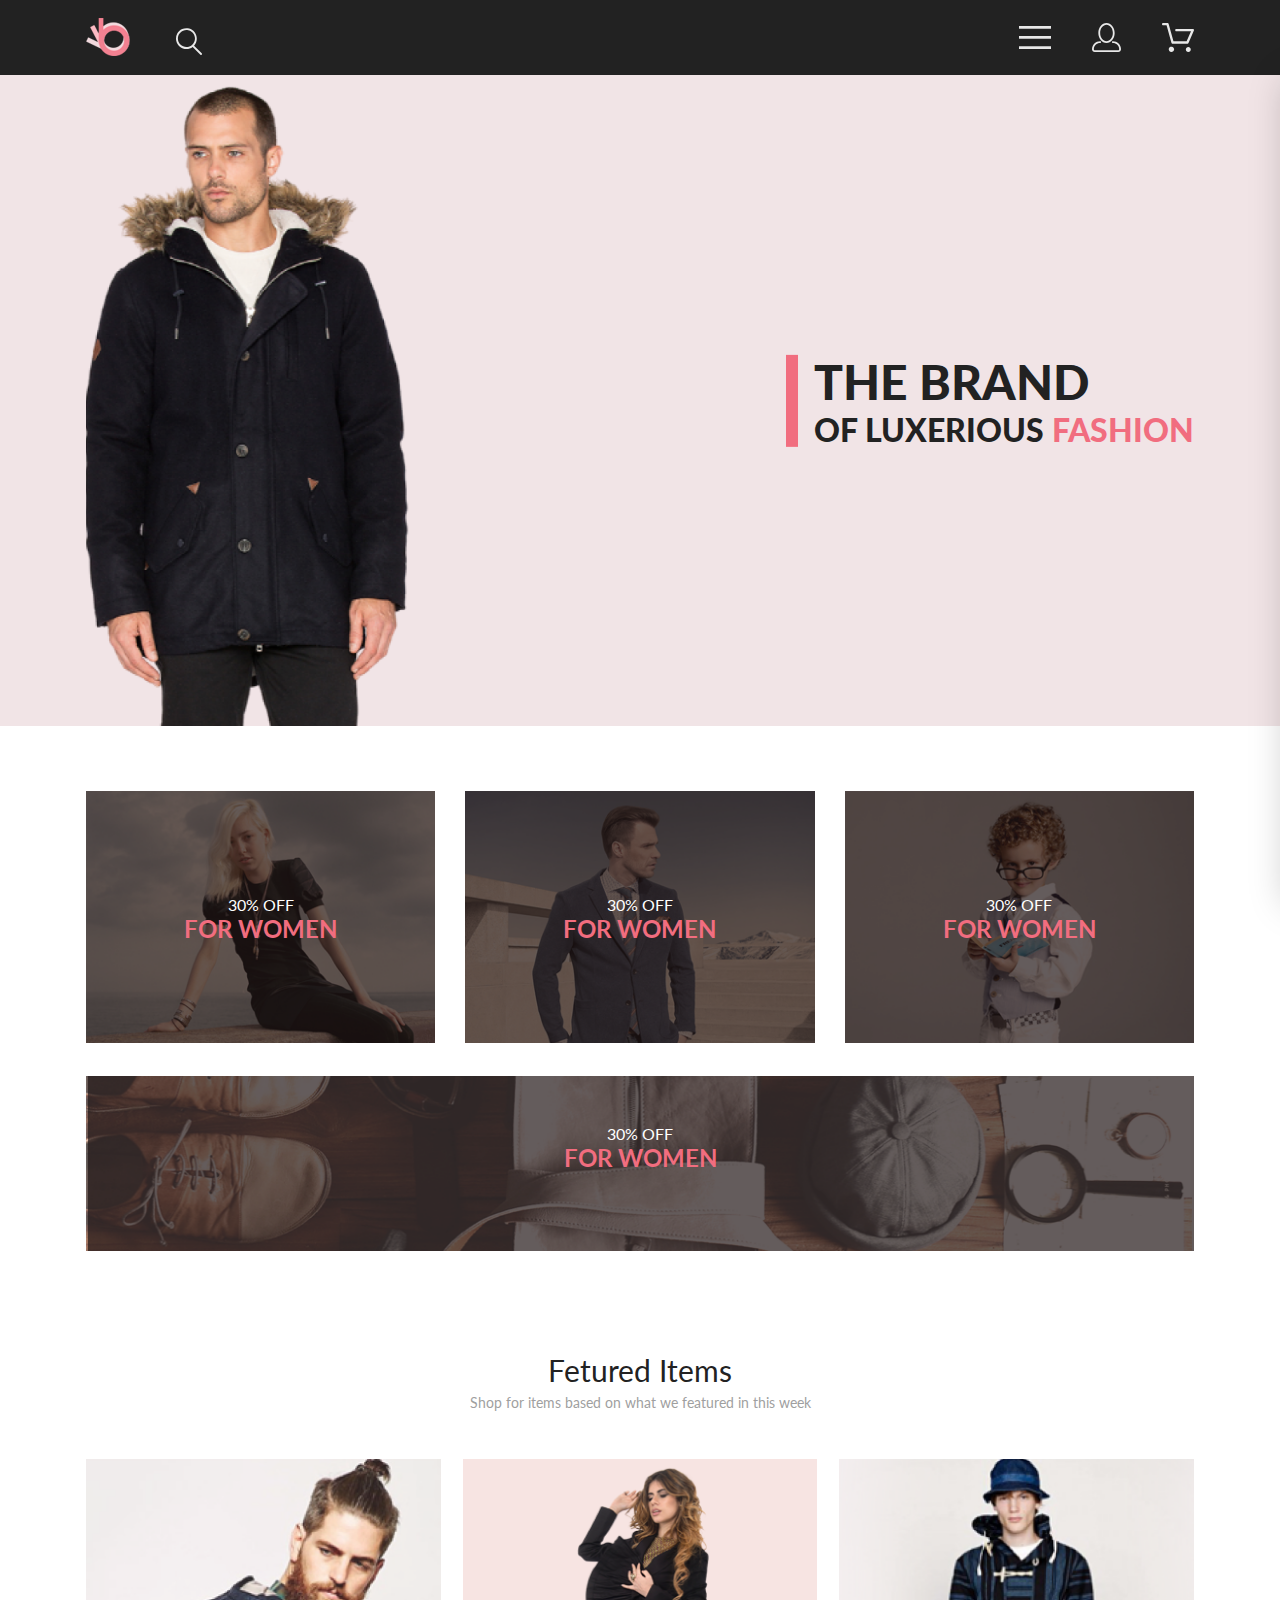
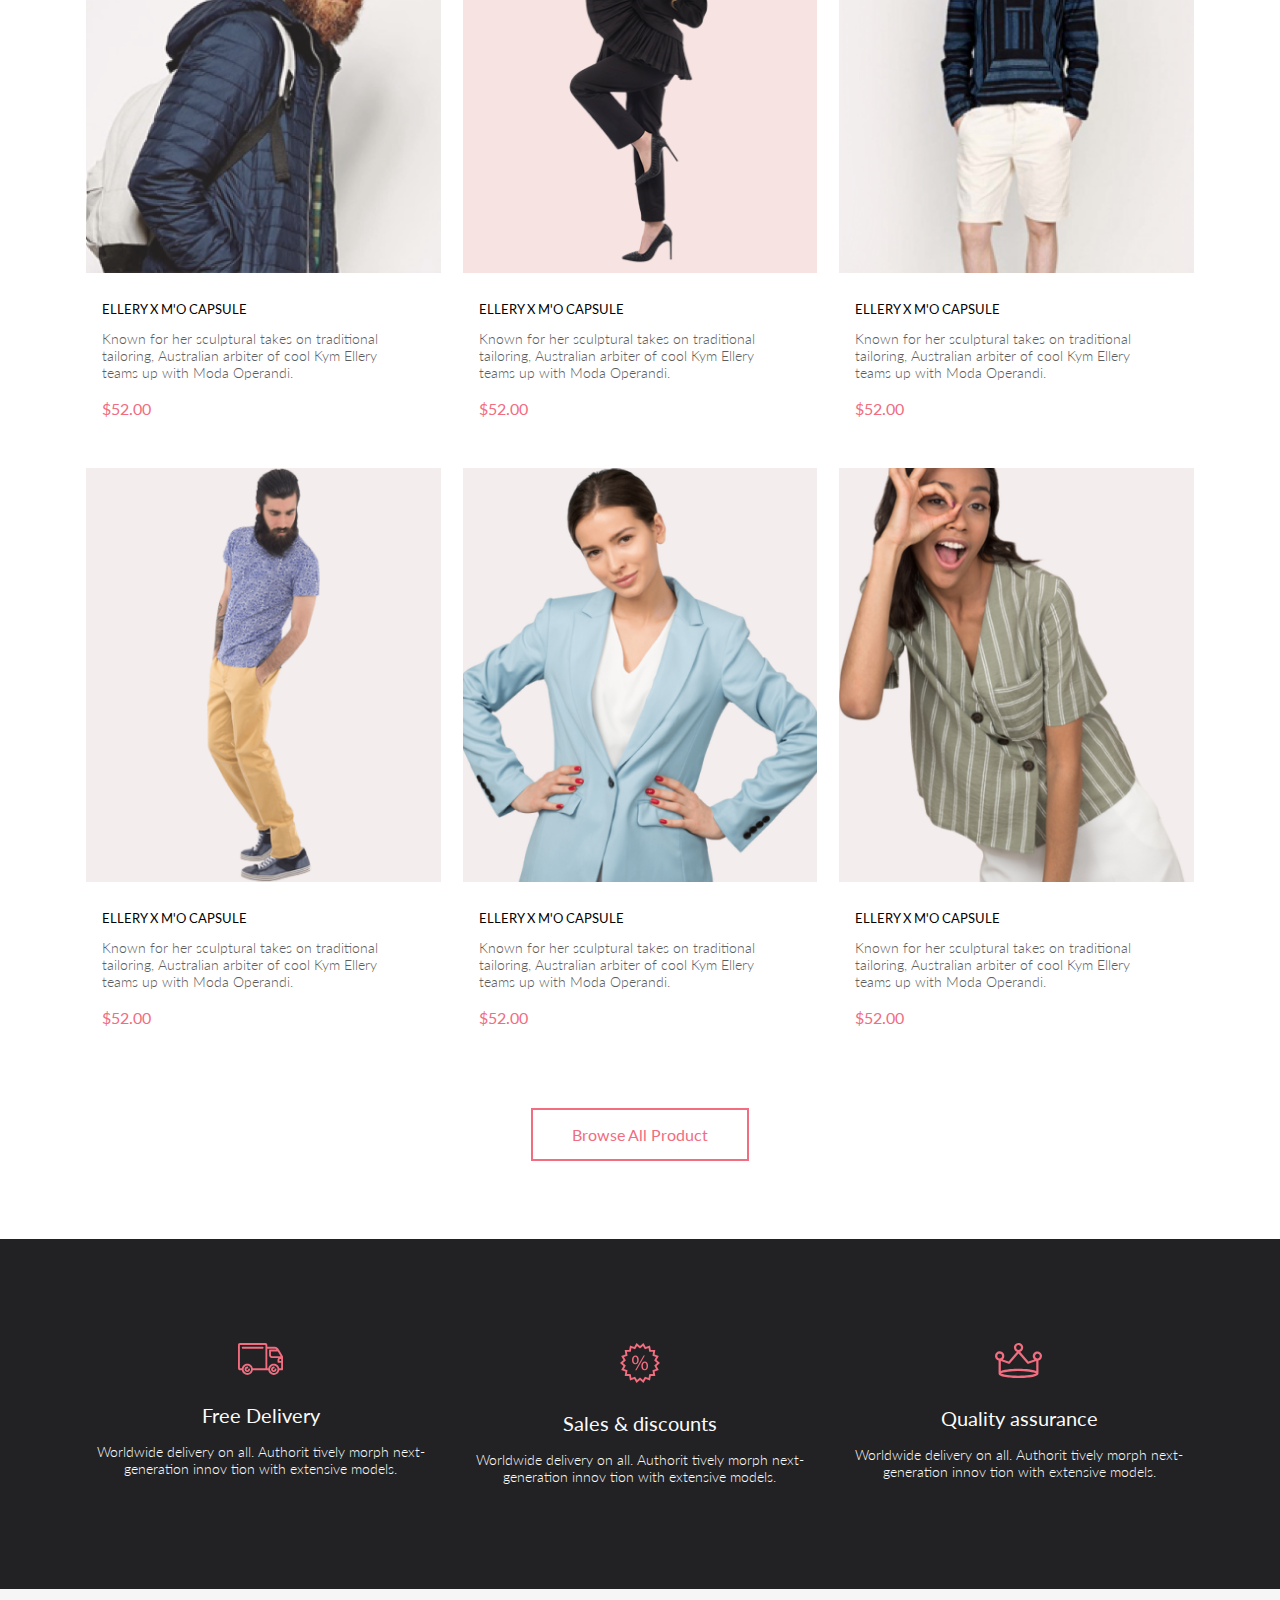
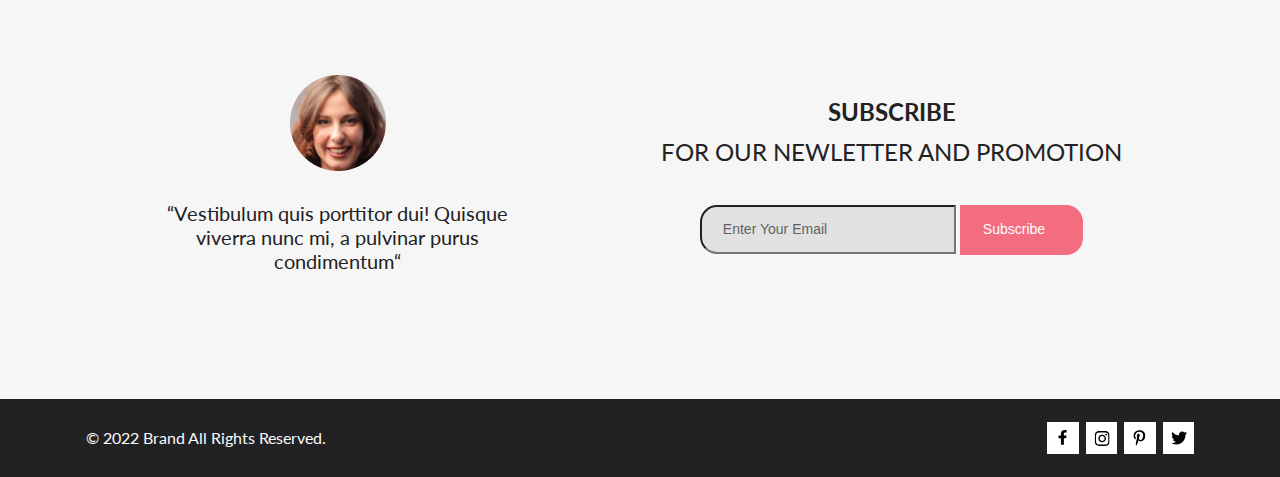
<file: index.html>
<!DOCTYPE html>
<html lang="en">

<head>
    <meta charset="UTF-8">
    <meta http-equiv="X-UA-Compatible" content="IE=edge">
    <meta name="viewport" content="width=device-width, initial-scale=1.0">
    <link rel="stylesheet" href="./styles/style.css">
    <link rel="preconnect" href="https://fonts.googleapis.com">
    <link rel="preconnect" href="https://fonts.gstatic.com" crossorigin>
    <link href="https://fonts.googleapis.com/css2?family=Lato:wght@300;400;700;900&display=swap" rel="stylesheet">
    <title>Digital Marketing Landing Page</title>
</head>

<body>
    <div class="box-content">
        <header class="header">
            <div class="container">
                <div class="header__menu">
                    <div class="header__logo">
                        <a href="index.html"> <img src="./img/logo.svg" alt="logo"></a>
                        <svg class="header__forma" width="27" height="28" viewBox="0 0 27 28" fill="none"
                            xmlns="http://www.w3.org/2000/svg">
                            <path
                                d="M19.0589 17.6251C20.6705 15.865 21.6275 13.6039 21.769 11.2216C21.9106 8.83932 21.2281 6.48088 19.8362 4.54232C18.4443 2.60377 16.4278 1.20318 14.1252 0.575765C11.8227 -0.0516554 9.37437 0.132305 7.19143 1.09675C5.0085 2.0612 3.22389 3.74739 2.1373 5.87217C1.05071 7.99695 0.728322 10.4309 1.22426 12.7653C1.72021 15.0997 3.00428 17.1923 4.86085 18.6919C6.71741 20.1914 9.0334 21.0064 11.4199 21.0001C13.6723 21.0031 15.8638 20.2691 17.6599 18.9101L25.4079 26.7171C25.4934 26.8061 25.5958 26.8772 25.7091 26.9261C25.8225 26.9751 25.9444 27.0009 26.0679 27.0021C26.1916 27.0024 26.314 26.9773 26.4276 26.9283C26.5411 26.8793 26.6434 26.8074 26.7279 26.7171C26.9018 26.5362 26.999 26.295 26.999 26.0441C26.999 25.7931 26.9018 25.5519 26.7279 25.371L19.0589 17.6251ZM2.88589 10.5001C2.89873 8.81477 3.41021 7.17101 4.35586 5.776C5.30151 4.38098 6.63899 3.29715 8.1997 2.66114C9.76042 2.02513 11.4745 1.86542 13.1258 2.20213C14.7772 2.53884 16.2919 3.3569 17.479 4.55319C18.6661 5.74948 19.4725 7.27044 19.7965 8.92433C20.1204 10.5782 19.9475 12.291 19.2995 13.8468C18.6515 15.4026 17.5574 16.7316 16.1551 17.6665C14.7529 18.6014 13.1052 19.1002 11.4199 19.1C9.14843 19.0892 6.97409 18.1775 5.3741 16.5652C3.77412 14.9528 2.87924 12.7715 2.88589 10.5001Z"
                                fill="#E8E8E8" />
                        </svg>
                    </div>
                    <div class="header__left">
                        <div class="burger">
                            <label for="burger"><svg class="header__burger" width="32" height="23" viewBox="0 0 32 23"
                                    fill="none" xmlns="http://www.w3.org/2000/svg">
                                    <path d="M0 23V20.31H32V23H0ZM0 12.76V10.07H32V12.76H0ZM0 2.69V0H32V2.69H0Z"
                                        fill="#E8E8E8" />
                                </svg></label>
                            <input id="burger" type="checkbox">
                            <nav class="burger__nav">
                                <h4 class="burger__nav__title">
                                    MENU
                                </h4>
                                <h5 class="burger__nav__title__category"> Personal account</h5>
                                <ul>
                                    <li class="burger__nav__category"><a href="./pages/registration.html">Enter</a></li>
                                    <li class="burger__nav__category"><a href="./pages/cart.html">Basket</a></li>
                                </ul>
                                <h5 class="burger__nav__title__category"> MAN</h5>
                                <ul>
                                    <li class="burger__nav__category"><a href="#">Accessories</a></li>
                                    <li class="burger__nav__category"><a href="#">Bags</a></li>
                                    <li class="burger__nav__category"><a href="#">Denim</a></li>
                                    <li class="burger__nav__category"><a href="#">T-Shirts</a></li>
                                </ul>
                                <h5 class="burger__nav__title__category"> WOMAN</h5>
                                <ul>
                                    <li class="burger__nav__category"><a href="#">Accessories</a></li>
                                    <li class="burger__nav__category"><a href="#">Jackets & Coats</a></li>
                                    <li class="burger__nav__category"><a href="#">Polos</a></li>
                                    <li class="burger__nav__category"><a href="#">T-Shirts</a></li>
                                    <li class="burger__nav__category"><a href="#">Shirts</a></li>
                                </ul>
                                <h5 class="burger__nav__title__category"> KIDS</h5>
                                <ul>
                                    <li class="burger__nav__category"><a href="#">Accessories</a></li>
                                    <li class="burger__nav__category"><a href="#">Jackets & Coats</a></li>
                                    <li class="burger__nav__category"><a href="#">Polos</a></li>
                                    <li class="burger__nav__category"><a href="#">T-Shirts</a></li>
                                    <li class="burger__nav__category"><a href="#">Shirts</a></li>
                                    <li class="burger__nav__category"><a href="#">Bags</a></li>
                                </ul>
                            </nav>
                        </div>
                        <a class="icon" href="./pages/registration.html">
                            <svg class="header__icon" width="29" height="29" viewBox="0 0 29 29" fill="none"
                                xmlns="http://www.w3.org/2000/svg">
                                <path
                                    d="M14.5 19.937C19 19.937 22.656 15.464 22.656 9.968C22.656 4.472 19 0 14.5 0C13.3631 0.0217413 12.2463 0.303398 11.2351 0.823397C10.2239 1.34339 9.34507 2.08794 8.66602 3C7.12663 4.99573 6.30819 7.45381 6.34399 9.974C6.34399 15.465 10 19.937 14.5 19.937ZM14.5 1.813C18 1.813 20.844 5.472 20.844 9.969C20.844 14.466 17.998 18.125 14.5 18.125C11.002 18.125 8.15603 14.465 8.15503 9.969C8.15403 5.473 11 1.813 14.5 1.813ZM20.844 18.125C20.6036 18.125 20.373 18.2205 20.203 18.3905C20.033 18.5605 19.9375 18.7911 19.9375 19.0315C19.9375 19.2719 20.033 19.5025 20.203 19.6725C20.373 19.8425 20.6036 19.938 20.844 19.938C22.526 19.9399 24.1386 20.6088 25.3279 21.7982C26.5172 22.9875 27.1861 24.6 27.188 26.282C27.1875 26.5221 27.0918 26.7523 26.922 26.9221C26.7522 27.0918 26.5221 27.1875 26.282 27.188H2.71997C2.47985 27.1875 2.24975 27.0918 2.07996 26.9221C1.91016 26.7523 1.81449 26.5221 1.81396 26.282C1.81608 24.6001 2.48517 22.9877 3.67444 21.7985C4.86371 20.6092 6.47608 19.9401 8.15796 19.938C8.39824 19.938 8.62868 19.8425 8.79858 19.6726C8.96849 19.5027 9.06396 19.2723 9.06396 19.032C9.06396 18.7917 8.96849 18.5613 8.79858 18.3914C8.62868 18.2215 8.39824 18.126 8.15796 18.126C5.99541 18.1279 3.92201 18.9875 2.39258 20.5164C0.863144 22.0453 0.00264777 24.1185 0 26.281C0.000794067 27.0019 0.287502 27.693 0.797241 28.2027C1.30698 28.7125 1.99811 28.9992 2.71899 29H26.282C27.0027 28.9989 27.6936 28.7121 28.2031 28.2024C28.7126 27.6927 28.9992 27.0017 29 26.281C28.9974 24.1187 28.1372 22.0457 26.6083 20.5168C25.0793 18.9878 23.0063 18.1276 20.844 18.125Z"
                                    fill="#E8E8E8" />
                            </svg>
                        </a>
                        <a class="basket" href="./pages/cart.html">
                            <svg class="header__basket" width="32" height="29" viewBox="0 0 32 29" fill="none"
                                xmlns="http://www.w3.org/2000/svg">
                                <path
                                    d="M26.2009 29C25.5532 28.9738 24.9415 28.6948 24.4972 28.2227C24.0529 27.7506 23.8114 27.1232 23.8245 26.475C23.8376 25.8269 24.1043 25.2097 24.5673 24.7559C25.0303 24.3022 25.6527 24.048 26.301 24.048C26.9493 24.048 27.5717 24.3022 28.0347 24.7559C28.4977 25.2097 28.7644 25.8269 28.7775 26.475C28.7906 27.1232 28.549 27.7506 28.1047 28.2227C27.6604 28.6948 27.0488 28.9738 26.401 29H26.2009ZM6.75293 26.32C6.75293 25.79 6.91011 25.2718 7.20459 24.8311C7.49907 24.3904 7.91764 24.0469 8.40735 23.844C8.89705 23.6412 9.43594 23.5881 9.95581 23.6915C10.4757 23.7949 10.9532 24.0502 11.328 24.425C11.7028 24.7998 11.9581 25.2773 12.0615 25.7972C12.1649 26.317 12.1118 26.8559 11.9089 27.3456C11.7061 27.8353 11.3626 28.2539 10.9219 28.5483C10.4812 28.8428 9.96304 29 9.43298 29C9.08087 29.0003 8.73212 28.9311 8.40674 28.7966C8.08136 28.662 7.78569 28.4646 7.53662 28.2158C7.28755 27.9669 7.09001 27.6713 6.9552 27.3461C6.82039 27.0208 6.75098 26.6721 6.75098 26.32H6.75293ZM10.553 20.686C10.2935 20.6868 10.0409 20.6024 9.83411 20.4457C9.62727 20.2891 9.47758 20.0689 9.40796 19.819L4.57495 2.36401H1.18201C0.868521 2.36401 0.567859 2.23947 0.346191 2.01781C0.124523 1.79614 0 1.49549 0 1.18201C0 0.868519 0.124523 0.567873 0.346191 0.346205C0.567859 0.124537 0.868521 5.81268e-06 1.18201 5.81268e-06H5.46301C5.7225 -0.00080736 5.97504 0.0837201 6.18176 0.240568C6.38848 0.397416 6.53784 0.617884 6.60693 0.868006L11.4399 18.323H24.6179L29.001 8.27501H14.401C14.2428 8.27961 14.0854 8.25242 13.9379 8.19507C13.7904 8.13771 13.6559 8.05134 13.5424 7.94108C13.4288 7.83082 13.3386 7.69891 13.277 7.55315C13.2154 7.40739 13.1836 7.25075 13.1836 7.0925C13.1836 6.93426 13.2154 6.77762 13.277 6.63186C13.3386 6.4861 13.4288 6.35419 13.5424 6.24393C13.6559 6.13367 13.7904 6.0473 13.9379 5.98994C14.0854 5.93259 14.2428 5.90541 14.401 5.91001H30.814C31.0097 5.90996 31.2022 5.95866 31.3744 6.05172C31.5465 6.14478 31.6928 6.27926 31.7999 6.44301C31.9078 6.60729 31.9734 6.79569 31.9908 6.99145C32.0083 7.18721 31.9771 7.38424 31.9 7.565L26.495 19.977C26.4026 20.1876 26.251 20.3668 26.0585 20.4927C25.866 20.6186 25.641 20.6858 25.411 20.686H10.553Z"
                                    fill="#E8E8E8" />
                            </svg>
                        </a>
                    </div>
                </div>

            </div>
        </header>
        <div class="main">
            <section class="fashion">
                <div class="container">
                    <div class="fashion__item">
                        <img src="./img/bg-preview.png" alt="preview">
                        <div class="fashion__right">
                            <img src="./img/line.png" alt="line">
                            <div class="fashion__right__text">
                                <h1 class="fashion__title">
                                    THE BRAND
                                </h1>
                                <h2 class="fashion__subtitle">OF LUXERIOUS <span>FASHION</span> </h2>
                            </div>
                        </div>
                    </div>
                </div>
            </section>
            <section class="offer">
                <div class="container">
                    <div class="sale">
                        <div class="sale__item">
                            <img src="./img/offer/offer-1.png" alt="sale image">
                            <div class="sale__content">
                                <p class="sale__text">30% OFF</p>
                                <h3 class="sale__heading">FOR WOMEN</h3>
                            </div>
                        </div>
                        <div class="sale__item">
                            <img src="./img/offer/offer-2.png" alt="sale image">
                            <div class="sale__content">
                                <p class="sale__text">30% OFF</p>
                                <h3 class="sale__heading">FOR WOMEN</h3>
                            </div>
                        </div>
                        <div class="sale__item">
                            <img src="./img/offer/offer-3.png" alt="sale image">
                            <div class="sale__content">
                                <p class="sale__text">30% OFF</p>
                                <h3 class="sale__heading">FOR WOMEN</h3>
                            </div>
                        </div>
                        <div class="sale__item sale__item_big">
                            <img class="sale__item_big-img-1" src="./img/offer/offer-4.png" alt="sale image">
                            <img class="sale__item_big-img-2" src="./img/offer/offer-4-2.png" alt="">
                            <div class="sale__content min-text">
                                <p class="sale__text">30% OFF</p>
                                <h3 class="sale__heading">FOR WOMEN</h3>
                            </div>
                        </div>
                    </div>
                </div>
            </section>
            <section class="products">
                <div class="container">
                    <h3 class="products__title">
                        Fetured Items
                    </h3>
                    <p class="products__subtitle">
                        Shop for items based on what we featured in this week
                    </p>
                    <div class="products__cards">
                        <div class="products__card__item">
                            <a href="./pages/product.html" class="products__card__item__link">
                                <img class="products__card__item__img" src="./img/product/card-1.png"
                                    alt="product_card">
                                <div class="products__card__content">
                                    <h4 class="products__card__title">ELLERY X M'O CAPSULE</h4>
                                    <p class="products__card__text">Known for her sculptural takes on traditional
                                        tailoring,
                                        Australian arbiter of cool Kym Ellery teams up with Moda Operandi.</p>
                                    <p class="products__card__price">$52.00</p>
                                </div>
                            </a>
                            <div class="products__add__box">
                                <a href="2" class="products__card__add">
                                    <img class="products__card__add__img" src="./img/product/product__card__icon.svg"
                                        alt="product__icon">
                                    <p class="products__card__add__txt">Add to Cart</p>
                                </a>
                            </div>
                        </div>
                        <div class="products__card__item">
                            <a href="./pages/product.html" class="products__card__item__link">
                                <img class="products__card__item__img" src="./img/product/card-2.png"
                                    alt="product_card">
                                <div class="products__card__content">
                                    <h4 class="products__card__title">ELLERY X M'O CAPSULE</h4>
                                    <p class="products__card__text">Known for her sculptural takes on traditional
                                        tailoring,
                                        Australian arbiter of cool Kym Ellery teams up with Moda Operandi.</p>
                                    <p class="products__card__price">$52.00</p>
                                </div>
                            </a>
                            <div class="products__add__box">
                                <a href="2" class="products__card__add">
                                    <img class="products__card__add__img" src="./img/product/product__card__icon.svg"
                                        alt="product__icon">
                                    <p class="products__card__add__txt">Add to Cart</p>
                                </a>
                            </div>
                        </div>
                        <div class="products__card__item">
                            <a href="./pages/product.html" class="products__card__item__link">
                                <img class="products__card__item__img" src="./img/product/card-3.png"
                                    alt="product_card">
                                <div class="products__card__content">
                                    <h4 class="products__card__title">ELLERY X M'O CAPSULE</h4>
                                    <p class="products__card__text">Known for her sculptural takes on traditional
                                        tailoring,
                                        Australian arbiter of cool Kym Ellery teams up with Moda Operandi.</p>
                                    <p class="products__card__price">$52.00</p>
                                </div>
                            </a>
                            <div class="products__add__box">
                                <a href="2" class="products__card__add">
                                    <img class="products__card__add__img" src="./img/product/product__card__icon.svg"
                                        alt="product__icon">
                                    <p class="products__card__add__txt">Add to Cart</p>
                                </a>
                            </div>
                        </div>
                        <div class="products__card__item">
                            <a href="./pages/product.html" class="products__card__item__link">
                                <img class="products__card__item__img" src="./img/product/card-4.png"
                                    alt="product_card">
                                <div class="products__card__content">
                                    <h4 class="products__card__title">ELLERY X M'O CAPSULE</h4>
                                    <p class="products__card__text">Known for her sculptural takes on traditional
                                        tailoring,
                                        Australian arbiter of cool Kym Ellery teams up with Moda Operandi.</p>
                                    <p class="products__card__price">$52.00</p>
                                </div>
                            </a>
                            <div class="products__add__box">
                                <a href="2" class="products__card__add">
                                    <img class="products__card__add__img" src="./img/product/product__card__icon.svg"
                                        alt="product__icon">
                                    <p class="products__card__add__txt">Add to Cart</p>
                                </a>
                            </div>
                        </div>
                        <div class="products__card__item">
                            <a href="./pages/product.html" class="products__card__item__link">
                                <img class="products__card__item__img" src="./img/product/card-5.png"
                                    alt="product_card">
                                <div class="products__card__content">
                                    <h4 class="products__card__title">ELLERY X M'O CAPSULE</h4>
                                    <p class="products__card__text">Known for her sculptural takes on traditional
                                        tailoring,
                                        Australian arbiter of cool Kym Ellery teams up with Moda Operandi.</p>
                                    <p class="products__card__price">$52.00</p>
                                </div>
                            </a>
                            <div class="products__add__box">
                                <a href="2" class="products__card__add">
                                    <img class="products__card__add__img" src="./img/product/product__card__icon.svg"
                                        alt="product__icon">
                                    <p class="products__card__add__txt">Add to Cart</p>
                                </a>
                            </div>
                        </div>
                        <div class="products__card__item">
                            <a href="./pages/product.html" class="products__card__item__link">
                                <img class="products__card__item__img" src="./img/product/card-6.png"
                                    alt="product_card">
                                <div class="products__card__content">
                                    <h4 class="products__card__title">ELLERY X M'O CAPSULE</h4>
                                    <p class="products__card__text">Known for her sculptural takes on traditional
                                        tailoring,
                                        Australian arbiter of cool Kym Ellery teams up with Moda Operandi.</p>
                                    <p class="products__card__price">$52.00</p>
                                </div>
                            </a>
                            <div class="products__add__box">
                                <a href="2" class="products__card__add">
                                    <img class="products__card__add__img" src="./img/product/product__card__icon.svg"
                                        alt="product__icon">
                                    <p class="products__card__add__txt">Add to Cart</p>
                                </a>
                            </div>
                        </div>
                    </div>
                    <a href="./pages/catalog.html" class="products__btn button__hover">Browse All Product</a>
                </div>
            </section>

            <section class="advantages">
                <div class="container">
                    <h4 class="title__valid__none">advantages</h4>
                    <div class="advantages__flex">
                        <article class="advantages__item">
                            <svg xmlns="http://www.w3.org/2000/svg" width="46" height="32" viewBox="0 0 46 32"
                                fill="none">
                                <path
                                    d="M30.2868 27.2429H14.8098C14.6026 28.5509 13.9355 29.742 12.9285 30.6021C11.9215 31.4621 10.6406 31.9346 9.31633 31.9346C7.99203 31.9346 6.71117 31.4621 5.70415 30.6021C4.69713 29.742 4.03003 28.5509 3.82283 27.2429H1.88582C1.391 27.2397 0.91765 27.0404 0.569536 26.6887C0.221422 26.337 0.0269624 25.8618 0.0288259 25.3669V1.87695C0.0266969 1.38195 0.221028 0.906335 0.56917 0.554443C0.917313 0.202551 1.39082 0.00317363 1.88582 0H27.4368C27.9318 0.00317353 28.4051 0.202522 28.7531 0.554443C29.1011 0.906364 29.2952 1.38204 29.2928 1.87695V3.78198H36.4138C36.4942 3.78164 36.5743 3.79208 36.6518 3.81299C38.9518 4.01299 40.1088 5.2129 41.3288 7.2749L44.8878 13.3689C44.9727 13.5136 45.0176 13.6782 45.0178 13.8459V26.304C45.0189 26.5515 44.9216 26.7892 44.7475 26.9651C44.5733 27.141 44.3364 27.2406 44.0888 27.2419H41.2748C41.0676 28.5499 40.4005 29.741 39.3935 30.6011C38.3865 31.4611 37.1056 31.9336 35.7813 31.9336C34.457 31.9336 33.1762 31.4611 32.1691 30.6011C31.1621 29.741 30.495 28.5499 30.2878 27.2419L30.2868 27.2429ZM32.0648 26.304C32.0727 27.0369 32.2973 27.7511 32.7102 28.3567C33.1231 28.9623 33.706 29.4322 34.3854 29.7073C35.0649 29.9824 35.8105 30.0503 36.5284 29.9026C37.2464 29.7548 37.9046 29.398 38.4202 28.877C38.9358 28.3559 39.2857 27.6941 39.426 26.9746C39.5662 26.2551 39.4905 25.5103 39.2083 24.8337C38.9262 24.1572 38.4502 23.5794 37.8403 23.1729C37.2304 22.7663 36.5138 22.5491 35.7808 22.5488C34.7905 22.5552 33.8431 22.9543 33.1464 23.6582C32.4498 24.3621 32.0608 25.3136 32.0648 26.304ZM5.60085 26.304C5.60874 27.0369 5.83327 27.7511 6.2462 28.3567C6.65914 28.9623 7.24201 29.4322 7.92143 29.7073C8.60086 29.9824 9.34648 30.0503 10.0644 29.9026C10.7824 29.7548 11.4406 29.398 11.9562 28.877C12.4718 28.3559 12.8217 27.6941 12.962 26.9746C13.1022 26.2551 13.0265 25.5103 12.7443 24.8337C12.4622 24.1572 11.9862 23.5794 11.3763 23.1729C10.7664 22.7663 10.0498 22.5491 9.31682 22.5488C8.3263 22.5549 7.37866 22.9537 6.68181 23.6577C5.98496 24.3617 5.59585 25.3134 5.59984 26.304H5.60085ZM41.2728 25.366H43.1588V19.7478H40.4228C40.3002 19.7473 40.1789 19.7227 40.0659 19.6753C39.9528 19.6279 39.8502 19.5586 39.7639 19.4714C39.6776 19.3843 39.6094 19.281 39.563 19.1675C39.5167 19.054 39.4932 18.9324 39.4938 18.8098V16.9629C39.4935 16.2423 39.7691 15.5488 40.2638 15.0249H33.8848C33.8076 15.0248 33.7307 15.015 33.6558 14.9958C32.9511 14.933 32.2956 14.6081 31.819 14.0852C31.3423 13.5623 31.0793 12.8794 31.0818 12.1719V7.47192C31.0812 7.34927 31.1047 7.22758 31.151 7.11401C31.1973 7.00044 31.2656 6.89725 31.3519 6.81006C31.4381 6.72286 31.5407 6.6535 31.6538 6.60596C31.7669 6.55841 31.8882 6.53361 32.0108 6.53296H38.4938C38.1495 6.21428 37.7421 5.97123 37.2981 5.81982C36.854 5.66842 36.3831 5.61187 35.9158 5.65381H29.2928V25.3618H30.2868C30.494 24.0538 31.1612 22.8627 32.1682 22.0027C33.1752 21.1426 34.456 20.6702 35.7803 20.6702C37.1046 20.6702 38.3855 21.1426 39.3925 22.0027C40.3995 22.8627 41.0666 24.0538 41.2738 25.3618L41.2728 25.366ZM14.8088 25.366H27.4358V1.87598H1.88582V25.366H3.82283C4.03003 24.058 4.69713 22.8666 5.70415 22.0066C6.71117 21.1465 7.99203 20.6741 9.31633 20.6741C10.6406 20.6741 11.9215 21.1465 12.9285 22.0066C13.9355 22.8666 14.6026 24.058 14.8098 25.366H14.8088ZM41.3508 16.9658V17.875H43.1588V16.0278H42.2798C42.033 16.0294 41.7968 16.1288 41.6229 16.304C41.449 16.4792 41.3516 16.716 41.3518 16.9629L41.3508 16.9658ZM32.9378 12.1738C32.9368 12.4263 33.0359 12.6691 33.2134 12.8486C33.3909 13.0282 33.6323 13.13 33.8848 13.1318C33.9487 13.1317 34.0124 13.1384 34.0748 13.1519H42.5998L39.8339 8.41602H32.9338L32.9378 12.1738ZM33.0308 26.3059C33.0279 25.5734 33.3157 24.8695 33.8311 24.3489C34.3464 23.8283 35.0473 23.5333 35.7798 23.5288C36.0286 23.5288 36.2672 23.6278 36.4431 23.8037C36.619 23.9796 36.7178 24.218 36.7178 24.4668C36.7178 24.7156 36.619 24.9542 36.4431 25.1301C36.2672 25.306 36.0286 25.4048 35.7798 25.4048C35.6015 25.4032 35.4267 25.4548 35.2777 25.5527C35.1286 25.6507 35.012 25.7905 34.9427 25.9548C34.8733 26.1191 34.8544 26.3005 34.8882 26.4756C34.922 26.6507 35.0071 26.8118 35.1326 26.9385C35.2582 27.0651 35.4185 27.1516 35.5933 27.187C35.7681 27.2224 35.9494 27.2051 36.1144 27.1372C36.2793 27.0693 36.4203 26.9538 36.5196 26.8057C36.6188 26.6575 36.6718 26.4833 36.6718 26.3049C36.6718 26.0587 36.7696 25.8226 36.9438 25.6484C37.1179 25.4743 37.3541 25.3765 37.6003 25.3765C37.8466 25.3765 38.0828 25.4743 38.2569 25.6484C38.431 25.8226 38.5288 26.0587 38.5288 26.3049C38.5288 27.0343 38.2391 27.7338 37.7234 28.2495C37.2077 28.7652 36.5082 29.0549 35.7788 29.0549C35.0495 29.0549 34.35 28.7652 33.8343 28.2495C33.3186 27.7338 33.0288 27.0343 33.0288 26.3049L33.0308 26.3059ZM6.56682 26.3059C6.56389 25.5734 6.85171 24.8695 7.36708 24.3489C7.88245 23.8283 8.5833 23.5333 9.31584 23.5288C9.56462 23.5288 9.8032 23.6278 9.97911 23.8037C10.155 23.9796 10.2538 24.218 10.2538 24.4668C10.2538 24.7156 10.155 24.9542 9.97911 25.1301C9.8032 25.306 9.56462 25.4048 9.31584 25.4048C9.13751 25.4032 8.9627 25.4548 8.81365 25.5527C8.66459 25.6507 8.548 25.7905 8.47865 25.9548C8.40931 26.1191 8.39033 26.3005 8.42415 26.4756C8.45797 26.6507 8.54305 26.8118 8.6686 26.9385C8.79414 27.0651 8.95449 27.1516 9.12929 27.187C9.30409 27.2224 9.48546 27.2051 9.65038 27.1372C9.8153 27.0693 9.95634 26.9538 10.0556 26.8057C10.1548 26.6575 10.2078 26.4833 10.2078 26.3049C10.2078 26.0587 10.3057 25.8226 10.4798 25.6484C10.6539 25.4743 10.8901 25.3765 11.1363 25.3765C11.3826 25.3765 11.6188 25.4743 11.7929 25.6484C11.967 25.8226 12.0648 26.0587 12.0648 26.3049C12.0648 27.0343 11.7751 27.7338 11.2594 28.2495C10.7437 28.7652 10.0442 29.0549 9.31484 29.0549C8.58549 29.0549 7.88601 28.7652 7.37029 28.2495C6.85456 27.7338 6.56484 27.0343 6.56484 26.3049L6.56682 26.3059ZM4.70885 5.65991C4.46008 5.65991 4.22149 5.56116 4.04558 5.38525C3.86967 5.20934 3.77083 4.9707 3.77083 4.72192C3.77083 4.47315 3.86967 4.2345 4.04558 4.05859C4.22149 3.88268 4.46008 3.78394 4.70885 3.78394H24.6088C24.8576 3.78394 25.0962 3.88268 25.2721 4.05859C25.448 4.2345 25.5468 4.47315 25.5468 4.72192C25.5468 4.9707 25.448 5.20934 25.2721 5.38525C25.0962 5.56116 24.8576 5.65991 24.6088 5.65991H4.70885Z"
                                    fill="#F16D7F" />
                            </svg>
                            <h4 class="advantages__item__title">Free Delivery</h4>
                            <p class="advantages__item__text">Worldwide delivery on all. Authorit tively morph
                                next-generation innov tion with extensive models.</p>
                        </article>
                        <article class="advantages__item">
                            <svg xmlns="http://www.w3.org/2000/svg" width="40" height="40" viewBox="0 0 40 40"
                                fill="none">
                                <path
                                    d="M19.9939 37.0239L16.5229 39.9238L14.2349 36.0039L9.99487 37.5159L9.17285 33.0359L4.67987 32.991L5.41187 28.491L1.20386 26.8909L3.41388 22.925L-0.00012207 19.96L3.41187 16.9929L1.2019 13.0278L5.41089 11.428L4.67786 6.93286L9.17188 6.88892L9.9939 2.40894L14.2339 3.91992L16.5219 0L19.9929 2.8999L23.4639 0L25.7529 3.9209L29.9929 2.40894L30.8139 6.88989L35.3079 6.93481L34.5759 11.4299L38.7839 13.03L36.5739 16.9958L39.9859 19.9609L36.5739 22.928L38.7829 26.894L34.5739 28.4939L35.3069 32.988L30.8119 33.033L29.9909 37.5139L25.7529 36.0029L23.4639 39.9229L19.9939 37.0239ZM21.1999 35.541L22.9609 37.012L24.1219 35.022L24.9139 33.666L26.3819 34.189L28.5329 34.957L28.9499 32.6838L29.2349 31.1289L30.7959 31.113L33.0779 31.092L32.7059 28.8098L32.4519 27.25L33.9109 26.696L36.0449 25.8828L34.9249 23.873L34.1589 22.498L35.3419 21.4709L37.0759 19.9609L35.3429 18.4609L34.1599 17.4319L34.9259 16.0559L36.0469 14.0449L33.9129 13.2339L32.4539 12.6809L32.7089 11.1208L33.0809 8.83984L30.7989 8.81689L29.2389 8.80103L28.9539 7.24683L28.5379 4.97388L26.3859 5.74097L24.9179 6.26392L24.1249 4.90698L22.9629 2.91699L21.2009 4.38794L19.9958 5.39282L18.7909 4.38794L17.0299 2.91699L15.8689 4.90601L15.0769 6.26294L13.6078 5.73999L11.4579 4.97192L11.0399 7.24585L10.7549 8.80005L9.19489 8.81592L6.91388 8.83789L7.28589 11.1199L7.53986 12.678L6.08087 13.2329L3.94586 14.0439L5.06689 16.0549L5.83289 17.4299L4.6499 18.459L2.91589 19.967L4.64886 21.4739L5.83185 22.5029L5.06586 23.8779L3.94489 25.8879L6.07788 26.698L7.5379 27.2529L7.2829 28.812L6.91187 31.0959L9.19287 31.1189L10.7529 31.135L11.0379 32.6899L11.4549 34.9619L13.6069 34.1948L15.0759 33.6719L15.8679 35.0288L17.0299 37.019L18.7909 35.5479L19.9958 34.543L21.1999 35.541ZM21.3179 23.02C21.3179 20.093 22.8829 18.4648 24.7769 18.4648C26.7829 18.4648 28.0769 20.0279 28.0769 22.7949C28.0769 25.8539 26.4919 27.3718 24.6619 27.3718C22.8829 27.3718 21.3379 25.922 21.3179 23.02ZM22.8389 22.9319C22.8159 24.7829 23.5209 26.1899 24.7109 26.1899C25.9879 26.1899 26.5609 24.8049 26.5609 22.8899C26.5609 21.1249 26.0539 19.6528 24.7109 19.6528C23.4999 19.6488 22.8389 21.1029 22.8389 22.9309V22.9319ZM15.1938 27.332L23.6089 12.613H24.8419L16.4269 27.332H15.1938ZM11.9789 16.99C11.9789 14.09 13.5419 12.458 15.4369 12.458C17.4369 12.458 18.7629 14.022 18.7629 16.79C18.7629 19.848 17.1769 21.365 15.3269 21.365C13.5439 21.365 11.9999 19.915 11.9789 16.991V16.99ZM13.5209 16.9238C13.4769 18.7748 14.1618 20.1809 15.3708 20.1829C16.6479 20.1829 17.2209 18.7988 17.2209 16.8828C17.2209 15.1168 16.7139 13.645 15.3708 13.645C14.1618 13.642 13.5209 15.092 13.5209 16.925V16.9238Z"
                                    fill="#F16D7F" />
                            </svg>
                            <h4 class="advantages__item__title">Sales & discounts</h4>
                            <p class="advantages__item__text">Worldwide delivery on all. Authorit tively morph
                                next-generation innov tion with extensive models.</p>
                        </article>
                        <article class="advantages__item">
                            <svg xmlns="http://www.w3.org/2000/svg" width="48" height="35" viewBox="0 0 48 35"
                                fill="none">
                                <path
                                    d="M42.393 8.53564C41.1766 8.52335 40.0049 8.99349 39.1342 9.84302C38.2635 10.6925 37.7647 11.8522 37.747 13.0686C37.7501 13.7086 37.8911 14.3405 38.1603 14.9211C38.4295 15.5018 38.8206 16.0176 39.3071 16.4336L33.4471 18.4888L25.1081 8.80566C26.0034 8.50693 26.7831 7.93646 27.3388 7.17358C27.8945 6.41071 28.1983 5.49331 28.2081 4.54956C28.1828 3.33432 27.6824 2.17743 26.814 1.3269C25.9457 0.476377 24.7785 0 23.563 0C22.3475 0 21.1804 0.476377 20.3121 1.3269C19.4437 2.17743 18.9432 3.33432 18.918 4.54956C18.9277 5.48395 19.2253 6.39274 19.7702 7.15186C20.3151 7.91097 21.0809 8.48368 21.9631 8.79175L13.611 18.4917L7.7531 16.4368C8.23917 16.0206 8.62989 15.5045 8.89873 14.9238C9.16757 14.3432 9.30822 13.7116 9.31108 13.0718C9.33412 12.195 9.10852 11.3296 8.66045 10.5757C8.21238 9.82172 7.56009 9.2099 6.77898 8.81104C5.99787 8.41217 5.11986 8.2424 4.24639 8.32153C3.37291 8.40067 2.53965 8.72555 1.84295 9.2583C1.14624 9.79105 0.614525 10.5101 0.309254 11.3323C0.00398245 12.1545 -0.0623783 13.0462 0.117848 13.9045C0.298073 14.7629 0.717494 15.5526 1.32769 16.1826C1.93788 16.8126 2.71394 17.2571 3.56609 17.4646V29.7556C3.57345 29.8376 3.59015 29.9184 3.61602 29.9966C3.58308 30.1233 3.56636 30.2538 3.56609 30.3848C3.56609 34.7968 21.485 34.9268 23.528 34.9268C25.571 34.9268 43.49 34.7978 43.49 30.3848C43.4893 30.2539 43.4725 30.1234 43.44 29.9966C43.4676 29.9189 43.4845 29.8379 43.49 29.7556V17.4646C44.5889 17.2244 45.5587 16.5828 46.2094 15.6653C46.8601 14.7478 47.1449 13.6204 47.0082 12.5039C46.8715 11.3874 46.323 10.3621 45.4701 9.62866C44.6173 8.89526 43.5214 8.50653 42.397 8.53857L42.393 8.53564ZM21.174 4.55176C21.1625 4.07755 21.2926 3.61062 21.5477 3.21069C21.8027 2.81076 22.1712 2.49591 22.606 2.3064C23.0408 2.11688 23.5223 2.06132 23.9889 2.14673C24.4555 2.23214 24.8861 2.45463 25.2256 2.78589C25.5652 3.11715 25.7982 3.542 25.8951 4.00635C25.9919 4.4707 25.9482 4.95345 25.7695 5.39282C25.5907 5.8322 25.2851 6.20831 24.8915 6.47314C24.498 6.73798 24.0345 6.8795 23.5601 6.87964C22.9354 6.88605 22.3335 6.64481 21.8863 6.2085C21.4391 5.77218 21.183 5.17647 21.174 4.55176ZM13.584 20.8276C13.801 20.9026 14.0353 20.9113 14.2573 20.8525C14.4792 20.7938 14.6786 20.6701 14.83 20.4976L23.5301 10.3977L32.23 20.4976C32.3812 20.6702 32.5804 20.7938 32.8022 20.8528C33.0239 20.9117 33.2581 20.9033 33.475 20.8286L41.2331 18.1038V28.0408C36.3481 25.9188 25.124 25.8406 23.533 25.8406C21.942 25.8406 10.7141 25.9198 5.83306 28.0408V18.1038L13.584 20.8276ZM23.527 32.7166C14.827 32.7166 9.27802 31.7057 6.97002 30.8547C6.61895 30.7373 6.28322 30.578 5.97002 30.3806C6.69202 29.8596 9.03109 29.1487 12.9361 28.6487C19.9715 27.844 27.0756 27.844 34.111 28.6487C38.011 29.1487 40.3561 29.8596 41.0761 30.3806C40.7654 30.5794 40.4312 30.7388 40.0811 30.8547C37.7791 31.7037 32.235 32.7166 23.527 32.7166ZM2.28008 13.0686C2.26895 12.5945 2.39939 12.1279 2.65471 11.7283C2.91003 11.3286 3.27866 11.0139 3.71355 10.8247C4.14844 10.6355 4.62977 10.5801 5.09624 10.6658C5.56271 10.7514 5.99313 10.9743 6.33245 11.3057C6.67176 11.637 6.90458 12.0618 7.00127 12.5261C7.09797 12.9904 7.05412 13.4731 6.87529 13.9124C6.69647 14.3516 6.39074 14.7277 5.99724 14.9924C5.60374 15.2572 5.14033 15.3986 4.66607 15.3987C4.04091 15.4054 3.43856 15.1638 2.99126 14.7271C2.54396 14.2903 2.28825 13.6937 2.28008 13.0686ZM42.393 15.3987C41.935 15.3875 41.4906 15.2414 41.1152 14.9788C40.7398 14.7162 40.4501 14.3487 40.2825 13.9224C40.1149 13.496 40.0768 13.0297 40.1729 12.5818C40.269 12.1339 40.4952 11.7241 40.8229 11.4041C41.1507 11.084 41.5656 10.8677 42.0157 10.7822C42.4658 10.6968 42.931 10.7459 43.3533 10.9236C43.7756 11.1013 44.1361 11.3997 44.3897 11.7812C44.6433 12.1628 44.7788 12.6105 44.7791 13.0686C44.7704 13.6935 44.5144 14.2895 44.0672 14.7261C43.62 15.1626 43.0179 15.4041 42.393 15.3977V15.3987Z"
                                    fill="#F16D7F" />
                            </svg>
                            <h4 class="advantages__item__title">Quality assurance</h4>
                            <p class="advantages__item__text">Worldwide delivery on all. Authorit tively morph
                                next-generation innov tion with extensive models.</p>
                        </article>
                    </div>
                </div>
            </section>

            <section class="newsletter">
                <div class="container">
                    <h4 class="title__valid__none">newsletter</h4>
                    <div class="newsletter__flex">
                        <figure class="newsletter__quote">
                            <img src="./img/quote__author.png" alt="quote__author" class="quote__author">
                            <p class="newsletter__quote__text">“Vestibulum quis porttitor dui! Quisque viverra nunc mi,
                                a pulvinar purus
                                condimentum“</p>
                        </figure>

                        <form class="newsletter__form">
                            <div class="newsletter__form__title">SUBSCRIBE</div>
                            <div class="newsletter__form__subtitle">FOR OUR NEWLETTER AND PROMOTION</div>
                            <div class="newsletter__form__btn">
                                <input class="newsletter__form__input" type="email" placeholder="Enter Your Email">
                                <button type="submit" class="submit">Subscribe</button>
                            </div>
                        </form>
                    </div>
                </div>
            </section>
        </div>
        <footer class="footer">
            <div class="container">
                <div class="footer__flex">
                    <div class="footer__info">
                        © 2022 Brand All Rights Reserved.
                    </div>
                    <div class="footer__social">
                        <a href="#" class="footer__social__icon">
                            <svg class="facebook" width="11" height="16" viewBox="0 0 11 16" fill="none">
                                <path
                                    d="M9.08836 8.28L9.50686 5.61602H6.89022V3.88729C6.89022 3.15848 7.25574 2.44806 8.42765 2.44806H9.61722V0.179975C9.61722 0.179975 8.53772 0 7.50561 0C5.35073 0 3.9422 1.27593 3.9422 3.5857V5.61602H1.54688V8.28H3.9422V14.72H6.89022V8.28H9.08836Z"
                                    fill="black" />
                            </svg></a>

                        <a href="#" class="footer__social__icon">
                            <svg class="instagram" width="16" height="17" viewBox="0 0 16 17" fill="none">
                                <g clip-path="url(#clip0_190_1610)">
                                    <path
                                        d="M8.13677 4.68162C6.02163 4.68162 4.31555 6.38494 4.31555 8.49666C4.31555 10.6084 6.02163 12.3117 8.13677 12.3117C10.2519 12.3117 11.958 10.6084 11.958 8.49666C11.958 6.38494 10.2519 4.68162 8.13677 4.68162ZM8.13677 10.9769C6.76991 10.9769 5.65248 9.86463 5.65248 8.49666C5.65248 7.12869 6.76658 6.01639 8.13677 6.01639C9.50695 6.01639 10.6211 7.12869 10.6211 8.49666C10.6211 9.86463 9.50363 10.9769 8.13677 10.9769ZM13.0056 4.52557C13.0056 5.02029 12.6065 5.41541 12.1143 5.41541C11.6188 5.41541 11.223 5.01697 11.223 4.52557C11.223 4.03416 11.6221 3.63572 12.1143 3.63572C12.6065 3.63572 13.0056 4.03416 13.0056 4.52557ZM15.5364 5.42869C15.4799 4.2367 15.2072 3.18084 14.3325 2.31092C13.4612 1.441 12.4036 1.16873 11.2097 1.10897C9.9792 1.03924 6.29101 1.03924 5.0605 1.10897C3.8699 1.16541 2.81233 1.43768 1.93768 2.3076C1.06302 3.17752 0.793639 4.23338 0.733776 5.42537C0.663937 6.65389 0.663937 10.3361 0.733776 11.5646C0.790313 12.7566 1.06302 13.8125 1.93768 14.6824C2.81233 15.5523 3.86658 15.8246 5.0605 15.8844C6.29101 15.9541 9.9792 15.9541 11.2097 15.8844C12.4036 15.8279 13.4612 15.5556 14.3325 14.6824C15.2039 13.8125 15.4766 12.7566 15.5364 11.5646C15.6063 10.3361 15.6063 6.65721 15.5364 5.42869ZM13.9468 12.8828C13.6874 13.5336 13.1852 14.0349 12.53 14.2972C11.5489 14.6857 9.22094 14.5961 8.13677 14.5961C7.05259 14.5961 4.72128 14.6824 3.74353 14.2972C3.09169 14.0383 2.58951 13.5369 2.32678 12.8828C1.93768 11.9033 2.02747 9.57908 2.02747 8.49666C2.02747 7.41424 1.941 5.0867 2.32678 4.11053C2.58619 3.45975 3.08837 2.95838 3.74353 2.69608C4.72461 2.3076 7.05259 2.39725 8.13677 2.39725C9.22094 2.39725 11.5523 2.31092 12.53 2.69608C13.1818 2.95506 13.684 3.45643 13.9468 4.11053C14.3359 5.09002 14.2461 7.41424 14.2461 8.49666C14.2461 9.57908 14.3359 11.9066 13.9468 12.8828Z"
                                        fill="black" />
                                </g>
                                <defs>
                                    <clipPath id="clip0_190_1610">
                                        <rect width="14.8991" height="17" fill="white" transform="translate(0.68396)" />
                                    </clipPath>
                                </defs>
                            </svg></a>

                        <a href="#" class="footer__social__icon">
                            <svg class="pinterest" width="13" height="16" viewBox="0 0 13 16" fill="none">
                                <g clip-path="url(#clip0_190_1618)">
                                    <path
                                        d="M6.7402 0.203125C3.55552 0.203125 0.408081 2.34063 0.408081 5.8C0.408081 8 1.63726 9.25 2.38221 9.25C2.68951 9.25 2.86643 8.3875 2.86643 8.14375C2.86643 7.85313 2.13079 7.23438 2.13079 6.025C2.13079 3.5125 4.03043 1.73125 6.48878 1.73125C8.60259 1.73125 10.167 2.94062 10.167 5.1625C10.167 6.82187 9.50585 9.93437 7.3641 9.93437C6.59121 9.93437 5.93006 9.37187 5.93006 8.56563C5.93006 7.38438 6.74951 6.24062 6.74951 5.02187C6.74951 2.95312 3.83487 3.32812 3.83487 5.82812C3.83487 6.35313 3.90006 6.93437 4.13286 7.4125C3.70451 9.26875 2.82919 12.0344 2.82919 13.9469C2.82919 14.5375 2.91299 15.1188 2.96886 15.7094C3.0744 15.8281 3.02163 15.8156 3.18304 15.7563C4.74744 13.6 4.69157 13.1781 5.39928 10.3562C5.78107 11.0875 6.76814 11.4812 7.55034 11.4812C10.8468 11.4812 12.3274 8.24688 12.3274 5.33125C12.3274 2.22813 9.66415 0.203125 6.7402 0.203125Z"
                                        fill="black" />
                                </g>
                                <defs>
                                    <clipPath id="clip0_190_1618">
                                        <rect width="11.9193" height="16" fill="white"
                                            transform="translate(0.408081)" />
                                    </clipPath>
                                </defs>
                            </svg>
                        </a>
                        <a href="#" class="footer__social__icon">
                            <svg class="twitter" width="17" height="16" viewBox="0 0 17 16" fill="none">
                                <g clip-path="url(#clip0_190_1614)">
                                    <path
                                        d="M14.4181 4.74107C14.4281 4.88319 14.4281 5.02535 14.4281 5.16747C14.4281 9.50247 11.1509 14.4974 5.16096 14.4974C3.31558 14.4974 1.60132 13.9593 0.159302 13.0253C0.421495 13.0558 0.673569 13.0659 0.94585 13.0659C2.46851 13.0659 3.8702 12.5482 4.98953 11.6649C3.5576 11.6345 2.3576 10.6903 1.94415 9.39081C2.14585 9.42125 2.34751 9.44156 2.5593 9.44156C2.85172 9.44156 3.14418 9.40094 3.41643 9.32991C1.92401 9.02531 0.80465 7.70553 0.80465 6.11163V6.07103C1.23825 6.31469 1.74249 6.46697 2.2769 6.48725C1.39959 5.89841 0.824826 4.89335 0.824826 3.75628C0.824826 3.14716 0.98614 2.58878 1.26851 2.10147C2.87187 4.09131 5.28195 5.39078 7.98443 5.53294C7.93403 5.28928 7.90376 5.0355 7.90376 4.78169C7.90376 2.97457 9.35586 1.5025 11.1609 1.5025C12.0987 1.5025 12.9457 1.89844 13.5407 2.53803C14.2768 2.39591 14.9827 2.12178 15.6079 1.74616C15.3659 2.5076 14.8516 3.14719 14.176 3.55325C14.8315 3.48222 15.4668 3.29944 16.0516 3.04566C15.608 3.69538 15.0533 4.27403 14.4181 4.74107Z"
                                        fill="black" />
                                </g>
                                <defs>
                                    <clipPath id="clip0_190_1614">
                                        <rect width="15.8924" height="16" fill="white"
                                            transform="translate(0.159302)" />
                                    </clipPath>
                                </defs>
                            </svg>
                        </a>
                    </div>
                </div>
            </div>
        </footer>
    </div>
</body>

</html>
</file>
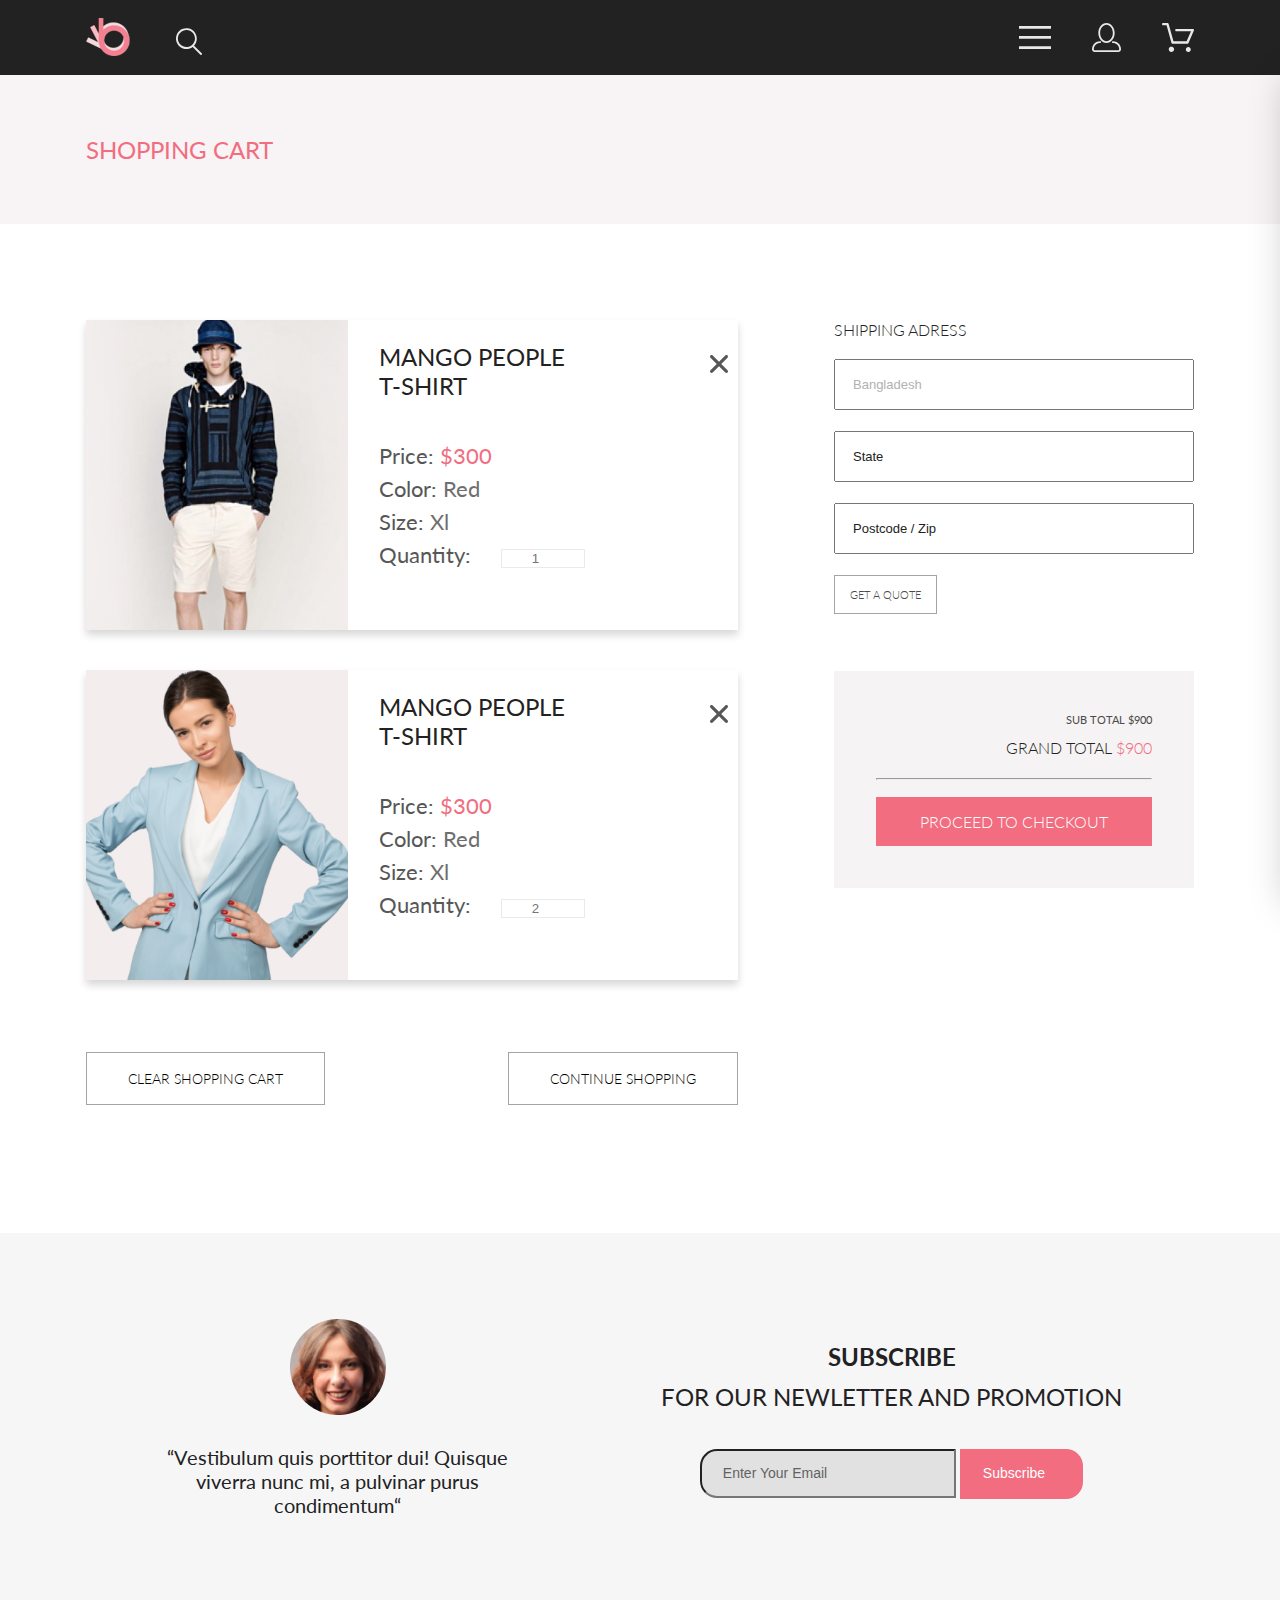
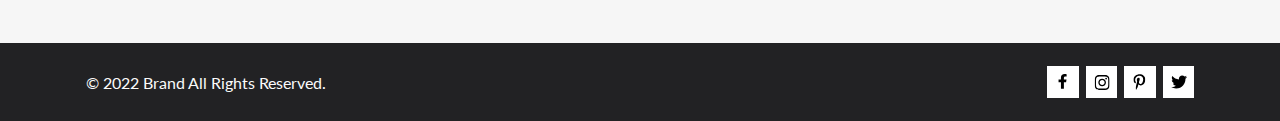
<file: pages/cart.html>
<!DOCTYPE html>
<html lang="en">

<head>
    <meta charset="UTF-8">
    <meta http-equiv="X-UA-Compatible" content="IE=edge">
    <meta name="viewport" content="width=device-width, initial-scale=1.0">
    <link rel="stylesheet" href="../styles/style.css">
    <link rel="preconnect" href="https://fonts.googleapis.com">
    <link rel="preconnect" href="https://fonts.gstatic.com" crossorigin>
    <link href="https://fonts.googleapis.com/css2?family=Lato:wght@300;400;700;900&display=swap" rel="stylesheet">
    <title>Digital Marketing Landing Page (cart)</title>
</head>

<body>
    <div class="box-content">
        <header class="header">
            <div class="container">
                <div class="header__menu">
                    <div class="header__logo">
                        <a href="../index.html"> <img src="../img/logo.svg" alt="logo"></a>
                        <svg class="header__forma" width="27" height="28" viewBox="0 0 27 28" fill="none"
                            xmlns="http://www.w3.org/2000/svg">
                            <path
                                d="M19.0589 17.6251C20.6705 15.865 21.6275 13.6039 21.769 11.2216C21.9106 8.83932 21.2281 6.48088 19.8362 4.54232C18.4443 2.60377 16.4278 1.20318 14.1252 0.575765C11.8227 -0.0516554 9.37437 0.132305 7.19143 1.09675C5.0085 2.0612 3.22389 3.74739 2.1373 5.87217C1.05071 7.99695 0.728322 10.4309 1.22426 12.7653C1.72021 15.0997 3.00428 17.1923 4.86085 18.6919C6.71741 20.1914 9.0334 21.0064 11.4199 21.0001C13.6723 21.0031 15.8638 20.2691 17.6599 18.9101L25.4079 26.7171C25.4934 26.8061 25.5958 26.8772 25.7091 26.9261C25.8225 26.9751 25.9444 27.0009 26.0679 27.0021C26.1916 27.0024 26.314 26.9773 26.4276 26.9283C26.5411 26.8793 26.6434 26.8074 26.7279 26.7171C26.9018 26.5362 26.999 26.295 26.999 26.0441C26.999 25.7931 26.9018 25.5519 26.7279 25.371L19.0589 17.6251ZM2.88589 10.5001C2.89873 8.81477 3.41021 7.17101 4.35586 5.776C5.30151 4.38098 6.63899 3.29715 8.1997 2.66114C9.76042 2.02513 11.4745 1.86542 13.1258 2.20213C14.7772 2.53884 16.2919 3.3569 17.479 4.55319C18.6661 5.74948 19.4725 7.27044 19.7965 8.92433C20.1204 10.5782 19.9475 12.291 19.2995 13.8468C18.6515 15.4026 17.5574 16.7316 16.1551 17.6665C14.7529 18.6014 13.1052 19.1002 11.4199 19.1C9.14843 19.0892 6.97409 18.1775 5.3741 16.5652C3.77412 14.9528 2.87924 12.7715 2.88589 10.5001Z"
                                fill="#E8E8E8" />
                        </svg>
                    </div>
                    <div class="header__left">
                        <div class="burger">
                            <label for="burger"><svg class="header__burger" width="32" height="23" viewBox="0 0 32 23"
                                    fill="none" xmlns="http://www.w3.org/2000/svg">
                                    <path d="M0 23V20.31H32V23H0ZM0 12.76V10.07H32V12.76H0ZM0 2.69V0H32V2.69H0Z"
                                        fill="#E8E8E8" />
                                </svg></label>
                            <input id="burger" type="checkbox">
                            <nav class="burger__nav">
                                <h4 class="burger__nav__title">
                                    MENU
                                </h4>
                                <h5 class="burger__nav__title__category"> Personal account</h5>
                                <ul>
                                    <li class="burger__nav__category"><a href="registration.html">Enter</a></li>
                                    <li class="burger__nav__category"><a href="cart.html">Basket</a></li>
                                </ul>
                                <h5 class="burger__nav__title__category"> MAN</h5>
                                <ul>
                                    <li class="burger__nav__category"><a href="#">Accessories</a></li>
                                    <li class="burger__nav__category"><a href="#">Bags</a></li>
                                    <li class="burger__nav__category"><a href="#">Denim</a></li>
                                    <li class="burger__nav__category"><a href="#">T-Shirts</a></li>
                                </ul>
                                <h5 class="burger__nav__title__category"> WOMAN</h5>
                                <ul>
                                    <li class="burger__nav__category"><a href="#">Accessories</a></li>
                                    <li class="burger__nav__category"><a href="#">Jackets & Coats</a></li>
                                    <li class="burger__nav__category"><a href="#">Polos</a></li>
                                    <li class="burger__nav__category"><a href="#">T-Shirts</a></li>
                                    <li class="burger__nav__category"><a href="#">Shirts</a></li>
                                </ul>
                                <h5 class="burger__nav__title__category"> KIDS</h5>
                                <ul>
                                    <li class="burger__nav__category"><a href="#">Accessories</a></li>
                                    <li class="burger__nav__category"><a href="#">Jackets & Coats</a></li>
                                    <li class="burger__nav__category"><a href="#">Polos</a></li>
                                    <li class="burger__nav__category"><a href="#">T-Shirts</a></li>
                                    <li class="burger__nav__category"><a href="#">Shirts</a></li>
                                    <li class="burger__nav__category"><a href="#">Bags</a></li>
                                </ul>
                            </nav>
                        </div>
                        <a class="icon" href="registration.html">
                            <svg class="header__icon" width="29" height="29" viewBox="0 0 29 29" fill="none"
                                xmlns="http://www.w3.org/2000/svg">
                                <path
                                    d="M14.5 19.937C19 19.937 22.656 15.464 22.656 9.968C22.656 4.472 19 0 14.5 0C13.3631 0.0217413 12.2463 0.303398 11.2351 0.823397C10.2239 1.34339 9.34507 2.08794 8.66602 3C7.12663 4.99573 6.30819 7.45381 6.34399 9.974C6.34399 15.465 10 19.937 14.5 19.937ZM14.5 1.813C18 1.813 20.844 5.472 20.844 9.969C20.844 14.466 17.998 18.125 14.5 18.125C11.002 18.125 8.15603 14.465 8.15503 9.969C8.15403 5.473 11 1.813 14.5 1.813ZM20.844 18.125C20.6036 18.125 20.373 18.2205 20.203 18.3905C20.033 18.5605 19.9375 18.7911 19.9375 19.0315C19.9375 19.2719 20.033 19.5025 20.203 19.6725C20.373 19.8425 20.6036 19.938 20.844 19.938C22.526 19.9399 24.1386 20.6088 25.3279 21.7982C26.5172 22.9875 27.1861 24.6 27.188 26.282C27.1875 26.5221 27.0918 26.7523 26.922 26.9221C26.7522 27.0918 26.5221 27.1875 26.282 27.188H2.71997C2.47985 27.1875 2.24975 27.0918 2.07996 26.9221C1.91016 26.7523 1.81449 26.5221 1.81396 26.282C1.81608 24.6001 2.48517 22.9877 3.67444 21.7985C4.86371 20.6092 6.47608 19.9401 8.15796 19.938C8.39824 19.938 8.62868 19.8425 8.79858 19.6726C8.96849 19.5027 9.06396 19.2723 9.06396 19.032C9.06396 18.7917 8.96849 18.5613 8.79858 18.3914C8.62868 18.2215 8.39824 18.126 8.15796 18.126C5.99541 18.1279 3.92201 18.9875 2.39258 20.5164C0.863144 22.0453 0.00264777 24.1185 0 26.281C0.000794067 27.0019 0.287502 27.693 0.797241 28.2027C1.30698 28.7125 1.99811 28.9992 2.71899 29H26.282C27.0027 28.9989 27.6936 28.7121 28.2031 28.2024C28.7126 27.6927 28.9992 27.0017 29 26.281C28.9974 24.1187 28.1372 22.0457 26.6083 20.5168C25.0793 18.9878 23.0063 18.1276 20.844 18.125Z"
                                    fill="#E8E8E8" />
                            </svg>
                        </a>
                        <a class="basket" href="cart.html">
                            <svg class="header__basket" width="32" height="29" viewBox="0 0 32 29" fill="none"
                                xmlns="http://www.w3.org/2000/svg">
                                <path
                                    d="M26.2009 29C25.5532 28.9738 24.9415 28.6948 24.4972 28.2227C24.0529 27.7506 23.8114 27.1232 23.8245 26.475C23.8376 25.8269 24.1043 25.2097 24.5673 24.7559C25.0303 24.3022 25.6527 24.048 26.301 24.048C26.9493 24.048 27.5717 24.3022 28.0347 24.7559C28.4977 25.2097 28.7644 25.8269 28.7775 26.475C28.7906 27.1232 28.549 27.7506 28.1047 28.2227C27.6604 28.6948 27.0488 28.9738 26.401 29H26.2009ZM6.75293 26.32C6.75293 25.79 6.91011 25.2718 7.20459 24.8311C7.49907 24.3904 7.91764 24.0469 8.40735 23.844C8.89705 23.6412 9.43594 23.5881 9.95581 23.6915C10.4757 23.7949 10.9532 24.0502 11.328 24.425C11.7028 24.7998 11.9581 25.2773 12.0615 25.7972C12.1649 26.317 12.1118 26.8559 11.9089 27.3456C11.7061 27.8353 11.3626 28.2539 10.9219 28.5483C10.4812 28.8428 9.96304 29 9.43298 29C9.08087 29.0003 8.73212 28.9311 8.40674 28.7966C8.08136 28.662 7.78569 28.4646 7.53662 28.2158C7.28755 27.9669 7.09001 27.6713 6.9552 27.3461C6.82039 27.0208 6.75098 26.6721 6.75098 26.32H6.75293ZM10.553 20.686C10.2935 20.6868 10.0409 20.6024 9.83411 20.4457C9.62727 20.2891 9.47758 20.0689 9.40796 19.819L4.57495 2.36401H1.18201C0.868521 2.36401 0.567859 2.23947 0.346191 2.01781C0.124523 1.79614 0 1.49549 0 1.18201C0 0.868519 0.124523 0.567873 0.346191 0.346205C0.567859 0.124537 0.868521 5.81268e-06 1.18201 5.81268e-06H5.46301C5.7225 -0.00080736 5.97504 0.0837201 6.18176 0.240568C6.38848 0.397416 6.53784 0.617884 6.60693 0.868006L11.4399 18.323H24.6179L29.001 8.27501H14.401C14.2428 8.27961 14.0854 8.25242 13.9379 8.19507C13.7904 8.13771 13.6559 8.05134 13.5424 7.94108C13.4288 7.83082 13.3386 7.69891 13.277 7.55315C13.2154 7.40739 13.1836 7.25075 13.1836 7.0925C13.1836 6.93426 13.2154 6.77762 13.277 6.63186C13.3386 6.4861 13.4288 6.35419 13.5424 6.24393C13.6559 6.13367 13.7904 6.0473 13.9379 5.98994C14.0854 5.93259 14.2428 5.90541 14.401 5.91001H30.814C31.0097 5.90996 31.2022 5.95866 31.3744 6.05172C31.5465 6.14478 31.6928 6.27926 31.7999 6.44301C31.9078 6.60729 31.9734 6.79569 31.9908 6.99145C32.0083 7.18721 31.9771 7.38424 31.9 7.565L26.495 19.977C26.4026 20.1876 26.251 20.3668 26.0585 20.4927C25.866 20.6186 25.641 20.6858 25.411 20.686H10.553Z"
                                    fill="#E8E8E8" />
                            </svg>
                        </a>
                    </div>
                </div>

            </div>
        </header>

        <section class="internal__menu">
            <div class="container">
                <nav class="cart__memu">
                    <div class="product__card__name">
                        SHOPPING CART
                    </div>
                    <!-- <div class="breadcrumb">
                        <ul class="breadcrumb__ul">
                            <li class="breadcrumb__li"><a class="breadcrumb__link" href="../index.html">HOME</a></li>
                            <li class="breadcrumb__li"><a class="breadcrumb__link" href="#">MEN</a></li>
                            <li class="breadcrumb__li"><a class="breadcrumb__link" href="#">NEW ARRIVALS</a></li>
                        </ul>
                    </div> -->
                </nav>
            </div>
        </section>

        <section class="cart">
            <div class="container">
                <div class="cart__box">
                    <div class="cart__item">
                        <div class="cart__cards">
                            <div class="cart__card">
                                <img src="../img/product/card-3.png" alt="images product" class="cart__card__img">
                                <div class="cart__card__txt">
                                    <h4 class="cart__card__txt__title">MANGO PEOPLE <br> T-SHIRT</h4>
                                    <p class="cart__card__txt__price">Price: <span class="cart__card__txt__price__span">
                                            $300 </span></p>
                                    <p class="cart__card__txt__color">Color: <span
                                            class="cart__card__txt__color__span">Red</span></p>
                                    <p class="cart__card__txt__size">Size: <span
                                            class="cart__card__txt__size__span">Xl</span></p>
                                            <p class="cart__card__txt__quantity">Quantity: 
                                                <input type="number" min="1" max="10" class="cart__card__txt__quantity__span" placeholder="1" id="supply-a">
                                                <label for="supply-a" style="display: none;"></label>
                                             </p>
                                </div>
                            </div>
                            <div class="cart__card">
                                <img src="../img/product/card-5.png" alt="images product" class="cart__card__img">
                                <div class="cart__card__txt">
                                    <h4 class="cart__card__txt__title">MANGO PEOPLE <br> T-SHIRT</h4>
                                    <p class="cart__card__txt__price">Price: <span class="cart__card__txt__price__span">
                                            $300 </span></p>
                                    <p class="cart__card__txt__color">Color: <span
                                            class="cart__card__txt__color__span">Red</span></p>
                                    <p class="cart__card__txt__size">Size: <span
                                            class="cart__card__txt__size__span">Xl</span></p>
                                    <p class="cart__card__txt__quantity">Quantity: 
                                       <input type="number" min="1" max="10" class="cart__card__txt__quantity__span" placeholder="2" id="supply-a">
                                       <label for="supply-a" style="display: none;"></label>
                                    </p>
                                </div>
                            </div>
                        </div>
                        <div class="cart__button_box">
                            <a href="#" class="cart__button button__hover">Clear shopping cart</a>
                            <a href="catalog.html" class="cart__button button__hover">Continue shopping</a>
                        </div>
                    </div>
                    <div class="making_an_order">
                        <div class="adress">
                            <div class="adress__title">SHIPPING ADRESS</div>
                            <form action="#" class="adress__form">
                                <input type="text" class="adress__input_inactive" placeholder="Bangladesh">
                                <input type="text" class="adress__input" placeholder="State">
                                <input type="text" class="adress__input" placeholder="Postcode / Zip">
                            </form>
                            <a href="#" class="adress__button__shipping button__hover">GET A QUOTE</a>
                        </div>
                        <div class="purchase_data">
                            <p class="purchase_data__sub">SUB TOTAL    $900</p>
                            <p class="purchase_data__grand">GRAND TOTAL    <span class="purchase_data__grand__span">$900</span></p>
                            <hr>
                            <a href="#" class="purchase_data__button button__hover">PROCEED TO CHECKOUT</a>
                        </div>
                    </div>
                </div>
            </div>
        </section>


        <section class="newsletter">
            <div class="container">
                <h4 class="title__valid__none">newsletter</h4>
                <div class="newsletter__flex">
                    <figure class="newsletter__quote">
                        <img src="../img/quote__author.png" alt="quote__author" class="quote__author">
                        <p class="newsletter__quote__text">“Vestibulum quis porttitor dui! Quisque viverra nunc mi, a
                            pulvinar purus
                            condimentum“</p>
                    </figure>

                    <form class="newsletter__form">
                        <div class="newsletter__form__title">SUBSCRIBE</div>
                        <div class="newsletter__form__subtitle">FOR OUR NEWLETTER AND PROMOTION</div>
                        <div class="newsletter__form__btn">
                            <input class="newsletter__form__input" type="email" placeholder="Enter Your Email">
                            <button type="submit" class="submit">Subscribe</button>
                        </div>
                    </form>
                </div>
            </div>
        </section>
        <footer class="footer">
            <div class="container">
                <div class="footer__flex">
                    <div class="footer__info">
                        © 2022 Brand All Rights Reserved.
                    </div>
                    <div class="footer__social">
                        <a href="#" class="footer__social__icon">
                            <svg class="facebook" width="11" height="16" viewBox="0 0 11 16" fill="none">
                                <path
                                    d="M9.08836 8.28L9.50686 5.61602H6.89022V3.88729C6.89022 3.15848 7.25574 2.44806 8.42765 2.44806H9.61722V0.179975C9.61722 0.179975 8.53772 0 7.50561 0C5.35073 0 3.9422 1.27593 3.9422 3.5857V5.61602H1.54688V8.28H3.9422V14.72H6.89022V8.28H9.08836Z"
                                    fill="black" />
                            </svg></a>

                        <a href="#" class="footer__social__icon">
                            <svg class="instagram" width="16" height="17" viewBox="0 0 16 17" fill="none">
                                <g clip-path="url(#clip0_190_1610)">
                                    <path
                                        d="M8.13677 4.68162C6.02163 4.68162 4.31555 6.38494 4.31555 8.49666C4.31555 10.6084 6.02163 12.3117 8.13677 12.3117C10.2519 12.3117 11.958 10.6084 11.958 8.49666C11.958 6.38494 10.2519 4.68162 8.13677 4.68162ZM8.13677 10.9769C6.76991 10.9769 5.65248 9.86463 5.65248 8.49666C5.65248 7.12869 6.76658 6.01639 8.13677 6.01639C9.50695 6.01639 10.6211 7.12869 10.6211 8.49666C10.6211 9.86463 9.50363 10.9769 8.13677 10.9769ZM13.0056 4.52557C13.0056 5.02029 12.6065 5.41541 12.1143 5.41541C11.6188 5.41541 11.223 5.01697 11.223 4.52557C11.223 4.03416 11.6221 3.63572 12.1143 3.63572C12.6065 3.63572 13.0056 4.03416 13.0056 4.52557ZM15.5364 5.42869C15.4799 4.2367 15.2072 3.18084 14.3325 2.31092C13.4612 1.441 12.4036 1.16873 11.2097 1.10897C9.9792 1.03924 6.29101 1.03924 5.0605 1.10897C3.8699 1.16541 2.81233 1.43768 1.93768 2.3076C1.06302 3.17752 0.793639 4.23338 0.733776 5.42537C0.663937 6.65389 0.663937 10.3361 0.733776 11.5646C0.790313 12.7566 1.06302 13.8125 1.93768 14.6824C2.81233 15.5523 3.86658 15.8246 5.0605 15.8844C6.29101 15.9541 9.9792 15.9541 11.2097 15.8844C12.4036 15.8279 13.4612 15.5556 14.3325 14.6824C15.2039 13.8125 15.4766 12.7566 15.5364 11.5646C15.6063 10.3361 15.6063 6.65721 15.5364 5.42869ZM13.9468 12.8828C13.6874 13.5336 13.1852 14.0349 12.53 14.2972C11.5489 14.6857 9.22094 14.5961 8.13677 14.5961C7.05259 14.5961 4.72128 14.6824 3.74353 14.2972C3.09169 14.0383 2.58951 13.5369 2.32678 12.8828C1.93768 11.9033 2.02747 9.57908 2.02747 8.49666C2.02747 7.41424 1.941 5.0867 2.32678 4.11053C2.58619 3.45975 3.08837 2.95838 3.74353 2.69608C4.72461 2.3076 7.05259 2.39725 8.13677 2.39725C9.22094 2.39725 11.5523 2.31092 12.53 2.69608C13.1818 2.95506 13.684 3.45643 13.9468 4.11053C14.3359 5.09002 14.2461 7.41424 14.2461 8.49666C14.2461 9.57908 14.3359 11.9066 13.9468 12.8828Z"
                                        fill="black" />
                                </g>
                                <defs>
                                    <clipPath id="clip0_190_1610">
                                        <rect width="14.8991" height="17" fill="white" transform="translate(0.68396)" />
                                    </clipPath>
                                </defs>
                            </svg></a>

                        <a href="#" class="footer__social__icon">
                            <svg class="pinterest" width="13" height="16" viewBox="0 0 13 16" fill="none">
                                <g clip-path="url(#clip0_190_1618)">
                                    <path
                                        d="M6.7402 0.203125C3.55552 0.203125 0.408081 2.34063 0.408081 5.8C0.408081 8 1.63726 9.25 2.38221 9.25C2.68951 9.25 2.86643 8.3875 2.86643 8.14375C2.86643 7.85313 2.13079 7.23438 2.13079 6.025C2.13079 3.5125 4.03043 1.73125 6.48878 1.73125C8.60259 1.73125 10.167 2.94062 10.167 5.1625C10.167 6.82187 9.50585 9.93437 7.3641 9.93437C6.59121 9.93437 5.93006 9.37187 5.93006 8.56563C5.93006 7.38438 6.74951 6.24062 6.74951 5.02187C6.74951 2.95312 3.83487 3.32812 3.83487 5.82812C3.83487 6.35313 3.90006 6.93437 4.13286 7.4125C3.70451 9.26875 2.82919 12.0344 2.82919 13.9469C2.82919 14.5375 2.91299 15.1188 2.96886 15.7094C3.0744 15.8281 3.02163 15.8156 3.18304 15.7563C4.74744 13.6 4.69157 13.1781 5.39928 10.3562C5.78107 11.0875 6.76814 11.4812 7.55034 11.4812C10.8468 11.4812 12.3274 8.24688 12.3274 5.33125C12.3274 2.22813 9.66415 0.203125 6.7402 0.203125Z"
                                        fill="black" />
                                </g>
                                <defs>
                                    <clipPath id="clip0_190_1618">
                                        <rect width="11.9193" height="16" fill="white"
                                            transform="translate(0.408081)" />
                                    </clipPath>
                                </defs>
                            </svg>
                        </a>
                        <a href="#" class="footer__social__icon">
                            <svg class="twitter" width="17" height="16" viewBox="0 0 17 16" fill="none">
                                <g clip-path="url(#clip0_190_1614)">
                                    <path
                                        d="M14.4181 4.74107C14.4281 4.88319 14.4281 5.02535 14.4281 5.16747C14.4281 9.50247 11.1509 14.4974 5.16096 14.4974C3.31558 14.4974 1.60132 13.9593 0.159302 13.0253C0.421495 13.0558 0.673569 13.0659 0.94585 13.0659C2.46851 13.0659 3.8702 12.5482 4.98953 11.6649C3.5576 11.6345 2.3576 10.6903 1.94415 9.39081C2.14585 9.42125 2.34751 9.44156 2.5593 9.44156C2.85172 9.44156 3.14418 9.40094 3.41643 9.32991C1.92401 9.02531 0.80465 7.70553 0.80465 6.11163V6.07103C1.23825 6.31469 1.74249 6.46697 2.2769 6.48725C1.39959 5.89841 0.824826 4.89335 0.824826 3.75628C0.824826 3.14716 0.98614 2.58878 1.26851 2.10147C2.87187 4.09131 5.28195 5.39078 7.98443 5.53294C7.93403 5.28928 7.90376 5.0355 7.90376 4.78169C7.90376 2.97457 9.35586 1.5025 11.1609 1.5025C12.0987 1.5025 12.9457 1.89844 13.5407 2.53803C14.2768 2.39591 14.9827 2.12178 15.6079 1.74616C15.3659 2.5076 14.8516 3.14719 14.176 3.55325C14.8315 3.48222 15.4668 3.29944 16.0516 3.04566C15.608 3.69538 15.0533 4.27403 14.4181 4.74107Z"
                                        fill="black" />
                                </g>
                                <defs>
                                    <clipPath id="clip0_190_1614">
                                        <rect width="15.8924" height="16" fill="white"
                                            transform="translate(0.159302)" />
                                    </clipPath>
                                </defs>
                            </svg>
                        </a>
                    </div>
                </div>
            </div>
        </footer>
    </div>
</body>

</html>
</file>
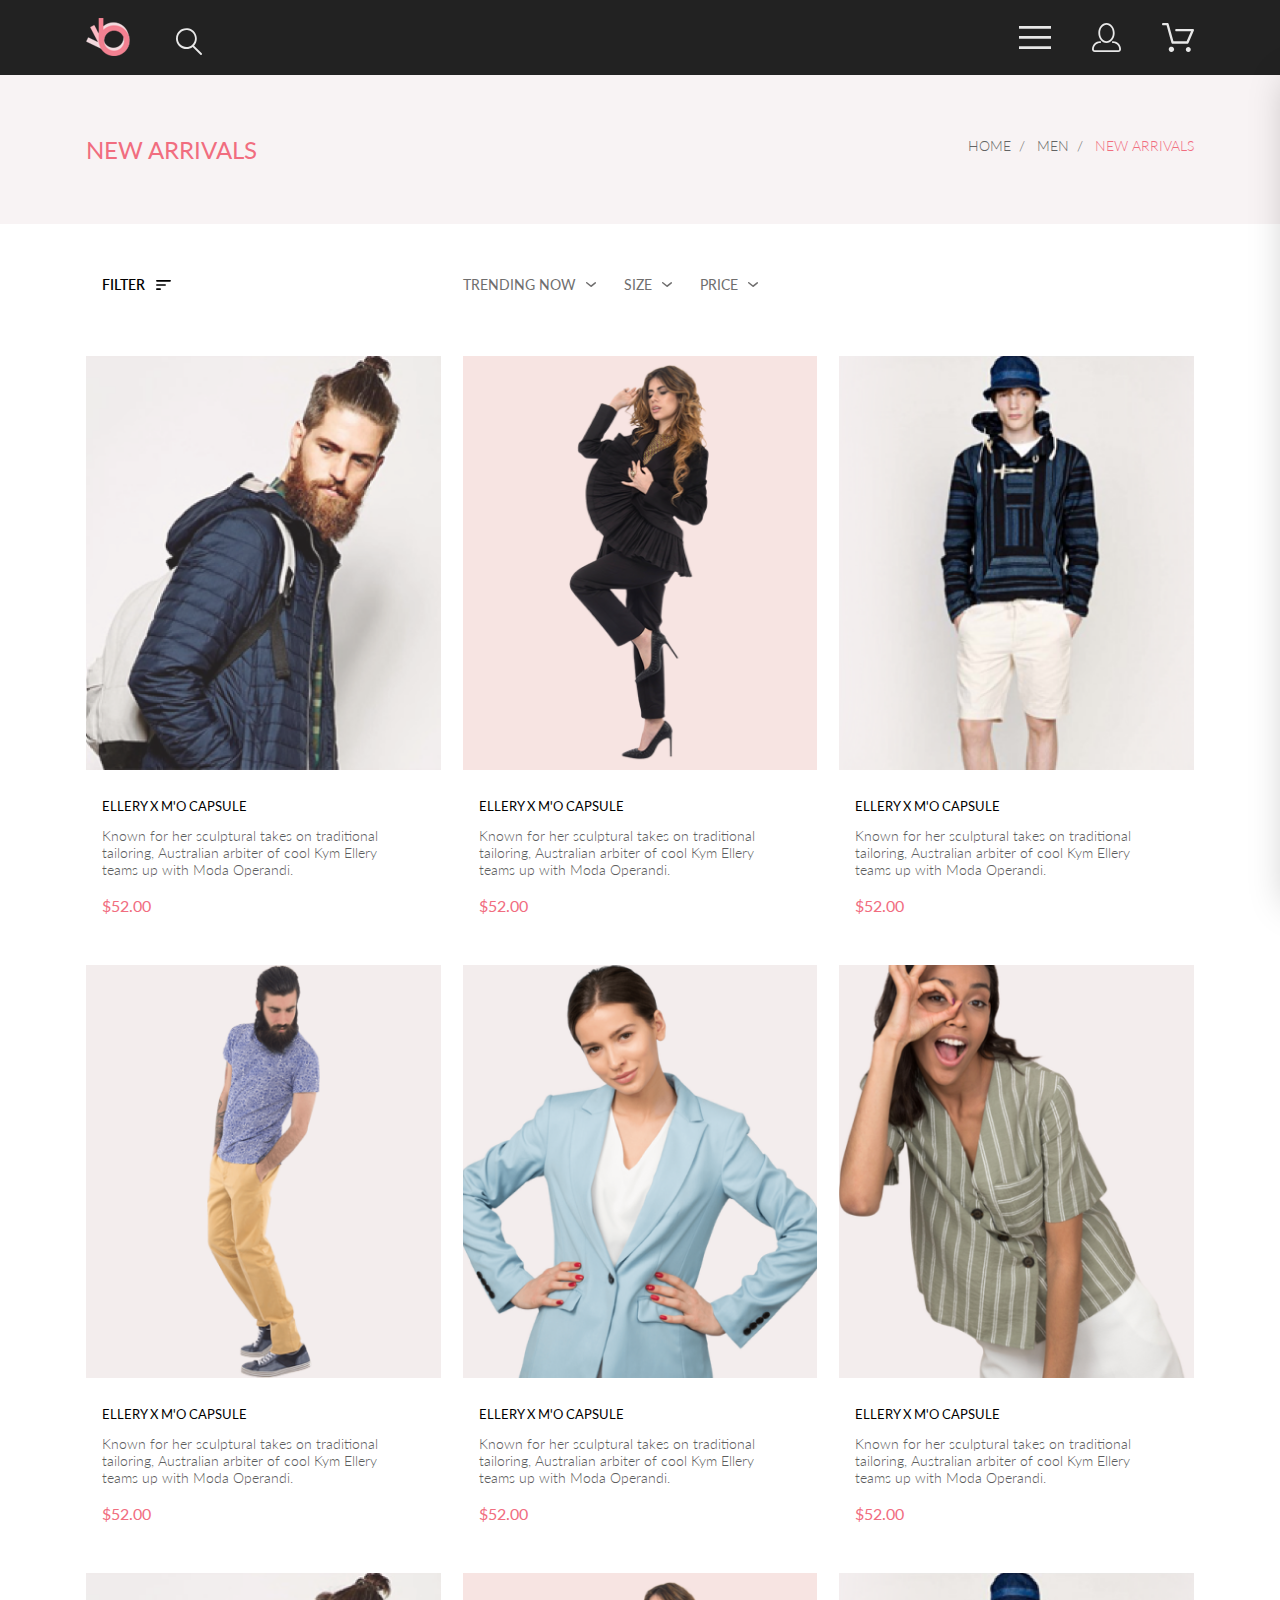
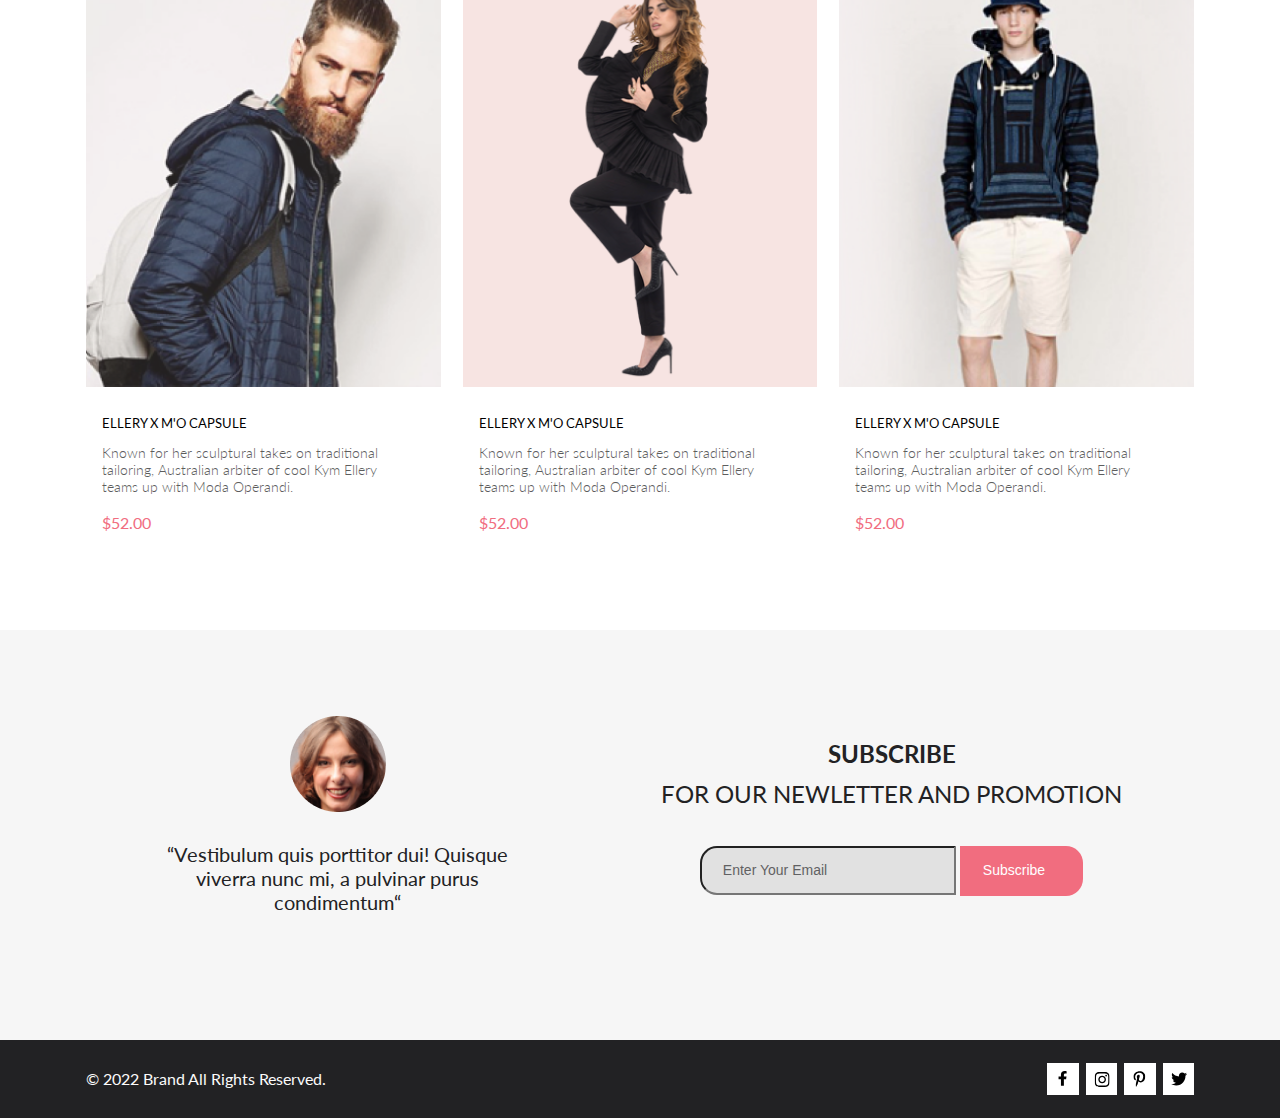
<file: pages/catalog.html>
<!DOCTYPE html>
<html lang="en">

<head>
    <meta charset="UTF-8">
    <meta http-equiv="X-UA-Compatible" content="IE=edge">
    <meta name="viewport" content="width=device-width, initial-scale=1.0">
    <link rel="stylesheet" href="../styles/style.css">
    <link rel="preconnect" href="https://fonts.googleapis.com">
    <link rel="preconnect" href="https://fonts.gstatic.com" crossorigin>
    <link href="https://fonts.googleapis.com/css2?family=Lato:wght@300;400;700;900&display=swap" rel="stylesheet">
    <title>Digital Marketing Landing Page (catalog)</title>
</head>

<body>
    <div class="box-content">
        <header class="header">
            <div class="container">
                <div class="header__menu">
                    <div class="header__logo">
                        <a href="../index.html"> <img src="../img/logo.svg" alt="logo"></a>
                        <svg class="header__forma" width="27" height="28" viewBox="0 0 27 28" fill="none"
                            xmlns="http://www.w3.org/2000/svg">
                            <path
                                d="M19.0589 17.6251C20.6705 15.865 21.6275 13.6039 21.769 11.2216C21.9106 8.83932 21.2281 6.48088 19.8362 4.54232C18.4443 2.60377 16.4278 1.20318 14.1252 0.575765C11.8227 -0.0516554 9.37437 0.132305 7.19143 1.09675C5.0085 2.0612 3.22389 3.74739 2.1373 5.87217C1.05071 7.99695 0.728322 10.4309 1.22426 12.7653C1.72021 15.0997 3.00428 17.1923 4.86085 18.6919C6.71741 20.1914 9.0334 21.0064 11.4199 21.0001C13.6723 21.0031 15.8638 20.2691 17.6599 18.9101L25.4079 26.7171C25.4934 26.8061 25.5958 26.8772 25.7091 26.9261C25.8225 26.9751 25.9444 27.0009 26.0679 27.0021C26.1916 27.0024 26.314 26.9773 26.4276 26.9283C26.5411 26.8793 26.6434 26.8074 26.7279 26.7171C26.9018 26.5362 26.999 26.295 26.999 26.0441C26.999 25.7931 26.9018 25.5519 26.7279 25.371L19.0589 17.6251ZM2.88589 10.5001C2.89873 8.81477 3.41021 7.17101 4.35586 5.776C5.30151 4.38098 6.63899 3.29715 8.1997 2.66114C9.76042 2.02513 11.4745 1.86542 13.1258 2.20213C14.7772 2.53884 16.2919 3.3569 17.479 4.55319C18.6661 5.74948 19.4725 7.27044 19.7965 8.92433C20.1204 10.5782 19.9475 12.291 19.2995 13.8468C18.6515 15.4026 17.5574 16.7316 16.1551 17.6665C14.7529 18.6014 13.1052 19.1002 11.4199 19.1C9.14843 19.0892 6.97409 18.1775 5.3741 16.5652C3.77412 14.9528 2.87924 12.7715 2.88589 10.5001Z"
                                fill="#E8E8E8" />
                        </svg>
                    </div>
                    <div class="header__left">
                        <div class="burger">
                            <label for="burger"><svg class="header__burger" width="32" height="23" viewBox="0 0 32 23"
                                    fill="none" xmlns="http://www.w3.org/2000/svg">
                                    <path d="M0 23V20.31H32V23H0ZM0 12.76V10.07H32V12.76H0ZM0 2.69V0H32V2.69H0Z"
                                        fill="#E8E8E8" />
                                </svg></label>
                            <input id="burger" type="checkbox">
                            <nav class="burger__nav">
                                <h4 class="burger__nav__title">
                                    MENU
                                </h4>
                                <h5 class="burger__nav__title__category"> Personal account</h5>
                                <ul>
                                    <li class="burger__nav__category"><a href="registration.html">Enter</a></li>
                                    <li class="burger__nav__category"><a href="cart.html">Basket</a></li>
                                </ul>
                                <h5 class="burger__nav__title__category"> MAN</h5>
                                <ul>
                                    <li class="burger__nav__category"><a href="#">Accessories</a></li>
                                    <li class="burger__nav__category"><a href="#">Bags</a></li>
                                    <li class="burger__nav__category"><a href="#">Denim</a></li>
                                    <li class="burger__nav__category"><a href="#">T-Shirts</a></li>
                                </ul>
                                <h5 class="burger__nav__title__category"> WOMAN</h5>
                                <ul>
                                    <li class="burger__nav__category"><a href="#">Accessories</a></li>
                                    <li class="burger__nav__category"><a href="#">Jackets & Coats</a></li>
                                    <li class="burger__nav__category"><a href="#">Polos</a></li>
                                    <li class="burger__nav__category"><a href="#">T-Shirts</a></li>
                                    <li class="burger__nav__category"><a href="#">Shirts</a></li>
                                </ul>
                                <h5 class="burger__nav__title__category"> KIDS</h5>
                                <ul>
                                    <li class="burger__nav__category"><a href="#">Accessories</a></li>
                                    <li class="burger__nav__category"><a href="#">Jackets & Coats</a></li>
                                    <li class="burger__nav__category"><a href="#">Polos</a></li>
                                    <li class="burger__nav__category"><a href="#">T-Shirts</a></li>
                                    <li class="burger__nav__category"><a href="#">Shirts</a></li>
                                    <li class="burger__nav__category"><a href="#">Bags</a></li>
                                </ul>
                            </nav>
                        </div>
                        <a class="icon" href="registration.html">
                            <svg class="header__icon" width="29" height="29" viewBox="0 0 29 29" fill="none"
                                xmlns="http://www.w3.org/2000/svg">
                                <path
                                    d="M14.5 19.937C19 19.937 22.656 15.464 22.656 9.968C22.656 4.472 19 0 14.5 0C13.3631 0.0217413 12.2463 0.303398 11.2351 0.823397C10.2239 1.34339 9.34507 2.08794 8.66602 3C7.12663 4.99573 6.30819 7.45381 6.34399 9.974C6.34399 15.465 10 19.937 14.5 19.937ZM14.5 1.813C18 1.813 20.844 5.472 20.844 9.969C20.844 14.466 17.998 18.125 14.5 18.125C11.002 18.125 8.15603 14.465 8.15503 9.969C8.15403 5.473 11 1.813 14.5 1.813ZM20.844 18.125C20.6036 18.125 20.373 18.2205 20.203 18.3905C20.033 18.5605 19.9375 18.7911 19.9375 19.0315C19.9375 19.2719 20.033 19.5025 20.203 19.6725C20.373 19.8425 20.6036 19.938 20.844 19.938C22.526 19.9399 24.1386 20.6088 25.3279 21.7982C26.5172 22.9875 27.1861 24.6 27.188 26.282C27.1875 26.5221 27.0918 26.7523 26.922 26.9221C26.7522 27.0918 26.5221 27.1875 26.282 27.188H2.71997C2.47985 27.1875 2.24975 27.0918 2.07996 26.9221C1.91016 26.7523 1.81449 26.5221 1.81396 26.282C1.81608 24.6001 2.48517 22.9877 3.67444 21.7985C4.86371 20.6092 6.47608 19.9401 8.15796 19.938C8.39824 19.938 8.62868 19.8425 8.79858 19.6726C8.96849 19.5027 9.06396 19.2723 9.06396 19.032C9.06396 18.7917 8.96849 18.5613 8.79858 18.3914C8.62868 18.2215 8.39824 18.126 8.15796 18.126C5.99541 18.1279 3.92201 18.9875 2.39258 20.5164C0.863144 22.0453 0.00264777 24.1185 0 26.281C0.000794067 27.0019 0.287502 27.693 0.797241 28.2027C1.30698 28.7125 1.99811 28.9992 2.71899 29H26.282C27.0027 28.9989 27.6936 28.7121 28.2031 28.2024C28.7126 27.6927 28.9992 27.0017 29 26.281C28.9974 24.1187 28.1372 22.0457 26.6083 20.5168C25.0793 18.9878 23.0063 18.1276 20.844 18.125Z"
                                    fill="#E8E8E8" />
                            </svg>
                        </a>
                        <a class="basket" href="cart.html">
                            <svg class="header__basket" width="32" height="29" viewBox="0 0 32 29" fill="none"
                                xmlns="http://www.w3.org/2000/svg">
                                <path
                                    d="M26.2009 29C25.5532 28.9738 24.9415 28.6948 24.4972 28.2227C24.0529 27.7506 23.8114 27.1232 23.8245 26.475C23.8376 25.8269 24.1043 25.2097 24.5673 24.7559C25.0303 24.3022 25.6527 24.048 26.301 24.048C26.9493 24.048 27.5717 24.3022 28.0347 24.7559C28.4977 25.2097 28.7644 25.8269 28.7775 26.475C28.7906 27.1232 28.549 27.7506 28.1047 28.2227C27.6604 28.6948 27.0488 28.9738 26.401 29H26.2009ZM6.75293 26.32C6.75293 25.79 6.91011 25.2718 7.20459 24.8311C7.49907 24.3904 7.91764 24.0469 8.40735 23.844C8.89705 23.6412 9.43594 23.5881 9.95581 23.6915C10.4757 23.7949 10.9532 24.0502 11.328 24.425C11.7028 24.7998 11.9581 25.2773 12.0615 25.7972C12.1649 26.317 12.1118 26.8559 11.9089 27.3456C11.7061 27.8353 11.3626 28.2539 10.9219 28.5483C10.4812 28.8428 9.96304 29 9.43298 29C9.08087 29.0003 8.73212 28.9311 8.40674 28.7966C8.08136 28.662 7.78569 28.4646 7.53662 28.2158C7.28755 27.9669 7.09001 27.6713 6.9552 27.3461C6.82039 27.0208 6.75098 26.6721 6.75098 26.32H6.75293ZM10.553 20.686C10.2935 20.6868 10.0409 20.6024 9.83411 20.4457C9.62727 20.2891 9.47758 20.0689 9.40796 19.819L4.57495 2.36401H1.18201C0.868521 2.36401 0.567859 2.23947 0.346191 2.01781C0.124523 1.79614 0 1.49549 0 1.18201C0 0.868519 0.124523 0.567873 0.346191 0.346205C0.567859 0.124537 0.868521 5.81268e-06 1.18201 5.81268e-06H5.46301C5.7225 -0.00080736 5.97504 0.0837201 6.18176 0.240568C6.38848 0.397416 6.53784 0.617884 6.60693 0.868006L11.4399 18.323H24.6179L29.001 8.27501H14.401C14.2428 8.27961 14.0854 8.25242 13.9379 8.19507C13.7904 8.13771 13.6559 8.05134 13.5424 7.94108C13.4288 7.83082 13.3386 7.69891 13.277 7.55315C13.2154 7.40739 13.1836 7.25075 13.1836 7.0925C13.1836 6.93426 13.2154 6.77762 13.277 6.63186C13.3386 6.4861 13.4288 6.35419 13.5424 6.24393C13.6559 6.13367 13.7904 6.0473 13.9379 5.98994C14.0854 5.93259 14.2428 5.90541 14.401 5.91001H30.814C31.0097 5.90996 31.2022 5.95866 31.3744 6.05172C31.5465 6.14478 31.6928 6.27926 31.7999 6.44301C31.9078 6.60729 31.9734 6.79569 31.9908 6.99145C32.0083 7.18721 31.9771 7.38424 31.9 7.565L26.495 19.977C26.4026 20.1876 26.251 20.3668 26.0585 20.4927C25.866 20.6186 25.641 20.6858 25.411 20.686H10.553Z"
                                    fill="#E8E8E8" />
                            </svg>
                        </a>
                    </div>
                </div>

            </div>
        </header>

        <section class="internal__menu">
            <div class="container">
                <nav class="product__card">
                    <div class="product__card__name">
                        NEW ARRIVALS
                    </div>
                    <div class="breadcrumb">
                        <ul class="breadcrumb__ul">
                            <li class="breadcrumb__li"><a class="breadcrumb__link" href="../index.html">HOME</a></li>
                            <li class="breadcrumb__li"><a class="breadcrumb__link" href="#">MEN</a></li>
                            <li class="breadcrumb__li"><a class="breadcrumb__link" href="#">NEW ARRIVALS</a></li>
                        </ul>
                    </div>
                </nav>
            </div>
        </section>
        <section class="catalog">
            <div class="container">
                <div class="filter__sort">
                    <details class="filter">
                        <summary class="filter__summary"><span class="filter__heading">FILTER</span>
                            <svg class="filter__summary__svg" width="15" height="10" viewBox="0 0 15 10" fill="none"
                                xmlns="http://www.w3.org/2000/svg">
                                <path
                                    d="M0.833333 10H4.16667C4.625 10 5 9.625 5 9.16667C5 8.70833 4.625 8.33333 4.16667 8.33333H0.833333C0.375 8.33333 0 8.70833 0 9.16667C0 9.625 0.375 10 0.833333 10ZM0 0.833333C0 1.29167 0.375 1.66667 0.833333 1.66667H14.1667C14.625 1.66667 15 1.29167 15 0.833333C15 0.375 14.625 0 14.1667 0H0.833333C0.375 0 0 0.375 0 0.833333ZM0.833333 5.83333H9.16667C9.625 5.83333 10 5.45833 10 5C10 4.54167 9.625 4.16667 9.16667 4.16667H0.833333C0.375 4.16667 0 4.54167 0 5C0 5.45833 0.375 5.83333 0.833333 5.83333Z"
                                    fill="black" />
                            </svg>
                        </summary>
                        <div class="filter__content">
                            <details class="filter__item" open>
                                <summary class="filter__item__heading__name">CATEGORY</summary>
                                <div class="filter__item__link__box">
                                    <a href="#" class="filter__item__link">Accessories</a>
                                    <a href="#" class="filter__item__link">Bags</a>
                                    <a href="#" class="filter__item__link">Denim</a>
                                    <a href="#" class="filter__item__link">Hoodies & Sweatshirts</a>
                                    <a href="#" class="filter__item__link">Jackets & Coats</a>
                                    <a href="#" class="filter__item__link">Polos</a>
                                    <a href="#" class="filter__item__link">Shirts</a>
                                    <a href="#" class="filter__item__link">Shoes</a>
                                    <a href="#" class="filter__item__link">Sweaters & Knits</a>
                                    <a href="#" class="filter__item__link">T-Shirts</a>
                                    <a href="#" class="filter__item__link">Tanks</a>
                                </div>
                            </details>
                            <details class="filter__item">
                                <summary class="filter__item__heading__name">BRAND</summary>
                                <div class="filter__item__link__box">
                                    <a href="#" class="filter__item__link">Accessories</a>
                                    <a href="#" class="filter__item__link">Bags</a>
                                    <a href="#" class="filter__item__link">Denim</a>
                                    <a href="#" class="filter__item__link">Hoodies & Sweatshirts</a>
                                    <a href="#" class="filter__item__link">Jackets & Coats</a>
                                    <a href="#" class="filter__item__link">Polos</a>
                                    <a href="#" class="filter__item__link">Shirts</a>
                                    <a href="#" class="filter__item__link">Shoes</a>
                                    <a href="#" class="filter__item__link">Sweaters & Knits</a>
                                    <a href="#" class="filter__item__link">T-Shirts</a>
                                    <a href="#" class="filter__item__link">Tanks</a>
                                </div>
                            </details>
                            <details class="filter__item">
                                <summary class="filter__item__heading__name">DESIGNER</summary>
                                <div class="filter__item__link__box">
                                    <a href="#" class="filter__item__link">Accessories</a>
                                    <a href="#" class="filter__item__link">Bags</a>
                                    <a href="#" class="filter__item__link">Denim</a>
                                    <a href="#" class="filter__item__link">Hoodies & Sweatshirts</a>
                                    <a href="#" class="filter__item__link">Jackets & Coats</a>
                                    <a href="#" class="filter__item__link">Polos</a>
                                    <a href="#" class="filter__item__link">Shirts</a>
                                    <a href="#" class="filter__item__link">Shoes</a>
                                    <a href="#" class="filter__item__link">Sweaters & Knits</a>
                                    <a href="#" class="filter__item__link">T-Shirts</a>
                                    <a href="#" class="filter__item__link">Tanks</a>
                                </div>
                            </details>
                        </div>
                    </details>
                    <div class="sort">
                        <details class="sort__details">
                            <summary class="sort__summary"> <span class="sort__heading">TRENDING NOW</span>
                                <svg width="11" height="6" viewBox="0 0 11 6" fill="none"
                                    xmlns="http://www.w3.org/2000/svg">
                                    <path
                                        d="M5.00214 5.00214C4.83521 5.00247 4.67343 4.94433 4.54488 4.83782L0.258102 1.2655C0.112196 1.14422 0.0204417 0.969958 0.00302325 0.781035C-0.0143952 0.592112 0.0439493 0.404007 0.165221 0.258101C0.286493 0.112196 0.460759 0.0204417 0.649682 0.00302327C0.838605 -0.0143952 1.02671 0.043949 1.17262 0.165221L5.00214 3.36602L8.83167 0.279536C8.90475 0.220188 8.98884 0.175869 9.0791 0.149125C9.16937 0.122382 9.26403 0.113741 9.35764 0.1237C9.45126 0.133659 9.54198 0.162021 9.6246 0.207156C9.70722 0.252292 9.7801 0.313311 9.83906 0.386705C9.90449 0.460167 9.95405 0.546351 9.98462 0.639855C10.0152 0.733359 10.0261 0.83217 10.0167 0.930097C10.0073 1.02802 9.97784 1.12296 9.93005 1.20895C9.88227 1.29494 9.81723 1.37013 9.73904 1.42982L5.45225 4.88068C5.32002 4.97036 5.16154 5.01312 5.00214 5.00214Z"
                                        fill="#6F6E6E" />
                                </svg>
                            </summary>
                        </details>
                        <details class="sort__details">
                            <summary class="sort__summary"> <span class="sort__heading">SIZE </span>
                                <svg width="11" height="6" viewBox="0 0 11 6" fill="none"
                                    xmlns="http://www.w3.org/2000/svg">
                                    <path
                                        d="M5.00214 5.00214C4.83521 5.00247 4.67343 4.94433 4.54488 4.83782L0.258102 1.2655C0.112196 1.14422 0.0204417 0.969958 0.00302325 0.781035C-0.0143952 0.592112 0.0439493 0.404007 0.165221 0.258101C0.286493 0.112196 0.460759 0.0204417 0.649682 0.00302327C0.838605 -0.0143952 1.02671 0.043949 1.17262 0.165221L5.00214 3.36602L8.83167 0.279536C8.90475 0.220188 8.98884 0.175869 9.0791 0.149125C9.16937 0.122382 9.26403 0.113741 9.35764 0.1237C9.45126 0.133659 9.54198 0.162021 9.6246 0.207156C9.70722 0.252292 9.7801 0.313311 9.83906 0.386705C9.90449 0.460167 9.95405 0.546351 9.98462 0.639855C10.0152 0.733359 10.0261 0.83217 10.0167 0.930097C10.0073 1.02802 9.97784 1.12296 9.93005 1.20895C9.88227 1.29494 9.81723 1.37013 9.73904 1.42982L5.45225 4.88068C5.32002 4.97036 5.16154 5.01312 5.00214 5.00214Z"
                                        fill="#6F6E6E" />
                                </svg>
                            </summary>
                            <div class="sort__box">
                                <div class="sort__check">
                                    <input id="sort__check1" type="checkbox">
                                    <label for="sort__check1">XS</label>
                                </div>
                                <div class="sort__check">
                                    <input id="sort__check2" type="checkbox">
                                    <label for="sort__check2">S</label>
                                </div>
                                <div class="sort__check">
                                    <input id="sort__check3" type="checkbox">
                                    <label for="sort__check3">M</label>
                                </div>
                                <div class="sort__check">
                                    <input id="sort__check4" type="checkbox">
                                    <label for="sort__check4">L</label>
                                </div>
                            </div>
                        </details>
                        <details class="sort__details">
                            <summary class="sort__summary"> <span class="sort__heading">PRICE</span>
                                <svg width="11" height="6" viewBox="0 0 11 6" fill="none"
                                    xmlns="http://www.w3.org/2000/svg">
                                    <path
                                        d="M5.00214 5.00214C4.83521 5.00247 4.67343 4.94433 4.54488 4.83782L0.258102 1.2655C0.112196 1.14422 0.0204417 0.969958 0.00302325 0.781035C-0.0143952 0.592112 0.0439493 0.404007 0.165221 0.258101C0.286493 0.112196 0.460759 0.0204417 0.649682 0.00302327C0.838605 -0.0143952 1.02671 0.043949 1.17262 0.165221L5.00214 3.36602L8.83167 0.279536C8.90475 0.220188 8.98884 0.175869 9.0791 0.149125C9.16937 0.122382 9.26403 0.113741 9.35764 0.1237C9.45126 0.133659 9.54198 0.162021 9.6246 0.207156C9.70722 0.252292 9.7801 0.313311 9.83906 0.386705C9.90449 0.460167 9.95405 0.546351 9.98462 0.639855C10.0152 0.733359 10.0261 0.83217 10.0167 0.930097C10.0073 1.02802 9.97784 1.12296 9.93005 1.20895C9.88227 1.29494 9.81723 1.37013 9.73904 1.42982L5.45225 4.88068C5.32002 4.97036 5.16154 5.01312 5.00214 5.00214Z"
                                        fill="#6F6E6E" />
                                </svg>
                            </summary>
                        </details>
                    </div>
                </div>
                <div class="products__cards">
                    <div class="products__card__item">
                        <a href="product.html" class="products__card__item__link">
                            <img class="products__card__item__img" src="../img/product/card-1.png" alt="product_card">
                            <div class="products__card__content">
                                <h4 class="products__card__title">ELLERY X M'O CAPSULE</h4>
                                <p class="products__card__text">Known for her sculptural takes on traditional
                                    tailoring,
                                    Australian arbiter of cool Kym Ellery teams up with Moda Operandi.</p>
                                <p class="products__card__price">$52.00</p>
                            </div>
                        </a>
                        <div class="products__add__box">
                            <a href="2" class="products__card__add">
                                <img class="products__card__add__img" src="../img/product/product__card__icon.svg"
                                    alt="product__icon">
                                <p class="products__card__add__txt">Add to Cart</p>
                            </a>
                        </div>
                    </div>
                    <div class="products__card__item">
                        <a href="product.html" class="products__card__item__link">
                            <img class="products__card__item__img" src="../img/product/card-2.png" alt="product_card">
                            <div class="products__card__content">
                                <h4 class="products__card__title">ELLERY X M'O CAPSULE</h4>
                                <p class="products__card__text">Known for her sculptural takes on traditional
                                    tailoring,
                                    Australian arbiter of cool Kym Ellery teams up with Moda Operandi.</p>
                                <p class="products__card__price">$52.00</p>
                            </div>
                        </a>
                        <div class="products__add__box">
                            <a href="2" class="products__card__add">
                                <img class="products__card__add__img" src="../img/product/product__card__icon.svg"
                                    alt="product__icon">
                                <p class="products__card__add__txt">Add to Cart</p>
                            </a>
                        </div>
                    </div>
                    <div class="products__card__item">
                        <a href="product.html" class="products__card__item__link">
                            <img class="products__card__item__img" src="../img/product/card-3.png" alt="product_card">
                            <div class="products__card__content">
                                <h4 class="products__card__title">ELLERY X M'O CAPSULE</h4>
                                <p class="products__card__text">Known for her sculptural takes on traditional
                                    tailoring,
                                    Australian arbiter of cool Kym Ellery teams up with Moda Operandi.</p>
                                <p class="products__card__price">$52.00</p>
                            </div>
                        </a>
                        <div class="products__add__box">
                            <a href="2" class="products__card__add">
                                <img class="products__card__add__img" src="../img/product/product__card__icon.svg"
                                    alt="product__icon">
                                <p class="products__card__add__txt">Add to Cart</p>
                            </a>
                        </div>
                    </div>
                    <div class="products__card__item">
                        <a href="product.html" class="products__card__item__link">
                            <img class="products__card__item__img" src="../img/product/card-4.png" alt="product_card">
                            <div class="products__card__content">
                                <h4 class="products__card__title">ELLERY X M'O CAPSULE</h4>
                                <p class="products__card__text">Known for her sculptural takes on traditional
                                    tailoring,
                                    Australian arbiter of cool Kym Ellery teams up with Moda Operandi.</p>
                                <p class="products__card__price">$52.00</p>
                            </div>
                        </a>
                        <div class="products__add__box">
                            <a href="2" class="products__card__add">
                                <img class="products__card__add__img" src="../img/product/product__card__icon.svg"
                                    alt="product__icon">
                                <p class="products__card__add__txt">Add to Cart</p>
                            </a>
                        </div>
                    </div>
                    <div class="products__card__item">
                        <a href="product.html" class="products__card__item__link">
                            <img class="products__card__item__img" src="../img/product/card-5.png" alt="product_card">
                            <div class="products__card__content">
                                <h4 class="products__card__title">ELLERY X M'O CAPSULE</h4>
                                <p class="products__card__text">Known for her sculptural takes on traditional
                                    tailoring,
                                    Australian arbiter of cool Kym Ellery teams up with Moda Operandi.</p>
                                <p class="products__card__price">$52.00</p>
                            </div>
                        </a>
                        <div class="products__add__box">
                            <a href="2" class="products__card__add">
                                <img class="products__card__add__img" src="../img/product/product__card__icon.svg"
                                    alt="product__icon">
                                <p class="products__card__add__txt">Add to Cart</p>
                            </a>
                        </div>
                    </div>
                    <div class="products__card__item">
                        <a href="product.html" class="products__card__item__link">
                            <img class="products__card__item__img" src="../img/product/card-6.png" alt="product_card">
                            <div class="products__card__content">
                                <h4 class="products__card__title">ELLERY X M'O CAPSULE</h4>
                                <p class="products__card__text">Known for her sculptural takes on traditional
                                    tailoring,
                                    Australian arbiter of cool Kym Ellery teams up with Moda Operandi.</p>
                                <p class="products__card__price">$52.00</p>
                            </div>
                        </a>
                        <div class="products__add__box">
                            <a href="2" class="products__card__add">
                                <img class="products__card__add__img" src="../img/product/product__card__icon.svg"
                                    alt="product__icon">
                                <p class="products__card__add__txt">Add to Cart</p>
                            </a>
                        </div>
                    </div>
                    <div class="products__card__item">
                        <a href="product.html" class="products__card__item__link">
                            <img class="products__card__item__img" src="../img/product/card-1.png" alt="product_card">
                            <div class="products__card__content">
                                <h4 class="products__card__title">ELLERY X M'O CAPSULE</h4>
                                <p class="products__card__text">Known for her sculptural takes on traditional
                                    tailoring,
                                    Australian arbiter of cool Kym Ellery teams up with Moda Operandi.</p>
                                <p class="products__card__price">$52.00</p>
                            </div>
                        </a>
                        <div class="products__add__box">
                            <a href="2" class="products__card__add">
                                <img class="products__card__add__img" src="../img/product/product__card__icon.svg"
                                    alt="product__icon">
                                <p class="products__card__add__txt">Add to Cart</p>
                            </a>
                        </div>
                    </div>
                    <div class="products__card__item">
                        <a href="product.html" class="products__card__item__link">
                            <img class="products__card__item__img" src="../img/product/card-2.png" alt="product_card">
                            <div class="products__card__content">
                                <h4 class="products__card__title">ELLERY X M'O CAPSULE</h4>
                                <p class="products__card__text">Known for her sculptural takes on traditional
                                    tailoring,
                                    Australian arbiter of cool Kym Ellery teams up with Moda Operandi.</p>
                                <p class="products__card__price">$52.00</p>
                            </div>
                        </a>
                        <div class="products__add__box">
                            <a href="2" class="products__card__add">
                                <img class="products__card__add__img" src="../img/product/product__card__icon.svg"
                                    alt="product__icon">
                                <p class="products__card__add__txt">Add to Cart</p>
                            </a>
                        </div>
                    </div>
                    <div class="products__card__item">
                        <a href="product.html" class="products__card__item__link">
                            <img class="products__card__item__img" src="../img/product/card-3.png" alt="product_card">
                            <div class="products__card__content">
                                <h4 class="products__card__title">ELLERY X M'O CAPSULE</h4>
                                <p class="products__card__text">Known for her sculptural takes on traditional
                                    tailoring,
                                    Australian arbiter of cool Kym Ellery teams up with Moda Operandi.</p>
                                <p class="products__card__price">$52.00</p>
                            </div>
                        </a>
                        <div class="products__add__box">
                            <a href="2" class="products__card__add">
                                <img class="products__card__add__img" src="../img/product/product__card__icon.svg"
                                    alt="product__icon">
                                <p class="products__card__add__txt">Add to Cart</p>
                            </a>
                        </div>
                    </div>
                </div>
            </div>
        </section>
        <section class="newsletter">
            <div class="container">
                <h4 class="title__valid__none">newsletter</h4>
                <div class="newsletter__flex">
                    <figure class="newsletter__quote">
                        <img src="../img/quote__author.png" alt="quote__author" class="quote__author">
                        <p class="newsletter__quote__text">“Vestibulum quis porttitor dui! Quisque viverra nunc mi, a
                            pulvinar purus
                            condimentum“</p>
                    </figure>

                    <form class="newsletter__form">
                        <div class="newsletter__form__title">SUBSCRIBE</div>
                        <div class="newsletter__form__subtitle">FOR OUR NEWLETTER AND PROMOTION</div>
                        <div class="newsletter__form__btn">
                            <input class="newsletter__form__input" type="email" placeholder="Enter Your Email">
                            <button type="submit" class="submit">Subscribe</button>
                        </div>
                    </form>
                </div>
            </div>
        </section>
        <footer class="footer">
            <div class="container">
                <div class="footer__flex">
                    <div class="footer__info">
                        © 2022 Brand All Rights Reserved.
                    </div>
                    <div class="footer__social">
                        <a href="#" class="footer__social__icon">
                            <svg class="facebook" width="11" height="16" viewBox="0 0 11 16" fill="none">
                                <path
                                    d="M9.08836 8.28L9.50686 5.61602H6.89022V3.88729C6.89022 3.15848 7.25574 2.44806 8.42765 2.44806H9.61722V0.179975C9.61722 0.179975 8.53772 0 7.50561 0C5.35073 0 3.9422 1.27593 3.9422 3.5857V5.61602H1.54688V8.28H3.9422V14.72H6.89022V8.28H9.08836Z"
                                    fill="black" />
                            </svg></a>

                        <a href="#" class="footer__social__icon">
                            <svg class="instagram" width="16" height="17" viewBox="0 0 16 17" fill="none">
                                <g clip-path="url(#clip0_190_1610)">
                                    <path
                                        d="M8.13677 4.68162C6.02163 4.68162 4.31555 6.38494 4.31555 8.49666C4.31555 10.6084 6.02163 12.3117 8.13677 12.3117C10.2519 12.3117 11.958 10.6084 11.958 8.49666C11.958 6.38494 10.2519 4.68162 8.13677 4.68162ZM8.13677 10.9769C6.76991 10.9769 5.65248 9.86463 5.65248 8.49666C5.65248 7.12869 6.76658 6.01639 8.13677 6.01639C9.50695 6.01639 10.6211 7.12869 10.6211 8.49666C10.6211 9.86463 9.50363 10.9769 8.13677 10.9769ZM13.0056 4.52557C13.0056 5.02029 12.6065 5.41541 12.1143 5.41541C11.6188 5.41541 11.223 5.01697 11.223 4.52557C11.223 4.03416 11.6221 3.63572 12.1143 3.63572C12.6065 3.63572 13.0056 4.03416 13.0056 4.52557ZM15.5364 5.42869C15.4799 4.2367 15.2072 3.18084 14.3325 2.31092C13.4612 1.441 12.4036 1.16873 11.2097 1.10897C9.9792 1.03924 6.29101 1.03924 5.0605 1.10897C3.8699 1.16541 2.81233 1.43768 1.93768 2.3076C1.06302 3.17752 0.793639 4.23338 0.733776 5.42537C0.663937 6.65389 0.663937 10.3361 0.733776 11.5646C0.790313 12.7566 1.06302 13.8125 1.93768 14.6824C2.81233 15.5523 3.86658 15.8246 5.0605 15.8844C6.29101 15.9541 9.9792 15.9541 11.2097 15.8844C12.4036 15.8279 13.4612 15.5556 14.3325 14.6824C15.2039 13.8125 15.4766 12.7566 15.5364 11.5646C15.6063 10.3361 15.6063 6.65721 15.5364 5.42869ZM13.9468 12.8828C13.6874 13.5336 13.1852 14.0349 12.53 14.2972C11.5489 14.6857 9.22094 14.5961 8.13677 14.5961C7.05259 14.5961 4.72128 14.6824 3.74353 14.2972C3.09169 14.0383 2.58951 13.5369 2.32678 12.8828C1.93768 11.9033 2.02747 9.57908 2.02747 8.49666C2.02747 7.41424 1.941 5.0867 2.32678 4.11053C2.58619 3.45975 3.08837 2.95838 3.74353 2.69608C4.72461 2.3076 7.05259 2.39725 8.13677 2.39725C9.22094 2.39725 11.5523 2.31092 12.53 2.69608C13.1818 2.95506 13.684 3.45643 13.9468 4.11053C14.3359 5.09002 14.2461 7.41424 14.2461 8.49666C14.2461 9.57908 14.3359 11.9066 13.9468 12.8828Z"
                                        fill="black" />
                                </g>
                                <defs>
                                    <clipPath id="clip0_190_1610">
                                        <rect width="14.8991" height="17" fill="white" transform="translate(0.68396)" />
                                    </clipPath>
                                </defs>
                            </svg></a>

                        <a href="#" class="footer__social__icon">
                            <svg class="pinterest" width="13" height="16" viewBox="0 0 13 16" fill="none">
                                <g clip-path="url(#clip0_190_1618)">
                                    <path
                                        d="M6.7402 0.203125C3.55552 0.203125 0.408081 2.34063 0.408081 5.8C0.408081 8 1.63726 9.25 2.38221 9.25C2.68951 9.25 2.86643 8.3875 2.86643 8.14375C2.86643 7.85313 2.13079 7.23438 2.13079 6.025C2.13079 3.5125 4.03043 1.73125 6.48878 1.73125C8.60259 1.73125 10.167 2.94062 10.167 5.1625C10.167 6.82187 9.50585 9.93437 7.3641 9.93437C6.59121 9.93437 5.93006 9.37187 5.93006 8.56563C5.93006 7.38438 6.74951 6.24062 6.74951 5.02187C6.74951 2.95312 3.83487 3.32812 3.83487 5.82812C3.83487 6.35313 3.90006 6.93437 4.13286 7.4125C3.70451 9.26875 2.82919 12.0344 2.82919 13.9469C2.82919 14.5375 2.91299 15.1188 2.96886 15.7094C3.0744 15.8281 3.02163 15.8156 3.18304 15.7563C4.74744 13.6 4.69157 13.1781 5.39928 10.3562C5.78107 11.0875 6.76814 11.4812 7.55034 11.4812C10.8468 11.4812 12.3274 8.24688 12.3274 5.33125C12.3274 2.22813 9.66415 0.203125 6.7402 0.203125Z"
                                        fill="black" />
                                </g>
                                <defs>
                                    <clipPath id="clip0_190_1618">
                                        <rect width="11.9193" height="16" fill="white"
                                            transform="translate(0.408081)" />
                                    </clipPath>
                                </defs>
                            </svg>
                        </a>
                        <a href="#" class="footer__social__icon">
                            <svg class="twitter" width="17" height="16" viewBox="0 0 17 16" fill="none">
                                <g clip-path="url(#clip0_190_1614)">
                                    <path
                                        d="M14.4181 4.74107C14.4281 4.88319 14.4281 5.02535 14.4281 5.16747C14.4281 9.50247 11.1509 14.4974 5.16096 14.4974C3.31558 14.4974 1.60132 13.9593 0.159302 13.0253C0.421495 13.0558 0.673569 13.0659 0.94585 13.0659C2.46851 13.0659 3.8702 12.5482 4.98953 11.6649C3.5576 11.6345 2.3576 10.6903 1.94415 9.39081C2.14585 9.42125 2.34751 9.44156 2.5593 9.44156C2.85172 9.44156 3.14418 9.40094 3.41643 9.32991C1.92401 9.02531 0.80465 7.70553 0.80465 6.11163V6.07103C1.23825 6.31469 1.74249 6.46697 2.2769 6.48725C1.39959 5.89841 0.824826 4.89335 0.824826 3.75628C0.824826 3.14716 0.98614 2.58878 1.26851 2.10147C2.87187 4.09131 5.28195 5.39078 7.98443 5.53294C7.93403 5.28928 7.90376 5.0355 7.90376 4.78169C7.90376 2.97457 9.35586 1.5025 11.1609 1.5025C12.0987 1.5025 12.9457 1.89844 13.5407 2.53803C14.2768 2.39591 14.9827 2.12178 15.6079 1.74616C15.3659 2.5076 14.8516 3.14719 14.176 3.55325C14.8315 3.48222 15.4668 3.29944 16.0516 3.04566C15.608 3.69538 15.0533 4.27403 14.4181 4.74107Z"
                                        fill="black" />
                                </g>
                                <defs>
                                    <clipPath id="clip0_190_1614">
                                        <rect width="15.8924" height="16" fill="white"
                                            transform="translate(0.159302)" />
                                    </clipPath>
                                </defs>
                            </svg>
                        </a>
                    </div>
                </div>
            </div>
        </footer>
    </div>
</body>

</html>
</file>
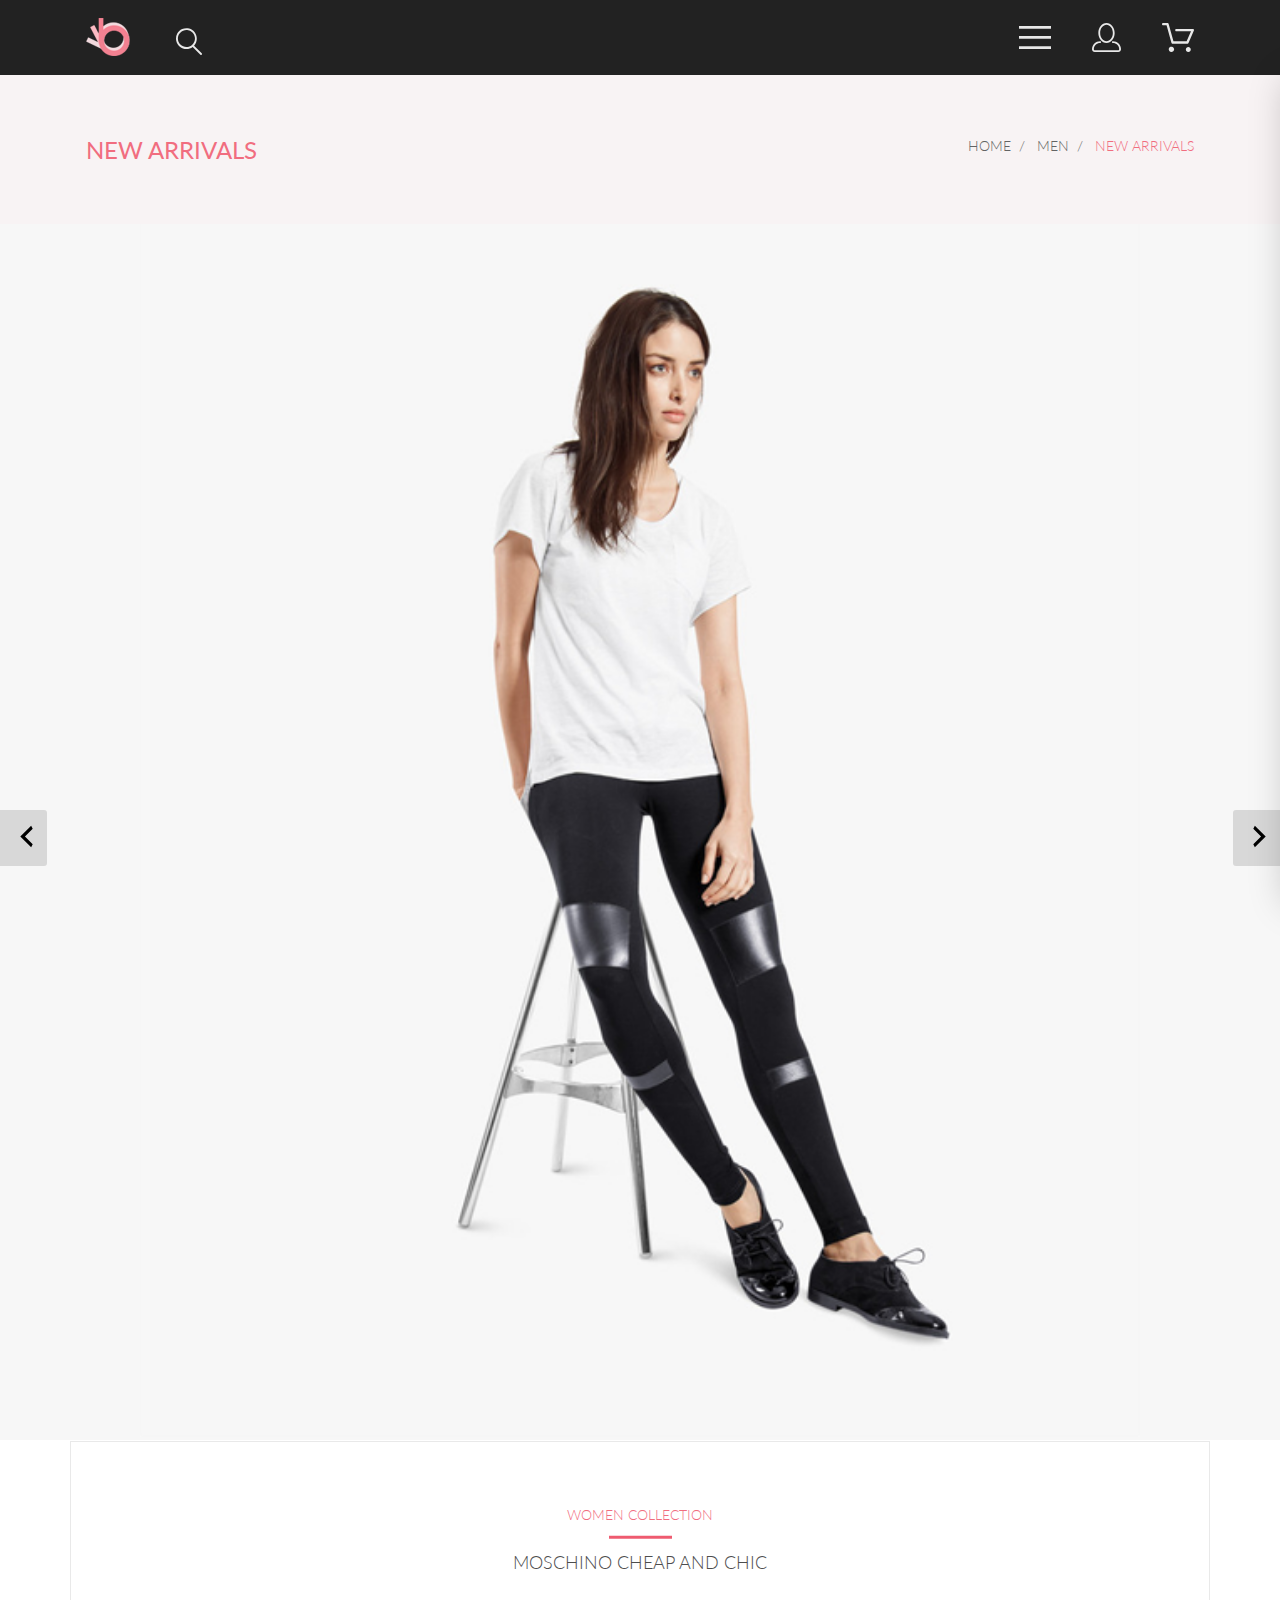
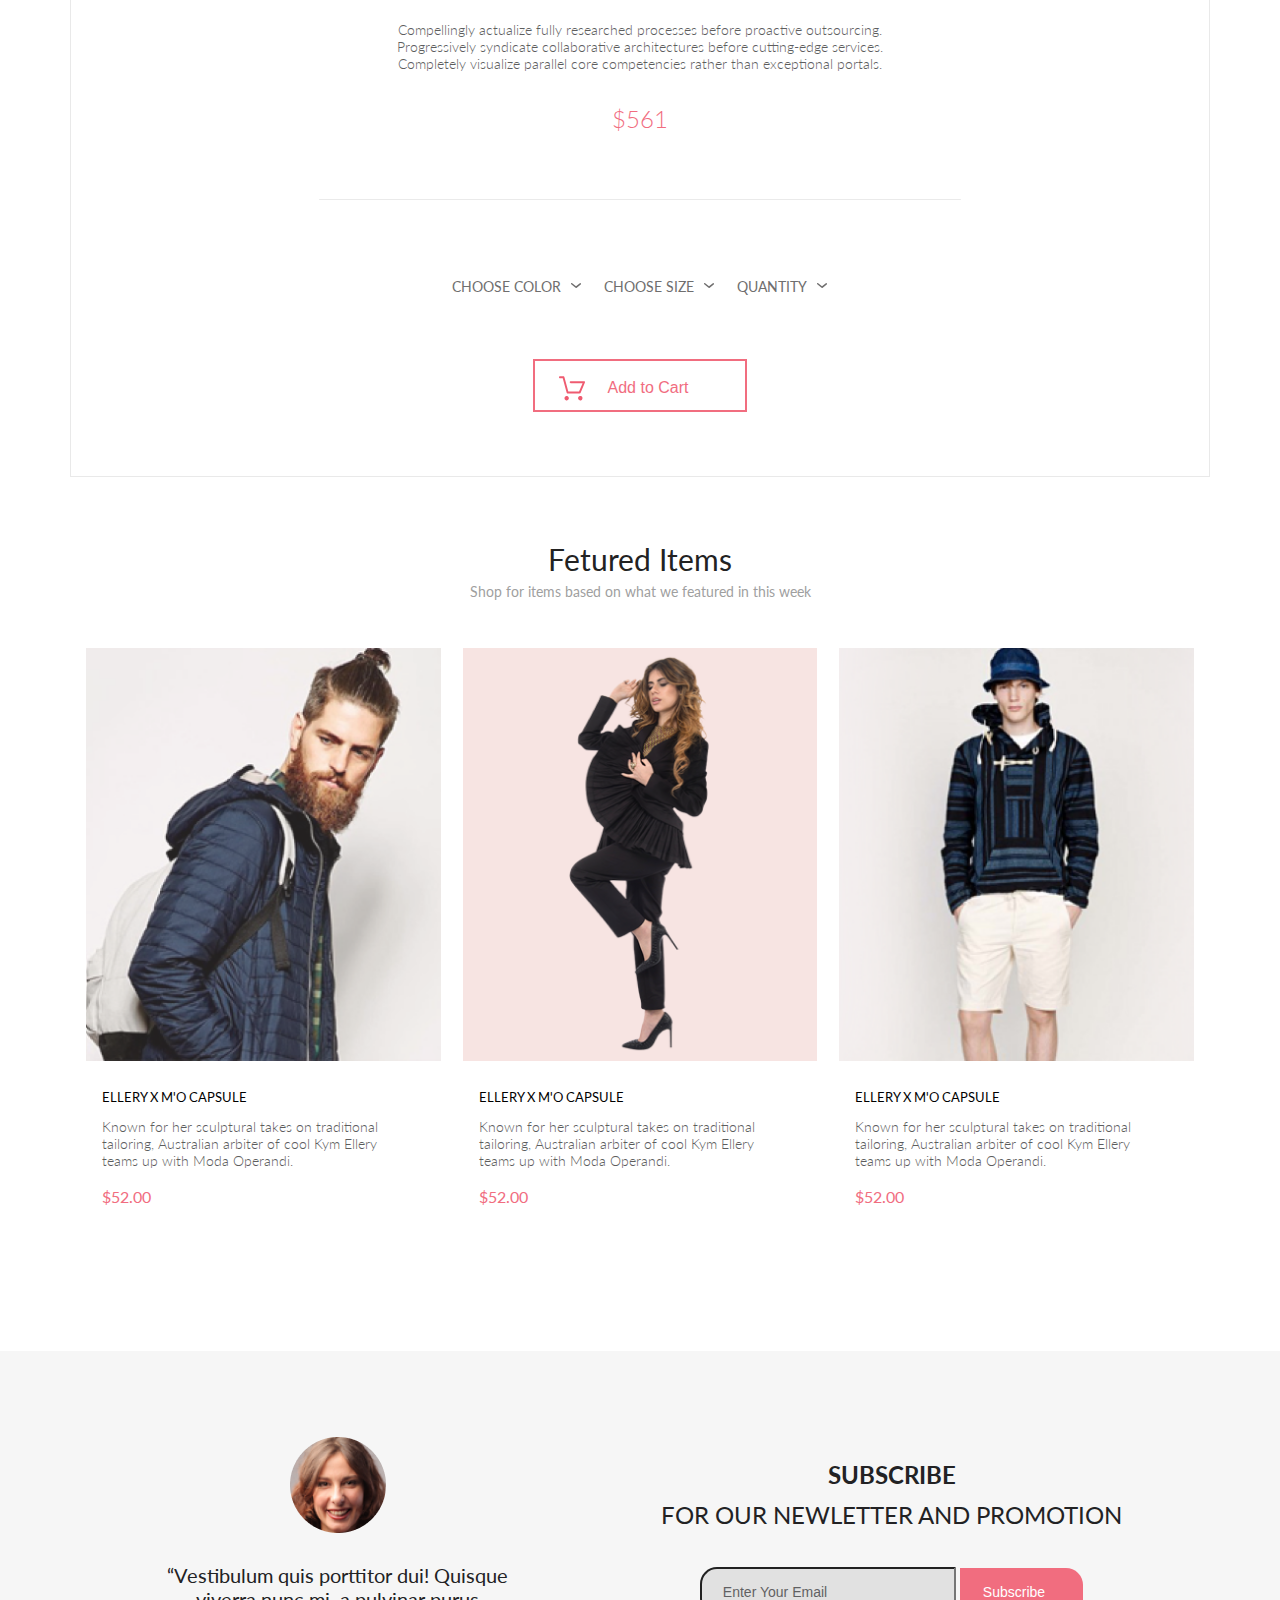
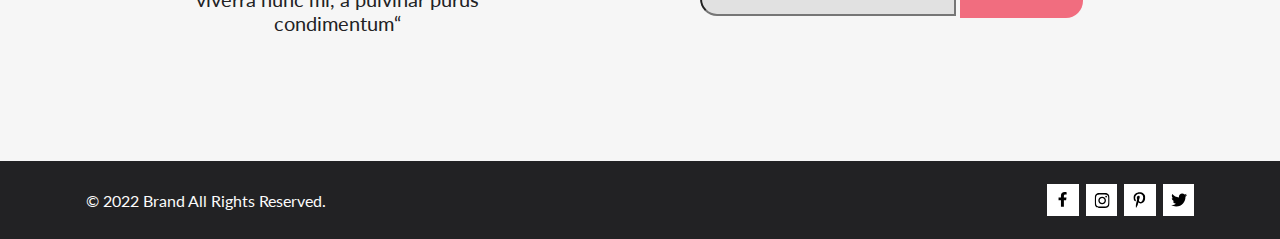
<file: pages/product.html>
<!DOCTYPE html>
<html lang="en">

<head>
    <meta charset="UTF-8">
    <meta http-equiv="X-UA-Compatible" content="IE=edge">
    <meta name="viewport" content="width=device-width, initial-scale=1.0">
    <link rel="stylesheet" href="../styles/style.css">
    <link rel="preconnect" href="https://fonts.googleapis.com">
    <link rel="preconnect" href="https://fonts.gstatic.com" crossorigin>
    <link href="https://fonts.googleapis.com/css2?family=Lato:wght@300;400;700;900&display=swap" rel="stylesheet">
    <title>Digital Marketing Landing Page (product)</title>
</head>

<body>
    <div class="box-content">
        <header class="header">
            <div class="container">
                <div class="header__menu">
                    <div class="header__logo">
                        <a href="../index.html"> <img src="../img/logo.svg" alt="logo"></a>
                        <svg class="header__forma" width="27" height="28" viewBox="0 0 27 28" fill="none"
                            xmlns="http://www.w3.org/2000/svg">
                            <path
                                d="M19.0589 17.6251C20.6705 15.865 21.6275 13.6039 21.769 11.2216C21.9106 8.83932 21.2281 6.48088 19.8362 4.54232C18.4443 2.60377 16.4278 1.20318 14.1252 0.575765C11.8227 -0.0516554 9.37437 0.132305 7.19143 1.09675C5.0085 2.0612 3.22389 3.74739 2.1373 5.87217C1.05071 7.99695 0.728322 10.4309 1.22426 12.7653C1.72021 15.0997 3.00428 17.1923 4.86085 18.6919C6.71741 20.1914 9.0334 21.0064 11.4199 21.0001C13.6723 21.0031 15.8638 20.2691 17.6599 18.9101L25.4079 26.7171C25.4934 26.8061 25.5958 26.8772 25.7091 26.9261C25.8225 26.9751 25.9444 27.0009 26.0679 27.0021C26.1916 27.0024 26.314 26.9773 26.4276 26.9283C26.5411 26.8793 26.6434 26.8074 26.7279 26.7171C26.9018 26.5362 26.999 26.295 26.999 26.0441C26.999 25.7931 26.9018 25.5519 26.7279 25.371L19.0589 17.6251ZM2.88589 10.5001C2.89873 8.81477 3.41021 7.17101 4.35586 5.776C5.30151 4.38098 6.63899 3.29715 8.1997 2.66114C9.76042 2.02513 11.4745 1.86542 13.1258 2.20213C14.7772 2.53884 16.2919 3.3569 17.479 4.55319C18.6661 5.74948 19.4725 7.27044 19.7965 8.92433C20.1204 10.5782 19.9475 12.291 19.2995 13.8468C18.6515 15.4026 17.5574 16.7316 16.1551 17.6665C14.7529 18.6014 13.1052 19.1002 11.4199 19.1C9.14843 19.0892 6.97409 18.1775 5.3741 16.5652C3.77412 14.9528 2.87924 12.7715 2.88589 10.5001Z"
                                fill="#E8E8E8" />
                        </svg>
                    </div>
                    <div class="header__left">
                        <div class="burger">
                            <label for="burger"><svg class="header__burger" width="32" height="23" viewBox="0 0 32 23"
                                    fill="none" xmlns="http://www.w3.org/2000/svg">
                                    <path d="M0 23V20.31H32V23H0ZM0 12.76V10.07H32V12.76H0ZM0 2.69V0H32V2.69H0Z"
                                        fill="#E8E8E8" />
                                </svg></label>
                            <input id="burger" type="checkbox">
                            <nav class="burger__nav">
                                <h4 class="burger__nav__title">
                                    MENU
                                </h4>
                                <h5 class="burger__nav__title__category"> Personal account</h5>
                                <ul>
                                    <li class="burger__nav__category"><a href="registration.html">Enter</a></li>
                                    <li class="burger__nav__category"><a href="cart.html">Basket</a></li>
                                </ul>
                                <h5 class="burger__nav__title__category"> MAN</h5>
                                <ul>
                                    <li class="burger__nav__category"><a href="#">Accessories</a></li>
                                    <li class="burger__nav__category"><a href="#">Bags</a></li>
                                    <li class="burger__nav__category"><a href="#">Denim</a></li>
                                    <li class="burger__nav__category"><a href="#">T-Shirts</a></li>
                                </ul>
                                <h5 class="burger__nav__title__category"> WOMAN</h5>
                                <ul>
                                    <li class="burger__nav__category"><a href="#">Accessories</a></li>
                                    <li class="burger__nav__category"><a href="#">Jackets & Coats</a></li>
                                    <li class="burger__nav__category"><a href="#">Polos</a></li>
                                    <li class="burger__nav__category"><a href="#">T-Shirts</a></li>
                                    <li class="burger__nav__category"><a href="#">Shirts</a></li>
                                </ul>
                                <h5 class="burger__nav__title__category"> KIDS</h5>
                                <ul>
                                    <li class="burger__nav__category"><a href="#">Accessories</a></li>
                                    <li class="burger__nav__category"><a href="#">Jackets & Coats</a></li>
                                    <li class="burger__nav__category"><a href="#">Polos</a></li>
                                    <li class="burger__nav__category"><a href="#">T-Shirts</a></li>
                                    <li class="burger__nav__category"><a href="#">Shirts</a></li>
                                    <li class="burger__nav__category"><a href="#">Bags</a></li>
                                </ul>
                            </nav>
                        </div>
                        <a class="icon" href="registration.html">
                            <svg class="header__icon" width="29" height="29" viewBox="0 0 29 29" fill="none"
                                xmlns="http://www.w3.org/2000/svg">
                                <path
                                    d="M14.5 19.937C19 19.937 22.656 15.464 22.656 9.968C22.656 4.472 19 0 14.5 0C13.3631 0.0217413 12.2463 0.303398 11.2351 0.823397C10.2239 1.34339 9.34507 2.08794 8.66602 3C7.12663 4.99573 6.30819 7.45381 6.34399 9.974C6.34399 15.465 10 19.937 14.5 19.937ZM14.5 1.813C18 1.813 20.844 5.472 20.844 9.969C20.844 14.466 17.998 18.125 14.5 18.125C11.002 18.125 8.15603 14.465 8.15503 9.969C8.15403 5.473 11 1.813 14.5 1.813ZM20.844 18.125C20.6036 18.125 20.373 18.2205 20.203 18.3905C20.033 18.5605 19.9375 18.7911 19.9375 19.0315C19.9375 19.2719 20.033 19.5025 20.203 19.6725C20.373 19.8425 20.6036 19.938 20.844 19.938C22.526 19.9399 24.1386 20.6088 25.3279 21.7982C26.5172 22.9875 27.1861 24.6 27.188 26.282C27.1875 26.5221 27.0918 26.7523 26.922 26.9221C26.7522 27.0918 26.5221 27.1875 26.282 27.188H2.71997C2.47985 27.1875 2.24975 27.0918 2.07996 26.9221C1.91016 26.7523 1.81449 26.5221 1.81396 26.282C1.81608 24.6001 2.48517 22.9877 3.67444 21.7985C4.86371 20.6092 6.47608 19.9401 8.15796 19.938C8.39824 19.938 8.62868 19.8425 8.79858 19.6726C8.96849 19.5027 9.06396 19.2723 9.06396 19.032C9.06396 18.7917 8.96849 18.5613 8.79858 18.3914C8.62868 18.2215 8.39824 18.126 8.15796 18.126C5.99541 18.1279 3.92201 18.9875 2.39258 20.5164C0.863144 22.0453 0.00264777 24.1185 0 26.281C0.000794067 27.0019 0.287502 27.693 0.797241 28.2027C1.30698 28.7125 1.99811 28.9992 2.71899 29H26.282C27.0027 28.9989 27.6936 28.7121 28.2031 28.2024C28.7126 27.6927 28.9992 27.0017 29 26.281C28.9974 24.1187 28.1372 22.0457 26.6083 20.5168C25.0793 18.9878 23.0063 18.1276 20.844 18.125Z"
                                    fill="#E8E8E8" />
                            </svg>
                        </a>
                        <a class="basket" href="cart.html">
                            <svg class="header__basket" width="32" height="29" viewBox="0 0 32 29" fill="none"
                                xmlns="http://www.w3.org/2000/svg">
                                <path
                                    d="M26.2009 29C25.5532 28.9738 24.9415 28.6948 24.4972 28.2227C24.0529 27.7506 23.8114 27.1232 23.8245 26.475C23.8376 25.8269 24.1043 25.2097 24.5673 24.7559C25.0303 24.3022 25.6527 24.048 26.301 24.048C26.9493 24.048 27.5717 24.3022 28.0347 24.7559C28.4977 25.2097 28.7644 25.8269 28.7775 26.475C28.7906 27.1232 28.549 27.7506 28.1047 28.2227C27.6604 28.6948 27.0488 28.9738 26.401 29H26.2009ZM6.75293 26.32C6.75293 25.79 6.91011 25.2718 7.20459 24.8311C7.49907 24.3904 7.91764 24.0469 8.40735 23.844C8.89705 23.6412 9.43594 23.5881 9.95581 23.6915C10.4757 23.7949 10.9532 24.0502 11.328 24.425C11.7028 24.7998 11.9581 25.2773 12.0615 25.7972C12.1649 26.317 12.1118 26.8559 11.9089 27.3456C11.7061 27.8353 11.3626 28.2539 10.9219 28.5483C10.4812 28.8428 9.96304 29 9.43298 29C9.08087 29.0003 8.73212 28.9311 8.40674 28.7966C8.08136 28.662 7.78569 28.4646 7.53662 28.2158C7.28755 27.9669 7.09001 27.6713 6.9552 27.3461C6.82039 27.0208 6.75098 26.6721 6.75098 26.32H6.75293ZM10.553 20.686C10.2935 20.6868 10.0409 20.6024 9.83411 20.4457C9.62727 20.2891 9.47758 20.0689 9.40796 19.819L4.57495 2.36401H1.18201C0.868521 2.36401 0.567859 2.23947 0.346191 2.01781C0.124523 1.79614 0 1.49549 0 1.18201C0 0.868519 0.124523 0.567873 0.346191 0.346205C0.567859 0.124537 0.868521 5.81268e-06 1.18201 5.81268e-06H5.46301C5.7225 -0.00080736 5.97504 0.0837201 6.18176 0.240568C6.38848 0.397416 6.53784 0.617884 6.60693 0.868006L11.4399 18.323H24.6179L29.001 8.27501H14.401C14.2428 8.27961 14.0854 8.25242 13.9379 8.19507C13.7904 8.13771 13.6559 8.05134 13.5424 7.94108C13.4288 7.83082 13.3386 7.69891 13.277 7.55315C13.2154 7.40739 13.1836 7.25075 13.1836 7.0925C13.1836 6.93426 13.2154 6.77762 13.277 6.63186C13.3386 6.4861 13.4288 6.35419 13.5424 6.24393C13.6559 6.13367 13.7904 6.0473 13.9379 5.98994C14.0854 5.93259 14.2428 5.90541 14.401 5.91001H30.814C31.0097 5.90996 31.2022 5.95866 31.3744 6.05172C31.5465 6.14478 31.6928 6.27926 31.7999 6.44301C31.9078 6.60729 31.9734 6.79569 31.9908 6.99145C32.0083 7.18721 31.9771 7.38424 31.9 7.565L26.495 19.977C26.4026 20.1876 26.251 20.3668 26.0585 20.4927C25.866 20.6186 25.641 20.6858 25.411 20.686H10.553Z"
                                    fill="#E8E8E8" />
                            </svg>
                        </a>
                    </div>
                </div>
            </div>
        </header>
        <section class="internal__menu">
            <div class="container">
                <nav class="product__card">
                    <div class="product__card__name">
                        NEW ARRIVALS
                    </div>
                    <div class="breadcrumb">
                        <ul class="breadcrumb__ul">
                            <li class="breadcrumb__li"><a class="breadcrumb__link" href="../index.html">HOME</a></li>
                            <li class="breadcrumb__li"><a class="breadcrumb__link" href="#">MEN</a></li>
                            <li class="breadcrumb__li"><a class="breadcrumb__link" href="#">NEW ARRIVALS</a></li>
                        </ul>
                    </div>
                </nav>
            </div>
        </section>
        <section class="images__clider">
            <div class="images__clider__box">
                <!-- Контейнер для слайд-шоу -->
                <div class="slideshow-container">

                    <!-- Изображения -->
                    <div class="mySlides fade">
                        <img src="../img/pages/NEW_ARRIVALS.png" style="width:100%" alt="foto clider">
                    </div>

                    <div class="mySlides fade">
                        <img src="../img/pages/NEW_ARRIVALS.png" style="width:100%" alt="foto clider">
                    </div>

                    <div class="mySlides fade">
                        <img src="../img/pages/NEW_ARRIVALS.png" style="width:100%" alt="foto clider">
                    </div>

                    <!-- Кнопки "Далее" и "предыдущая" -->
                    <a class="prev" onclick="plusSlides(-1)"><svg width="31" height="31" viewBox="0 0 31 31" fill="none"
                            xmlns="http://www.w3.org/2000/svg">
                            <path
                                d="M21.6998 7.7499L13.9498 15.4999L21.6998 23.2499L20.1498 26.3499L9.2998 15.4999L20.1498 4.6499L21.6998 7.7499Z"
                                fill="black" />
                        </svg>

                    </a>
                    <a class="next" onclick="plusSlides(1)"><svg width="31" height="31" viewBox="0 0 31 31" fill="none"
                            xmlns="http://www.w3.org/2000/svg">
                            <path
                                d="M9.2998 23.2499L17.0498 15.4999L9.2998 7.7499L10.8498 4.6499L21.6998 15.4999L10.8498 26.3499L9.2998 23.2499Z"
                                fill="black" />
                        </svg>
                    </a>
                </div>
            </div>
        </section>
        <section class="card__info">
            <div class="container __card__product">
                <div class="card__info__flex">
                    <div class="card__info__subtitle">
                        WOMEN COLLECTION
                    </div>
                    <img class="card__info__separator__devider" src="../img/pages/Devider.png" alt="separator">
                    <h3 class="card__info__title">
                        MOSCHINO CHEAP AND CHIC
                    </h3>
                    <div class="card__info__text">Compellingly actualize fully researched processes before proactive
                        outsourcing. Progressively syndicate collaborative architectures before cutting-edge services.
                        Completely visualize parallel core competencies rather than exceptional portals. </div>
                    <div class="card__info__price">
                        $561
                    </div>
                    <img src="../img/pages/Vector-3.png" alt="separator" class="card__info__separator">
                    <div class="card__info__filter">
                        <details class="card__info__filter__details">
                            <summary class="card__info__filter__summary"> <span
                                    class="card__info__filter__heading">CHOOSE COLOR</span>
                                <svg width="11" height="6" viewBox="0 0 11 6" fill="none"
                                    xmlns="http://www.w3.org/2000/svg">
                                    <path
                                        d="M5.00214 5.00214C4.83521 5.00247 4.67343 4.94433 4.54488 4.83782L0.258102 1.2655C0.112196 1.14422 0.0204417 0.969958 0.00302325 0.781035C-0.0143952 0.592112 0.0439493 0.404007 0.165221 0.258101C0.286493 0.112196 0.460759 0.0204417 0.649682 0.00302327C0.838605 -0.0143952 1.02671 0.043949 1.17262 0.165221L5.00214 3.36602L8.83167 0.279536C8.90475 0.220188 8.98884 0.175869 9.0791 0.149125C9.16937 0.122382 9.26403 0.113741 9.35764 0.1237C9.45126 0.133659 9.54198 0.162021 9.6246 0.207156C9.70722 0.252292 9.7801 0.313311 9.83906 0.386705C9.90449 0.460167 9.95405 0.546351 9.98462 0.639855C10.0152 0.733359 10.0261 0.83217 10.0167 0.930097C10.0073 1.02802 9.97784 1.12296 9.93005 1.20895C9.88227 1.29494 9.81723 1.37013 9.73904 1.42982L5.45225 4.88068C5.32002 4.97036 5.16154 5.01312 5.00214 5.00214Z"
                                        fill="#6F6E6E" />
                                </svg>
                            </summary>
                        </details>
                        <details class="card__info__filter__details">
                            <summary class="card__info__filter__summary"> <span
                                    class="card__info__filter__heading">CHOOSE SIZE </span>
                                <svg width="11" height="6" viewBox="0 0 11 6" fill="none"
                                    xmlns="http://www.w3.org/2000/svg">
                                    <path
                                        d="M5.00214 5.00214C4.83521 5.00247 4.67343 4.94433 4.54488 4.83782L0.258102 1.2655C0.112196 1.14422 0.0204417 0.969958 0.00302325 0.781035C-0.0143952 0.592112 0.0439493 0.404007 0.165221 0.258101C0.286493 0.112196 0.460759 0.0204417 0.649682 0.00302327C0.838605 -0.0143952 1.02671 0.043949 1.17262 0.165221L5.00214 3.36602L8.83167 0.279536C8.90475 0.220188 8.98884 0.175869 9.0791 0.149125C9.16937 0.122382 9.26403 0.113741 9.35764 0.1237C9.45126 0.133659 9.54198 0.162021 9.6246 0.207156C9.70722 0.252292 9.7801 0.313311 9.83906 0.386705C9.90449 0.460167 9.95405 0.546351 9.98462 0.639855C10.0152 0.733359 10.0261 0.83217 10.0167 0.930097C10.0073 1.02802 9.97784 1.12296 9.93005 1.20895C9.88227 1.29494 9.81723 1.37013 9.73904 1.42982L5.45225 4.88068C5.32002 4.97036 5.16154 5.01312 5.00214 5.00214Z"
                                        fill="#6F6E6E" />
                                </svg>
                            </summary>
                            <div class="card__info__filter__box">
                                <div class="card__info__filter__check">
                                    <input id="card__info__filter__check1" type="checkbox">
                                    <label for="card__info__filter__check1">XS</label>
                                </div>
                                <div class="card__info__filter__check">
                                    <input id="card__info__filter__check2" type="checkbox">
                                    <label for="card__info__filter__check2">S</label>
                                </div>
                                <div class="sort__check">
                                    <input id="sort__check3" type="checkbox">
                                    <label for="sort__check3">M</label>
                                </div>
                                <div class="card__info__filter__check">
                                    <input id="card__info__filter__check4" type="checkbox">
                                    <label for="card__info__filter__check4">L</label>
                                </div>
                            </div>
                        </details>
                        <details class="card__info__filter__details">
                            <summary class="card__info__filter__summary"> <span
                                    class="card__info__filter__heading">QUANTITY</span>
                                <svg width="11" height="6" viewBox="0 0 11 6" fill="none"
                                    xmlns="http://www.w3.org/2000/svg">
                                    <path
                                        d="M5.00214 5.00214C4.83521 5.00247 4.67343 4.94433 4.54488 4.83782L0.258102 1.2655C0.112196 1.14422 0.0204417 0.969958 0.00302325 0.781035C-0.0143952 0.592112 0.0439493 0.404007 0.165221 0.258101C0.286493 0.112196 0.460759 0.0204417 0.649682 0.00302327C0.838605 -0.0143952 1.02671 0.043949 1.17262 0.165221L5.00214 3.36602L8.83167 0.279536C8.90475 0.220188 8.98884 0.175869 9.0791 0.149125C9.16937 0.122382 9.26403 0.113741 9.35764 0.1237C9.45126 0.133659 9.54198 0.162021 9.6246 0.207156C9.70722 0.252292 9.7801 0.313311 9.83906 0.386705C9.90449 0.460167 9.95405 0.546351 9.98462 0.639855C10.0152 0.733359 10.0261 0.83217 10.0167 0.930097C10.0073 1.02802 9.97784 1.12296 9.93005 1.20895C9.88227 1.29494 9.81723 1.37013 9.73904 1.42982L5.45225 4.88068C5.32002 4.97036 5.16154 5.01312 5.00214 5.00214Z"
                                        fill="#6F6E6E" />
                                </svg>
                            </summary>
                        </details>
                    </div>
                    <button class="to__card">
                        <svg class="to__card_img" width="27" height="25" viewBox="0 0 27 25" fill="none"
                            xmlns="http://www.w3.org/2000/svg">
                            <path
                                d="M5.49847 22.185C5.50635 21.752 5.64091 21.3309 5.88519 20.9748C6.12947 20.6186 6.47261 20.3431 6.87158 20.1828C7.27055 20.0226 7.7076 19.9848 8.12781 20.0741C8.54802 20.1635 8.93269 20.376 9.23358 20.685C9.53447 20.994 9.73817 21.3857 9.81909 21.811C9.90002 22.2363 9.85453 22.6763 9.68842 23.0756C9.52231 23.475 9.24296 23.8161 8.88538 24.0559C8.52779 24.2957 8.10791 24.4237 7.67847 24.4237C7.38955 24.4211 7.10399 24.3611 6.83807 24.2472C6.57216 24.1333 6.3311 23.9676 6.12866 23.7597C5.92623 23.5518 5.76639 23.3057 5.65826 23.0355C5.55013 22.7653 5.49584 22.4763 5.49847 22.185ZM21.3045 24.4237C20.8711 24.4303 20.4453 24.3087 20.0797 24.074C19.7141 23.8393 19.4247 23.5017 19.2471 23.103C19.0696 22.7042 19.0117 22.2618 19.0806 21.8303C19.1496 21.3988 19.3423 20.9971 19.6351 20.6748C19.9278 20.3524 20.3077 20.1236 20.728 20.0165C21.1482 19.9095 21.5903 19.929 21.9997 20.0724C22.4091 20.2159 22.7679 20.4771 23.0317 20.8238C23.2956 21.1706 23.453 21.5877 23.4845 22.0236C23.5269 22.6155 23.3369 23.2004 22.9555 23.6523C22.7706 23.8745 22.5436 24.0574 22.2877 24.1901C22.0319 24.3227 21.7524 24.4025 21.4655 24.4247L21.3045 24.4237ZM8.59351 17.4855C8.38116 17.4851 8.17488 17.414 8.00671 17.2833C7.83855 17.1525 7.71792 16.9694 7.66351 16.7624L3.73651 2.19527H0.978516C0.719001 2.19527 0.470064 2.09128 0.28656 1.90622C0.103056 1.72116 0 1.47018 0 1.20847C0 0.946764 0.103056 0.695782 0.28656 0.510726C0.470064 0.325669 0.719001 0.22168 0.978516 0.22168H4.45752C4.66982 0.222254 4.876 0.293463 5.04413 0.424184C5.21226 0.554905 5.33295 0.737883 5.38751 0.944787L9.31451 15.5119H20.0185L23.5765 7.12665H11.7185C11.459 7.12665 11.2101 7.02266 11.0266 6.83761C10.8431 6.65255 10.74 6.40157 10.74 6.13986C10.74 5.87815 10.8431 5.62717 11.0266 5.44211C11.2101 5.25705 11.459 5.15306 11.7185 5.15306H25.0535C25.2131 5.15352 25.3701 5.19451 25.5099 5.27223C25.6497 5.34995 25.7679 5.46195 25.8535 5.59784C25.9413 5.73569 25.9945 5.89303 26.0084 6.05627C26.0224 6.21951 25.9966 6.38368 25.9335 6.53465L21.5425 16.8935C21.469 17.0684 21.3462 17.2177 21.1895 17.3229C21.0327 17.4281 20.8488 17.4846 20.6605 17.4855H8.59351Z"
                                fill="#EF5B70" />
                        </svg>
                        Add to Cart
                    </button>
                </div>
            </div>
        </section>
        <section class="products">
            <div class="container">
                <h3 class="products__title">
                    Fetured Items
                </h3>
                <div class="products__subtitle">
                    Shop for items based on what we featured in this week
                </div>
                <div class="products__cards">
                    <div class="products__card__item">
                        <a href="product.html" class="products__card__item__link">
                            <img class="products__card__item__img" src="../img/product/card-1.png"
                                alt="product_card">
                            <div class="products__card__content">
                                <h4 class="products__card__title">ELLERY X M'O CAPSULE</h4>
                                <p class="products__card__text">Known for her sculptural takes on traditional
                                    tailoring,
                                    Australian arbiter of cool Kym Ellery teams up with Moda Operandi.</p>
                                <p class="products__card__price">$52.00</p>
                            </div>
                        </a>
                        <div class="products__add__box">
                            <a href="2" class="products__card__add">
                                <img class="products__card__add__img" src="../img/product/product__card__icon.svg" alt="product__icon">
                                <p class="products__card__add__txt">Add to Cart</p>
                            </a>
                        </div>
                    </div>
                    <div class="products__card__item">
                        <a href="product.html" class="products__card__item__link">
                            <img class="products__card__item__img" src="../img/product/card-2.png"
                                alt="product_card">
                            <div class="products__card__content">
                                <h4 class="products__card__title">ELLERY X M'O CAPSULE</h4>
                                <p class="products__card__text">Known for her sculptural takes on traditional
                                    tailoring,
                                    Australian arbiter of cool Kym Ellery teams up with Moda Operandi.</p>
                                <p class="products__card__price">$52.00</p>
                            </div>
                        </a>
                        <div class="products__add__box">
                            <a href="2" class="products__card__add">
                                <img class="products__card__add__img" src="../img/product/product__card__icon.svg" alt="product__icon">
                                <p class="products__card__add__txt">Add to Cart</p>
                            </a>
                        </div>
                    </div>
                    <div class="products__card__item">
                        <a href="product.html" class="products__card__item__link">
                            <img class="products__card__item__img" src="../img/product/card-3.png"
                                alt="product_card">
                            <div class="products__card__content">
                                <h4 class="products__card__title">ELLERY X M'O CAPSULE</h4>
                                <p class="products__card__text">Known for her sculptural takes on traditional
                                    tailoring,
                                    Australian arbiter of cool Kym Ellery teams up with Moda Operandi.</p>
                                <p class="products__card__price">$52.00</p>
                            </div>
                        </a>
                        <div class="products__add__box">
                            <a href="2" class="products__card__add">
                                <img class="products__card__add__img" src="../img/product/product__card__icon.svg" alt="product__icon">
                                <p class="products__card__add__txt">Add to Cart</p>
                            </a>
                        </div>
                    </div>
                </div>
            </div>
        </section>
        <section class="newsletter">
            <div class="container">
                <h4 class="title__valid__none">newsletter</h4>
                <div class="newsletter__flex">
                    <figure class="newsletter__quote">
                        <img src="../img/quote__author.png" alt="quote__author" class="quote__author">
                        <p class="newsletter__quote__text">“Vestibulum quis porttitor dui! Quisque viverra nunc mi, a
                            pulvinar purus
                            condimentum“</p>
                    </figure>

                    <form class="newsletter__form">
                        <div class="newsletter__form__title">SUBSCRIBE</div>
                        <div class="newsletter__form__subtitle">FOR OUR NEWLETTER AND PROMOTION</div>
                        <div class="newsletter__form__btn">
                            <input class="newsletter__form__input" type="email" placeholder="Enter Your Email">
                            <button type="submit" class="submit">Subscribe</button>
                        </div>
                    </form>
                </div>
            </div>
        </section>
        <footer class="footer">
            <div class="container">
                <div class="footer__flex">
                    <div class="footer__info">
                        © 2022 Brand All Rights Reserved.
                    </div>
                    <div class="footer__social">
                        <a href="#" class="footer__social__icon">
                            <svg class="facebook" width="11" height="16" viewBox="0 0 11 16" fill="none">
                                <path
                                    d="M9.08836 8.28L9.50686 5.61602H6.89022V3.88729C6.89022 3.15848 7.25574 2.44806 8.42765 2.44806H9.61722V0.179975C9.61722 0.179975 8.53772 0 7.50561 0C5.35073 0 3.9422 1.27593 3.9422 3.5857V5.61602H1.54688V8.28H3.9422V14.72H6.89022V8.28H9.08836Z"
                                    fill="black" />
                            </svg></a>

                        <a href="#" class="footer__social__icon">
                            <svg class="instagram" width="16" height="17" viewBox="0 0 16 17" fill="none">
                                <g clip-path="url(#clip0_190_1610)">
                                    <path
                                        d="M8.13677 4.68162C6.02163 4.68162 4.31555 6.38494 4.31555 8.49666C4.31555 10.6084 6.02163 12.3117 8.13677 12.3117C10.2519 12.3117 11.958 10.6084 11.958 8.49666C11.958 6.38494 10.2519 4.68162 8.13677 4.68162ZM8.13677 10.9769C6.76991 10.9769 5.65248 9.86463 5.65248 8.49666C5.65248 7.12869 6.76658 6.01639 8.13677 6.01639C9.50695 6.01639 10.6211 7.12869 10.6211 8.49666C10.6211 9.86463 9.50363 10.9769 8.13677 10.9769ZM13.0056 4.52557C13.0056 5.02029 12.6065 5.41541 12.1143 5.41541C11.6188 5.41541 11.223 5.01697 11.223 4.52557C11.223 4.03416 11.6221 3.63572 12.1143 3.63572C12.6065 3.63572 13.0056 4.03416 13.0056 4.52557ZM15.5364 5.42869C15.4799 4.2367 15.2072 3.18084 14.3325 2.31092C13.4612 1.441 12.4036 1.16873 11.2097 1.10897C9.9792 1.03924 6.29101 1.03924 5.0605 1.10897C3.8699 1.16541 2.81233 1.43768 1.93768 2.3076C1.06302 3.17752 0.793639 4.23338 0.733776 5.42537C0.663937 6.65389 0.663937 10.3361 0.733776 11.5646C0.790313 12.7566 1.06302 13.8125 1.93768 14.6824C2.81233 15.5523 3.86658 15.8246 5.0605 15.8844C6.29101 15.9541 9.9792 15.9541 11.2097 15.8844C12.4036 15.8279 13.4612 15.5556 14.3325 14.6824C15.2039 13.8125 15.4766 12.7566 15.5364 11.5646C15.6063 10.3361 15.6063 6.65721 15.5364 5.42869ZM13.9468 12.8828C13.6874 13.5336 13.1852 14.0349 12.53 14.2972C11.5489 14.6857 9.22094 14.5961 8.13677 14.5961C7.05259 14.5961 4.72128 14.6824 3.74353 14.2972C3.09169 14.0383 2.58951 13.5369 2.32678 12.8828C1.93768 11.9033 2.02747 9.57908 2.02747 8.49666C2.02747 7.41424 1.941 5.0867 2.32678 4.11053C2.58619 3.45975 3.08837 2.95838 3.74353 2.69608C4.72461 2.3076 7.05259 2.39725 8.13677 2.39725C9.22094 2.39725 11.5523 2.31092 12.53 2.69608C13.1818 2.95506 13.684 3.45643 13.9468 4.11053C14.3359 5.09002 14.2461 7.41424 14.2461 8.49666C14.2461 9.57908 14.3359 11.9066 13.9468 12.8828Z"
                                        fill="black" />
                                </g>
                                <defs>
                                    <clipPath id="clip0_190_1610">
                                        <rect width="14.8991" height="17" fill="white" transform="translate(0.68396)" />
                                    </clipPath>
                                </defs>
                            </svg></a>

                        <a href="#" class="footer__social__icon">
                            <svg class="pinterest" width="13" height="16" viewBox="0 0 13 16" fill="none">
                                <g clip-path="url(#clip0_190_1618)">
                                    <path
                                        d="M6.7402 0.203125C3.55552 0.203125 0.408081 2.34063 0.408081 5.8C0.408081 8 1.63726 9.25 2.38221 9.25C2.68951 9.25 2.86643 8.3875 2.86643 8.14375C2.86643 7.85313 2.13079 7.23438 2.13079 6.025C2.13079 3.5125 4.03043 1.73125 6.48878 1.73125C8.60259 1.73125 10.167 2.94062 10.167 5.1625C10.167 6.82187 9.50585 9.93437 7.3641 9.93437C6.59121 9.93437 5.93006 9.37187 5.93006 8.56563C5.93006 7.38438 6.74951 6.24062 6.74951 5.02187C6.74951 2.95312 3.83487 3.32812 3.83487 5.82812C3.83487 6.35313 3.90006 6.93437 4.13286 7.4125C3.70451 9.26875 2.82919 12.0344 2.82919 13.9469C2.82919 14.5375 2.91299 15.1188 2.96886 15.7094C3.0744 15.8281 3.02163 15.8156 3.18304 15.7563C4.74744 13.6 4.69157 13.1781 5.39928 10.3562C5.78107 11.0875 6.76814 11.4812 7.55034 11.4812C10.8468 11.4812 12.3274 8.24688 12.3274 5.33125C12.3274 2.22813 9.66415 0.203125 6.7402 0.203125Z"
                                        fill="black" />
                                </g>
                                <defs>
                                    <clipPath id="clip0_190_1618">
                                        <rect width="11.9193" height="16" fill="white"
                                            transform="translate(0.408081)" />
                                    </clipPath>
                                </defs>
                            </svg>
                        </a>
                        <a href="#" class="footer__social__icon">
                            <svg class="twitter" width="17" height="16" viewBox="0 0 17 16" fill="none">
                                <g clip-path="url(#clip0_190_1614)">
                                    <path
                                        d="M14.4181 4.74107C14.4281 4.88319 14.4281 5.02535 14.4281 5.16747C14.4281 9.50247 11.1509 14.4974 5.16096 14.4974C3.31558 14.4974 1.60132 13.9593 0.159302 13.0253C0.421495 13.0558 0.673569 13.0659 0.94585 13.0659C2.46851 13.0659 3.8702 12.5482 4.98953 11.6649C3.5576 11.6345 2.3576 10.6903 1.94415 9.39081C2.14585 9.42125 2.34751 9.44156 2.5593 9.44156C2.85172 9.44156 3.14418 9.40094 3.41643 9.32991C1.92401 9.02531 0.80465 7.70553 0.80465 6.11163V6.07103C1.23825 6.31469 1.74249 6.46697 2.2769 6.48725C1.39959 5.89841 0.824826 4.89335 0.824826 3.75628C0.824826 3.14716 0.98614 2.58878 1.26851 2.10147C2.87187 4.09131 5.28195 5.39078 7.98443 5.53294C7.93403 5.28928 7.90376 5.0355 7.90376 4.78169C7.90376 2.97457 9.35586 1.5025 11.1609 1.5025C12.0987 1.5025 12.9457 1.89844 13.5407 2.53803C14.2768 2.39591 14.9827 2.12178 15.6079 1.74616C15.3659 2.5076 14.8516 3.14719 14.176 3.55325C14.8315 3.48222 15.4668 3.29944 16.0516 3.04566C15.608 3.69538 15.0533 4.27403 14.4181 4.74107Z"
                                        fill="black" />
                                </g>
                                <defs>
                                    <clipPath id="clip0_190_1614">
                                        <rect width="15.8924" height="16" fill="white"
                                            transform="translate(0.159302)" />
                                    </clipPath>
                                </defs>
                            </svg>
                        </a>
                    </div>
                </div>
            </div>
        </footer>
    </div>
    <script src="../js/slider__product.js"></script>
</body>

</html>
</file>
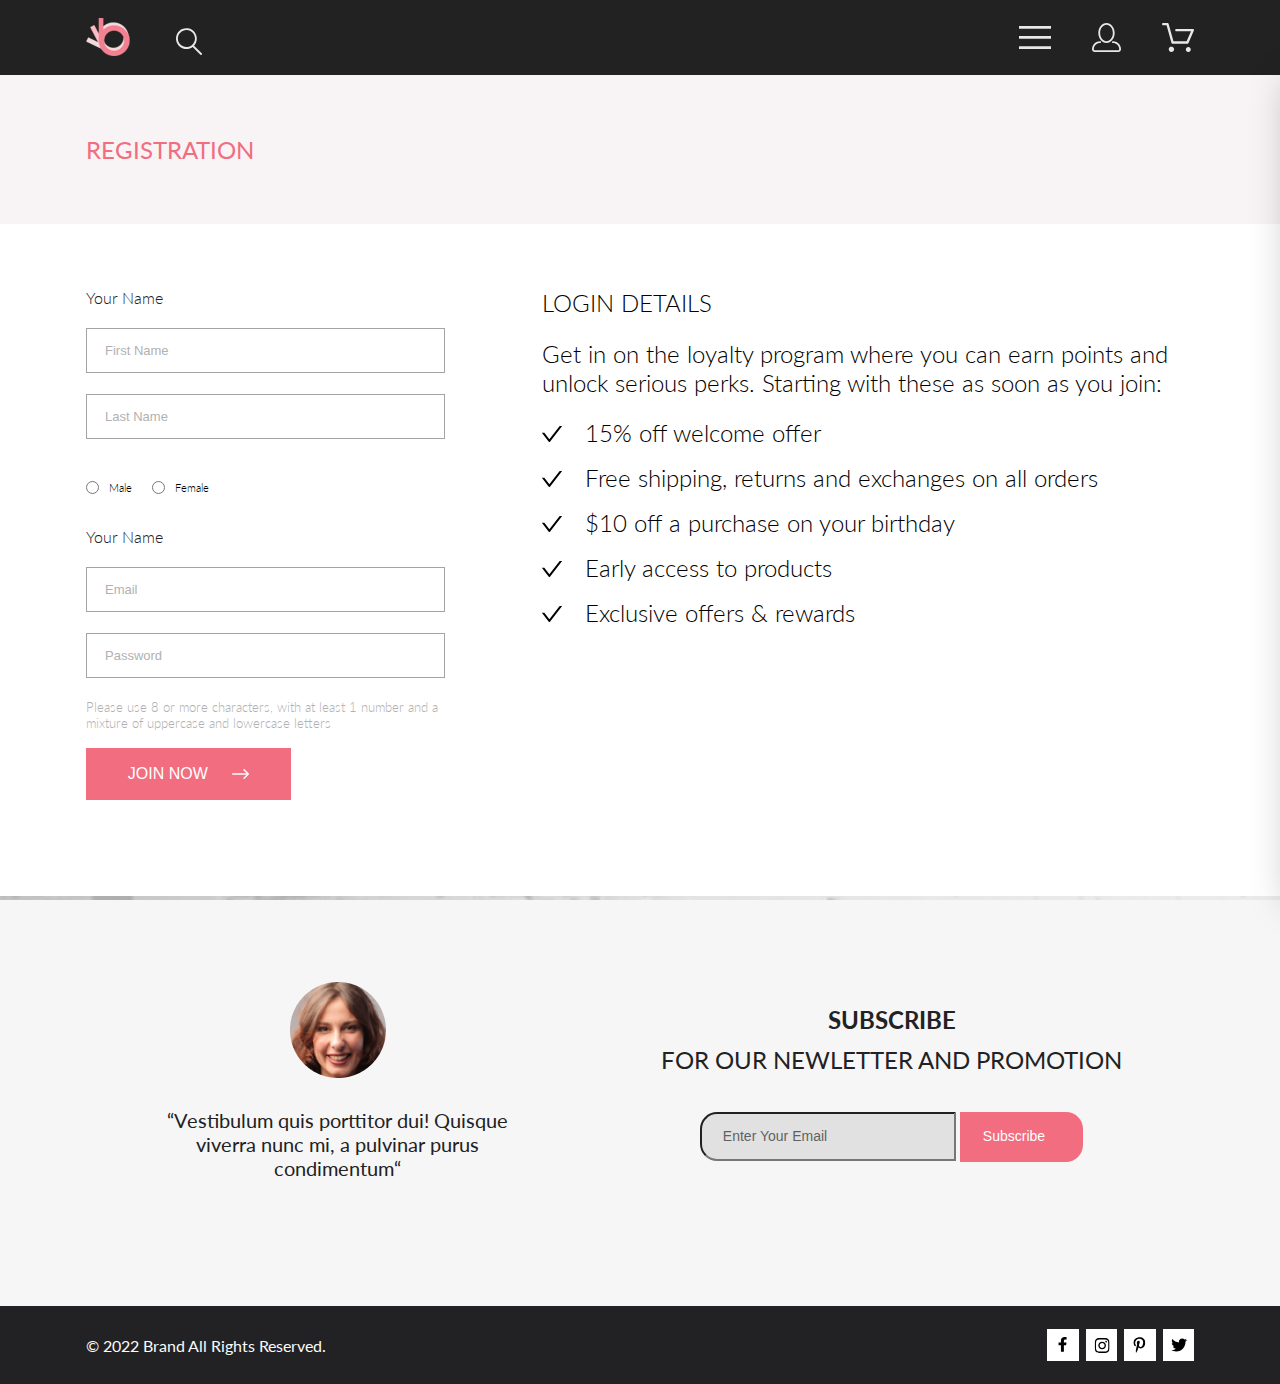
<file: pages/registration.html>
<!DOCTYPE html>
<html lang="en">

<head>
    <meta charset="UTF-8">
    <meta http-equiv="X-UA-Compatible" content="IE=edge">
    <meta name="viewport" content="width=device-width, initial-scale=1.0">
    <link rel="stylesheet" href="../styles/style.css">
    <link rel="preconnect" href="https://fonts.googleapis.com">
    <link rel="preconnect" href="https://fonts.gstatic.com" crossorigin>
    <link href="https://fonts.googleapis.com/css2?family=Lato:wght@300;400;700;900&display=swap" rel="stylesheet">
    <title>Digital Marketing Landing Page (registration)</title>
</head>

<body>
    <div class="box-content">
        <header class="header">
            <div class="container">
                <div class="header__menu">
                    <div class="header__logo">
                        <a href="../index.html"> <img src="../img/logo.svg" alt="logo"></a>
                        <svg class="header__forma" width="27" height="28" viewBox="0 0 27 28" fill="none"
                            xmlns="http://www.w3.org/2000/svg">
                            <path
                                d="M19.0589 17.6251C20.6705 15.865 21.6275 13.6039 21.769 11.2216C21.9106 8.83932 21.2281 6.48088 19.8362 4.54232C18.4443 2.60377 16.4278 1.20318 14.1252 0.575765C11.8227 -0.0516554 9.37437 0.132305 7.19143 1.09675C5.0085 2.0612 3.22389 3.74739 2.1373 5.87217C1.05071 7.99695 0.728322 10.4309 1.22426 12.7653C1.72021 15.0997 3.00428 17.1923 4.86085 18.6919C6.71741 20.1914 9.0334 21.0064 11.4199 21.0001C13.6723 21.0031 15.8638 20.2691 17.6599 18.9101L25.4079 26.7171C25.4934 26.8061 25.5958 26.8772 25.7091 26.9261C25.8225 26.9751 25.9444 27.0009 26.0679 27.0021C26.1916 27.0024 26.314 26.9773 26.4276 26.9283C26.5411 26.8793 26.6434 26.8074 26.7279 26.7171C26.9018 26.5362 26.999 26.295 26.999 26.0441C26.999 25.7931 26.9018 25.5519 26.7279 25.371L19.0589 17.6251ZM2.88589 10.5001C2.89873 8.81477 3.41021 7.17101 4.35586 5.776C5.30151 4.38098 6.63899 3.29715 8.1997 2.66114C9.76042 2.02513 11.4745 1.86542 13.1258 2.20213C14.7772 2.53884 16.2919 3.3569 17.479 4.55319C18.6661 5.74948 19.4725 7.27044 19.7965 8.92433C20.1204 10.5782 19.9475 12.291 19.2995 13.8468C18.6515 15.4026 17.5574 16.7316 16.1551 17.6665C14.7529 18.6014 13.1052 19.1002 11.4199 19.1C9.14843 19.0892 6.97409 18.1775 5.3741 16.5652C3.77412 14.9528 2.87924 12.7715 2.88589 10.5001Z"
                                fill="#E8E8E8" />
                        </svg>
                    </div>
                    <div class="header__left">
                        <div class="burger">
                            <label for="burger"><svg class="header__burger" width="32" height="23" viewBox="0 0 32 23"
                                    fill="none" xmlns="http://www.w3.org/2000/svg">
                                    <path d="M0 23V20.31H32V23H0ZM0 12.76V10.07H32V12.76H0ZM0 2.69V0H32V2.69H0Z"
                                        fill="#E8E8E8" />
                                </svg></label>
                            <input id="burger" type="checkbox">
                            <nav class="burger__nav">
                                <h4 class="burger__nav__title">
                                    MENU
                                </h4>
                                <h5 class="burger__nav__title__category"> Personal account</h5>
                                <ul>
                                    <li class="burger__nav__category"><a href="registration.html">Enter</a></li>
                                    <li class="burger__nav__category"><a href="cart.html">Basket</a></li>
                                </ul>
                                <h5 class="burger__nav__title__category"> MAN</h5>
                                <ul>
                                    <li class="burger__nav__category"><a href="#">Accessories</a></li>
                                    <li class="burger__nav__category"><a href="#">Bags</a></li>
                                    <li class="burger__nav__category"><a href="#">Denim</a></li>
                                    <li class="burger__nav__category"><a href="#">T-Shirts</a></li>
                                </ul>
                                <h5 class="burger__nav__title__category"> WOMAN</h5>
                                <ul>
                                    <li class="burger__nav__category"><a href="#">Accessories</a></li>
                                    <li class="burger__nav__category"><a href="#">Jackets & Coats</a></li>
                                    <li class="burger__nav__category"><a href="#">Polos</a></li>
                                    <li class="burger__nav__category"><a href="#">T-Shirts</a></li>
                                    <li class="burger__nav__category"><a href="#">Shirts</a></li>
                                </ul>
                                <h5 class="burger__nav__title__category"> KIDS</h5>
                                <ul>
                                    <li class="burger__nav__category"><a href="#">Accessories</a></li>
                                    <li class="burger__nav__category"><a href="#">Jackets & Coats</a></li>
                                    <li class="burger__nav__category"><a href="#">Polos</a></li>
                                    <li class="burger__nav__category"><a href="#">T-Shirts</a></li>
                                    <li class="burger__nav__category"><a href="#">Shirts</a></li>
                                    <li class="burger__nav__category"><a href="#">Bags</a></li>
                                </ul>
                            </nav>
                        </div>
                        <a class="icon" href="registration.html">
                            <svg class="header__icon" width="29" height="29" viewBox="0 0 29 29" fill="none"
                                xmlns="http://www.w3.org/2000/svg">
                                <path
                                    d="M14.5 19.937C19 19.937 22.656 15.464 22.656 9.968C22.656 4.472 19 0 14.5 0C13.3631 0.0217413 12.2463 0.303398 11.2351 0.823397C10.2239 1.34339 9.34507 2.08794 8.66602 3C7.12663 4.99573 6.30819 7.45381 6.34399 9.974C6.34399 15.465 10 19.937 14.5 19.937ZM14.5 1.813C18 1.813 20.844 5.472 20.844 9.969C20.844 14.466 17.998 18.125 14.5 18.125C11.002 18.125 8.15603 14.465 8.15503 9.969C8.15403 5.473 11 1.813 14.5 1.813ZM20.844 18.125C20.6036 18.125 20.373 18.2205 20.203 18.3905C20.033 18.5605 19.9375 18.7911 19.9375 19.0315C19.9375 19.2719 20.033 19.5025 20.203 19.6725C20.373 19.8425 20.6036 19.938 20.844 19.938C22.526 19.9399 24.1386 20.6088 25.3279 21.7982C26.5172 22.9875 27.1861 24.6 27.188 26.282C27.1875 26.5221 27.0918 26.7523 26.922 26.9221C26.7522 27.0918 26.5221 27.1875 26.282 27.188H2.71997C2.47985 27.1875 2.24975 27.0918 2.07996 26.9221C1.91016 26.7523 1.81449 26.5221 1.81396 26.282C1.81608 24.6001 2.48517 22.9877 3.67444 21.7985C4.86371 20.6092 6.47608 19.9401 8.15796 19.938C8.39824 19.938 8.62868 19.8425 8.79858 19.6726C8.96849 19.5027 9.06396 19.2723 9.06396 19.032C9.06396 18.7917 8.96849 18.5613 8.79858 18.3914C8.62868 18.2215 8.39824 18.126 8.15796 18.126C5.99541 18.1279 3.92201 18.9875 2.39258 20.5164C0.863144 22.0453 0.00264777 24.1185 0 26.281C0.000794067 27.0019 0.287502 27.693 0.797241 28.2027C1.30698 28.7125 1.99811 28.9992 2.71899 29H26.282C27.0027 28.9989 27.6936 28.7121 28.2031 28.2024C28.7126 27.6927 28.9992 27.0017 29 26.281C28.9974 24.1187 28.1372 22.0457 26.6083 20.5168C25.0793 18.9878 23.0063 18.1276 20.844 18.125Z"
                                    fill="#E8E8E8" />
                            </svg>
                        </a>
                        <a class="basket" href="cart.html">
                            <svg class="header__basket" width="32" height="29" viewBox="0 0 32 29" fill="none"
                                xmlns="http://www.w3.org/2000/svg">
                                <path
                                    d="M26.2009 29C25.5532 28.9738 24.9415 28.6948 24.4972 28.2227C24.0529 27.7506 23.8114 27.1232 23.8245 26.475C23.8376 25.8269 24.1043 25.2097 24.5673 24.7559C25.0303 24.3022 25.6527 24.048 26.301 24.048C26.9493 24.048 27.5717 24.3022 28.0347 24.7559C28.4977 25.2097 28.7644 25.8269 28.7775 26.475C28.7906 27.1232 28.549 27.7506 28.1047 28.2227C27.6604 28.6948 27.0488 28.9738 26.401 29H26.2009ZM6.75293 26.32C6.75293 25.79 6.91011 25.2718 7.20459 24.8311C7.49907 24.3904 7.91764 24.0469 8.40735 23.844C8.89705 23.6412 9.43594 23.5881 9.95581 23.6915C10.4757 23.7949 10.9532 24.0502 11.328 24.425C11.7028 24.7998 11.9581 25.2773 12.0615 25.7972C12.1649 26.317 12.1118 26.8559 11.9089 27.3456C11.7061 27.8353 11.3626 28.2539 10.9219 28.5483C10.4812 28.8428 9.96304 29 9.43298 29C9.08087 29.0003 8.73212 28.9311 8.40674 28.7966C8.08136 28.662 7.78569 28.4646 7.53662 28.2158C7.28755 27.9669 7.09001 27.6713 6.9552 27.3461C6.82039 27.0208 6.75098 26.6721 6.75098 26.32H6.75293ZM10.553 20.686C10.2935 20.6868 10.0409 20.6024 9.83411 20.4457C9.62727 20.2891 9.47758 20.0689 9.40796 19.819L4.57495 2.36401H1.18201C0.868521 2.36401 0.567859 2.23947 0.346191 2.01781C0.124523 1.79614 0 1.49549 0 1.18201C0 0.868519 0.124523 0.567873 0.346191 0.346205C0.567859 0.124537 0.868521 5.81268e-06 1.18201 5.81268e-06H5.46301C5.7225 -0.00080736 5.97504 0.0837201 6.18176 0.240568C6.38848 0.397416 6.53784 0.617884 6.60693 0.868006L11.4399 18.323H24.6179L29.001 8.27501H14.401C14.2428 8.27961 14.0854 8.25242 13.9379 8.19507C13.7904 8.13771 13.6559 8.05134 13.5424 7.94108C13.4288 7.83082 13.3386 7.69891 13.277 7.55315C13.2154 7.40739 13.1836 7.25075 13.1836 7.0925C13.1836 6.93426 13.2154 6.77762 13.277 6.63186C13.3386 6.4861 13.4288 6.35419 13.5424 6.24393C13.6559 6.13367 13.7904 6.0473 13.9379 5.98994C14.0854 5.93259 14.2428 5.90541 14.401 5.91001H30.814C31.0097 5.90996 31.2022 5.95866 31.3744 6.05172C31.5465 6.14478 31.6928 6.27926 31.7999 6.44301C31.9078 6.60729 31.9734 6.79569 31.9908 6.99145C32.0083 7.18721 31.9771 7.38424 31.9 7.565L26.495 19.977C26.4026 20.1876 26.251 20.3668 26.0585 20.4927C25.866 20.6186 25.641 20.6858 25.411 20.686H10.553Z"
                                    fill="#E8E8E8" />
                            </svg>
                        </a>
                    </div>
                </div>
            </div>
        </header>

        <section class="internal__menu">
            <div class="container">
                <nav class="cart__memu">
                    <div class="product__card__name">
                        REGISTRATION
                    </div>
                    <!-- <div class="breadcrumb">
                        <ul class="breadcrumb__ul">
                            <li class="breadcrumb__li"><a class="breadcrumb__link" href="../index.html">HOME</a></li>
                            <li class="breadcrumb__li"><a class="breadcrumb__link" href="#">MEN</a></li>
                            <li class="breadcrumb__li"><a class="breadcrumb__link" href="#">NEW ARRIVALS</a></li>
                        </ul>
                    </div> -->
                </nav>
            </div>
        </section>

        <section class="regisrtation">
            <div class="container">
                <div class="regisrtation__box">
                    <form action="#" class="regisrtation__form">
                        <h5 class="regisrtation__form__name">Your Name</h5>
                        <input type="text" placeholder="First Name" class="regisrtation__form__input">
                        <input type="text" placeholder="Last Name" class="regisrtation__form__input">
                        <div class="radio">
                             <div class="radio__box">
                             <input type="radio" name="gender" value="male"> 
                        <div class="radio__text">Male</div> 
                        </div>
                        <div class="radio__box">
                        <input type="radio" name="gender" value="female"> <div class="radio__text">Female</div></div>
                        </div>
                        <h5 class="regisrtation__form__name">Your Name</h5>
                        <input type="email" placeholder="Email" class="regisrtation__form__input">
                        <input type="password" placeholder="Password" class="regisrtation__form__input">
                        <p class="regisrtation__form__text">Please use 8 or more characters, with at least 1 number and a mixture of uppercase and lowercase letters
                        </p>
                        <button type="submit" class="regisrtation__button button__hover">JOIN NOW <svg class="arrow__btn" width="17" height="10" viewBox="0 0 17 10" fill="none">
                            <path fill-rule="evenodd" clip-rule="evenodd" d="M11.54 0.208095C11.6058 0.142131 11.684 0.0897967 11.77 0.0540883C11.8561 0.01838 11.9483 0 12.0415 0C12.1347 0 12.2269 0.01838 12.313 0.0540883C12.399 0.0897967 12.4772 0.142131 12.543 0.208095L16.7929 4.458C16.8589 4.5238 16.9112 4.60196 16.9469 4.68802C16.9826 4.77407 17.001 4.86632 17.001 4.95949C17.001 5.05266 16.9826 5.14491 16.9469 5.23097C16.9112 5.31702 16.8589 5.39518 16.7929 5.46098L12.543 9.71089C12.41 9.84389 12.2296 9.91861 12.0415 9.91861C11.8534 9.91861 11.673 9.84389 11.54 9.71089C11.407 9.57788 11.3323 9.39749 11.3323 9.2094C11.3323 9.0213 11.407 8.84091 11.54 8.70791L15.2898 4.95949L11.54 1.21107C11.474 1.14528 11.4217 1.06711 11.386 0.981059C11.3503 0.895005 11.3319 0.802752 11.3319 0.709584C11.3319 0.616415 11.3503 0.524162 11.386 0.438109C11.4217 0.352055 11.474 0.273891 11.54 0.208095Z" fill="white"/>
                            <path fill-rule="evenodd" clip-rule="evenodd" d="M0 4.95948C0 4.77162 0.0746263 4.59146 0.207462 4.45862C0.340297 4.32579 0.52046 4.25116 0.708318 4.25116H15.583C15.7708 4.25116 15.951 4.32579 16.0838 4.45862C16.2167 4.59146 16.2913 4.77162 16.2913 4.95948C16.2913 5.14734 16.2167 5.3275 16.0838 5.46033C15.951 5.59317 15.7708 5.6678 15.583 5.6678H0.708318C0.52046 5.6678 0.340297 5.59317 0.207462 5.46033C0.0746263 5.3275 0 5.14734 0 4.95948Z" fill="white"/>
                            </svg></button>
                    </form>
                    <div class="regisrtation__info">
                        <h4 class="regisrtation__info__title">Login details</h4>
                        <p class="regisrtation__info__text">Get in on the loyalty program where you can earn points and unlock serious perks. Starting with these as soon as you join:</p>
                        <ul class="regisrtation__info__ul">
                            <li class="regisrtation__info__li">15% off welcome offer
                            </li>
                            <li class="regisrtation__info__li">Free shipping, returns and exchanges on all orders
                            </li>
                            <li class="regisrtation__info__li">$10 off a purchase on your birthday
                            </li>
                            <li class="regisrtation__info__li">Early access to products</li>
                            <li class="regisrtation__info__li">Exclusive offers & rewards</li>
                        </ul>
                    </div>
                </div>
            </div>
        </section>
        <section class="newsletter">
            <div class="container">
                <h4 class="title__valid__none">newsletter</h4>
                <div class="newsletter__flex">
                    <figure class="newsletter__quote">
                        <img src="../img/quote__author.png" alt="quote__author" class="quote__author">
                        <p class="newsletter__quote__text">“Vestibulum quis porttitor dui! Quisque viverra nunc mi, a
                            pulvinar purus
                            condimentum“</p>
                    </figure>

                    <form class="newsletter__form">
                        <div class="newsletter__form__title">SUBSCRIBE</div>
                        <div class="newsletter__form__subtitle">FOR OUR NEWLETTER AND PROMOTION</div>
                        <div class="newsletter__form__btn">
                            <input class="newsletter__form__input" type="email" placeholder="Enter Your Email">
                            <button type="submit" class="submit">Subscribe</button>
                        </div>
                    </form>
                </div>
            </div>
        </section>
        <footer class="footer">
            <div class="container">
                <div class="footer__flex">
                    <div class="footer__info">
                        © 2022 Brand All Rights Reserved.
                    </div>
                    <div class="footer__social">
                        <a href="#" class="footer__social__icon">
                            <svg class="facebook" width="11" height="16" viewBox="0 0 11 16" fill="none">
                                <path
                                    d="M9.08836 8.28L9.50686 5.61602H6.89022V3.88729C6.89022 3.15848 7.25574 2.44806 8.42765 2.44806H9.61722V0.179975C9.61722 0.179975 8.53772 0 7.50561 0C5.35073 0 3.9422 1.27593 3.9422 3.5857V5.61602H1.54688V8.28H3.9422V14.72H6.89022V8.28H9.08836Z"
                                    fill="black" />
                            </svg></a>

                        <a href="#" class="footer__social__icon">
                            <svg class="instagram" width="16" height="17" viewBox="0 0 16 17" fill="none">
                                <g clip-path="url(#clip0_190_1610)">
                                    <path
                                        d="M8.13677 4.68162C6.02163 4.68162 4.31555 6.38494 4.31555 8.49666C4.31555 10.6084 6.02163 12.3117 8.13677 12.3117C10.2519 12.3117 11.958 10.6084 11.958 8.49666C11.958 6.38494 10.2519 4.68162 8.13677 4.68162ZM8.13677 10.9769C6.76991 10.9769 5.65248 9.86463 5.65248 8.49666C5.65248 7.12869 6.76658 6.01639 8.13677 6.01639C9.50695 6.01639 10.6211 7.12869 10.6211 8.49666C10.6211 9.86463 9.50363 10.9769 8.13677 10.9769ZM13.0056 4.52557C13.0056 5.02029 12.6065 5.41541 12.1143 5.41541C11.6188 5.41541 11.223 5.01697 11.223 4.52557C11.223 4.03416 11.6221 3.63572 12.1143 3.63572C12.6065 3.63572 13.0056 4.03416 13.0056 4.52557ZM15.5364 5.42869C15.4799 4.2367 15.2072 3.18084 14.3325 2.31092C13.4612 1.441 12.4036 1.16873 11.2097 1.10897C9.9792 1.03924 6.29101 1.03924 5.0605 1.10897C3.8699 1.16541 2.81233 1.43768 1.93768 2.3076C1.06302 3.17752 0.793639 4.23338 0.733776 5.42537C0.663937 6.65389 0.663937 10.3361 0.733776 11.5646C0.790313 12.7566 1.06302 13.8125 1.93768 14.6824C2.81233 15.5523 3.86658 15.8246 5.0605 15.8844C6.29101 15.9541 9.9792 15.9541 11.2097 15.8844C12.4036 15.8279 13.4612 15.5556 14.3325 14.6824C15.2039 13.8125 15.4766 12.7566 15.5364 11.5646C15.6063 10.3361 15.6063 6.65721 15.5364 5.42869ZM13.9468 12.8828C13.6874 13.5336 13.1852 14.0349 12.53 14.2972C11.5489 14.6857 9.22094 14.5961 8.13677 14.5961C7.05259 14.5961 4.72128 14.6824 3.74353 14.2972C3.09169 14.0383 2.58951 13.5369 2.32678 12.8828C1.93768 11.9033 2.02747 9.57908 2.02747 8.49666C2.02747 7.41424 1.941 5.0867 2.32678 4.11053C2.58619 3.45975 3.08837 2.95838 3.74353 2.69608C4.72461 2.3076 7.05259 2.39725 8.13677 2.39725C9.22094 2.39725 11.5523 2.31092 12.53 2.69608C13.1818 2.95506 13.684 3.45643 13.9468 4.11053C14.3359 5.09002 14.2461 7.41424 14.2461 8.49666C14.2461 9.57908 14.3359 11.9066 13.9468 12.8828Z"
                                        fill="black" />
                                </g>
                                <defs>
                                    <clipPath id="clip0_190_1610">
                                        <rect width="14.8991" height="17" fill="white" transform="translate(0.68396)" />
                                    </clipPath>
                                </defs>
                            </svg></a>

                        <a href="#" class="footer__social__icon">
                            <svg class="pinterest" width="13" height="16" viewBox="0 0 13 16" fill="none">
                                <g clip-path="url(#clip0_190_1618)">
                                    <path
                                        d="M6.7402 0.203125C3.55552 0.203125 0.408081 2.34063 0.408081 5.8C0.408081 8 1.63726 9.25 2.38221 9.25C2.68951 9.25 2.86643 8.3875 2.86643 8.14375C2.86643 7.85313 2.13079 7.23438 2.13079 6.025C2.13079 3.5125 4.03043 1.73125 6.48878 1.73125C8.60259 1.73125 10.167 2.94062 10.167 5.1625C10.167 6.82187 9.50585 9.93437 7.3641 9.93437C6.59121 9.93437 5.93006 9.37187 5.93006 8.56563C5.93006 7.38438 6.74951 6.24062 6.74951 5.02187C6.74951 2.95312 3.83487 3.32812 3.83487 5.82812C3.83487 6.35313 3.90006 6.93437 4.13286 7.4125C3.70451 9.26875 2.82919 12.0344 2.82919 13.9469C2.82919 14.5375 2.91299 15.1188 2.96886 15.7094C3.0744 15.8281 3.02163 15.8156 3.18304 15.7563C4.74744 13.6 4.69157 13.1781 5.39928 10.3562C5.78107 11.0875 6.76814 11.4812 7.55034 11.4812C10.8468 11.4812 12.3274 8.24688 12.3274 5.33125C12.3274 2.22813 9.66415 0.203125 6.7402 0.203125Z"
                                        fill="black" />
                                </g>
                                <defs>
                                    <clipPath id="clip0_190_1618">
                                        <rect width="11.9193" height="16" fill="white"
                                            transform="translate(0.408081)" />
                                    </clipPath>
                                </defs>
                            </svg>
                        </a>
                        <a href="#" class="footer__social__icon">
                            <svg class="twitter" width="17" height="16" viewBox="0 0 17 16" fill="none">
                                <g clip-path="url(#clip0_190_1614)">
                                    <path
                                        d="M14.4181 4.74107C14.4281 4.88319 14.4281 5.02535 14.4281 5.16747C14.4281 9.50247 11.1509 14.4974 5.16096 14.4974C3.31558 14.4974 1.60132 13.9593 0.159302 13.0253C0.421495 13.0558 0.673569 13.0659 0.94585 13.0659C2.46851 13.0659 3.8702 12.5482 4.98953 11.6649C3.5576 11.6345 2.3576 10.6903 1.94415 9.39081C2.14585 9.42125 2.34751 9.44156 2.5593 9.44156C2.85172 9.44156 3.14418 9.40094 3.41643 9.32991C1.92401 9.02531 0.80465 7.70553 0.80465 6.11163V6.07103C1.23825 6.31469 1.74249 6.46697 2.2769 6.48725C1.39959 5.89841 0.824826 4.89335 0.824826 3.75628C0.824826 3.14716 0.98614 2.58878 1.26851 2.10147C2.87187 4.09131 5.28195 5.39078 7.98443 5.53294C7.93403 5.28928 7.90376 5.0355 7.90376 4.78169C7.90376 2.97457 9.35586 1.5025 11.1609 1.5025C12.0987 1.5025 12.9457 1.89844 13.5407 2.53803C14.2768 2.39591 14.9827 2.12178 15.6079 1.74616C15.3659 2.5076 14.8516 3.14719 14.176 3.55325C14.8315 3.48222 15.4668 3.29944 16.0516 3.04566C15.608 3.69538 15.0533 4.27403 14.4181 4.74107Z"
                                        fill="black" />
                                </g>
                                <defs>
                                    <clipPath id="clip0_190_1614">
                                        <rect width="15.8924" height="16" fill="white"
                                            transform="translate(0.159302)" />
                                    </clipPath>
                                </defs>
                            </svg>
                        </a>
                    </div>
                </div>
            </div>
        </footer>
    </div>
</body>

</html>
</file>
<file: styles/style.css>
@charset "UTF-8";
.footer__flex, .advantages__flex, .fashion__item, .header__menu, .cart__memu, .product__card {
  display: flex;
  justify-content: space-between;
}

.newsletter__form__input::-moz-placeholder, .regisrtation__form__input::-moz-placeholder, .adress__input_inactive::-moz-placeholder, .adress__input::-moz-placeholder {
  font-style: normal;
  line-height: normal;
}

.newsletter__form__input:-ms-input-placeholder, .regisrtation__form__input:-ms-input-placeholder, .adress__input_inactive:-ms-input-placeholder, .adress__input:-ms-input-placeholder {
  font-style: normal;
  line-height: normal;
}

.footer__info, .submit, .newsletter__form__input::placeholder, .newsletter__quote__text, .advantages__item__text, .advantages__item__title, .products__btn, .products__card__add__txt, .products__card__price, .products__card__text, .products__card__title, .products__subtitle, .products__title, .fashion__subtitle, .fashion__title, .burger__nav__category, .burger__nav__title__category, .burger__nav__title, .regisrtation__info__li, .regisrtation__info__text, .regisrtation__info__title, .radio__text, .regisrtation__button, .regisrtation__form__text, .regisrtation__form__input::placeholder, .regisrtation__form__name, .purchase_data__button, .purchase_data__grand, .purchase_data__sub, .adress__button__shipping, .adress__input_inactive::placeholder, .adress__input::placeholder, .adress__title, .cart__button, .cart__card__txt__quantity, .cart__card__txt__size, .cart__card__txt__color, .cart__card__txt__price, .cart__card__txt__title, .cart__memu__name, .sort__check, .sort__heading, .filter__item__link, .filter__item__heading__name, .filter__heading, .to__card, .card__info__filter__color, .card__info__price, .card__info__text, .card__info__title, .card__info__subtitle, .breadcrumb__link, .breadcrumb__li:not(:last-child)::after, .product__card__name, .card__info__filter__check, .card__info__filter__heading {
  font-style: normal;
  line-height: normal;
}

.images__clider {
  background: #F7F7F7;
}
.images__clider__box {
  position: relative;
}

/* Контейнер для слайд-шоу */
.slideshow-container {
  max-width: 1000px;
  margin: auto;
}

/* Скрыть изображения по умолчанию */
.mySlides {
  display: none;
}

/*  Кнопки "Далее" и "предыдущая" */
.next,
.prev {
  cursor: pointer;
  position: absolute;
  top: 50%;
  width: 47px;
  margin-top: -22px;
  padding: 11px;
  transition: 0.6s ease;
  background: rgba(42, 42, 42, 0.15);
}

/* Расположите кнопку "Далее" справа */
.next {
  right: 0;
  border-radius: 3px 0 0 3px;
}

.prev {
  border-radius: 0 3px 3px 0;
  left: 0;
}

.prev:hover path,
.next:hover path {
  fill: #F16D7F;
}

/* Исчезающая анимация */
.fade {
  -webkit-animation-name: fade;
  -webkit-animation-duration: 1.5s;
  animation-name: fade;
  animation-duration: 1.5s;
}

@-webkit-keyframes fade {
  from {
    opacity: 0.4;
  }
  to {
    opacity: 1;
  }
}
@keyframes fade {
  from {
    opacity: 0.4;
  }
  to {
    opacity: 1;
  }
}
.card__info__separator {
  margin-bottom: 65px;
}

@media (max-width: 767px) and (min-width: 396px) {
  .card__info__separator {
    margin-bottom: 49px;
  }
}
.card__info__filter {
  display: flex;
  gap: 16px;
  padding: 13px 16px 16px;
  margin-bottom: 49px;
}
.card__info__filter__details[open] .card__info__filter__heading {
  color: #F16D7F;
}
.card__info__filter__details[open] path {
  fill: #F16D7F;
}
.card__info__filter__heading {
  color: #6F6E6E;
  font-size: 14px;
  font-weight: 400;
}
.card__info__filter__summary {
  display: flex;
  justify-content: space-between;
  align-items: center;
  gap: 10px;
}
.card__info__filter__box {
  background: #FFF;
  box-shadow: 6px 4px 35px 0px rgba(0, 0, 0, 0.21);
  padding: 7px 30px 11px 9px;
  position: absolute;
  display: flex;
  flex-direction: column;
  gap: 8px;
}
.card__info__filter__check {
  display: flex;
  align-items: center;
  gap: 10px;
  color: #6F6E6E;
  font-size: 14px;
  font-weight: 400;
}

@media (max-width: 1120px) {
  .card__info__filter {
    right: 0;
    left: auto;
  }
}
@media (max-width: 767px) and (min-width: 396px) {
  .card__info__filter {
    gap: 24px;
  }
  .card__info__filter__summary {
    gap: 9px;
  }
  .card__info__filter__heading {
    font-size: 12px;
  }
}
@media (max-width: 395px) {
  .card__info__filter {
    gap: 12px;
  }
  .card__info__filter__summary {
    gap: 5px;
  }
  .card__info__filter__heading {
    font-size: 12px;
  }
}
.newsletter {
  background: url(../img/photo-subscribe-2.png) bottom right no-repeat fixed;
}

.internal__menu {
  background: #F8F3F4;
}

.product__card {
  padding: 60px 0px 60px 0px;
}
.product__card__name {
  color: #F16D7F;
  font-size: 24px;
  font-weight: 400;
}

/* Стиль списка */
.breadcrumb__ul {
  list-style-type: none;
  display: flex;
}
.breadcrumb__li:not(:last-child)::after {
  font-size: 14px;
  content: "/ ";
  padding-left: 8px;
  padding-right: 8px;
  font-weight: 300;
  color: #636363;
}
.breadcrumb__li:last-child .breadcrumb__link {
  font-weight: 300;
  color: #F16D7F;
}
.breadcrumb__link {
  color: #636363;
  font-size: 14px;
  font-weight: 300;
  text-decoration: none;
}

.__card__product {
  border: 1px solid #e9e9e9;
  padding: 64px 16px 64px 16px;
}

.card__info {
  margin-top: -63px;
  padding-top: 64px;
  padding-bottom: 64px;
}
.card__info__flex {
  display: flex;
  flex-direction: column;
  align-items: center;
}
.card__info__subtitle {
  color: #F16D7F;
  font-size: 14px;
  font-weight: 300;
  margin-bottom: 12px;
}
.card__info__separator__devider {
  margin-bottom: 12px;
}
.card__info__title {
  color: #4D4D4D;
  font-size: 18px;
  font-weight: 300;
  margin-bottom: 48px;
}
.card__info__text {
  max-width: 555px;
  color: #5E5E5E;
  text-align: center;
  font-size: 14px;
  font-weight: 300;
  margin-bottom: 32px;
}
.card__info__price {
  color: #F16D7F;
  font-size: 24px;
  font-weight: 300;
  margin-bottom: 65px;
}
.card__info__separator {
  margin-bottom: 65px;
}
.card__info__filter {
  display: flex;
  justify-content: center;
  gap: 22px;
  margin-bottom: 48px;
}
.card__info__filter__color {
  color: #6F6E6E;
  font-size: 14px;
  font-weight: 400;
}

.to__card {
  color: #F16D7F;
  font-size: 16px;
  font-weight: 400;
  padding: 15px 57px 9px 24px;
  display: flex;
  justify-content: center;
  gap: 22px;
  align-items: center;
  border: 2px solid #F16D7F;
  background-color: #FFF;
  transition: all 0.3s;
}

.to__card:hover {
  color: #040202;
  background: #F16D7F;
}

/* Убираем стандартный маркер Chrome */
details summary::-webkit-details-marker {
  display: none;
}

/* Убираем стандартный маркер Firefox */
details > summary {
  list-style: none;
}

.filter__sort {
  height: 132px;
  position: relative;
  display: flex;
  gap: 16px;
}

.filter {
  padding: 13px 16px 16px;
  width: 32%;
  position: absolute;
  top: 39px;
  box-sizing: border-box;
  z-index: 9999;
}
.filter[open] {
  background: #FFF;
  box-shadow: 6px 4px 35px rgba(0, 0, 0, 0.21);
}
.filter[open] .filter__heading {
  color: #F16D7F;
}
.filter[open] path {
  fill: #F16D7F;
}
.filter__summary {
  display: flex;
  align-items: center;
  gap: 11px;
}
.filter__heading {
  color: #000;
  font-size: 14px;
  font-weight: 600;
}
.filter__item {
  margin-top: 16px;
}
.filter__item__heading__name {
  color: #6F6E6E;
  font-size: 14px;
  font-weight: 400;
  padding: 8px 11px 11px 11px;
  border-bottom: 1px solid #EBEBEB;
  border-left: 5px solid #F16D7F;
}
.filter__item__link__box {
  display: flex;
  flex-direction: column;
  gap: 11px;
  padding: 24px 16px;
}
.filter__item__link {
  color: #6F6E6E;
  font-size: 14px;
  font-weight: 400;
}
.filter__item__link:hover {
  color: #F16D7F;
}
.filter__item[open] .filter__item__heading__name {
  color: #F16D7F;
}

.sort {
  display: flex;
  position: absolute;
  gap: 16px;
  top: 39px;
  left: 361px;
  padding: 13px 16px 16px;
  gap: 27px;
  z-index: 9999;
}
.sort__details {
  position: relative;
}
.sort__details[open] .sort__heading {
  color: #F16D7F;
}
.sort__details[open] path {
  fill: #F16D7F;
}
.sort__heading {
  color: #6F6E6E;
  font-size: 14px;
  font-weight: 400;
}
.sort__summary {
  display: flex;
  justify-content: space-between;
  align-items: center;
  gap: 10px;
}
.sort__box {
  background: #FFF;
  box-shadow: 6px 4px 35px 0px rgba(0, 0, 0, 0.21);
  padding: 7px 30px 11px 9px;
  position: absolute;
  left: -9px;
  top: 22px;
  display: flex;
  flex-direction: column;
  gap: 8px;
}
.sort__check {
  display: flex;
  align-items: center;
  gap: 10px;
  color: #6F6E6E;
  font-size: 14px;
  font-weight: 400;
}

@media (max-width: 1120px) {
  .filter {
    width: 48%;
  }
  .sort {
    right: 0;
    left: auto;
  }
}
@media (max-width: 767px) and (min-width: 396px) {
  .filter {
    width: 360px;
  }
  .filter__heading {
    display: none;
  }
  .filter__svg {
    width: 37.5px;
    height: 25px;
  }
  .sort {
    gap: 24px;
  }
  .sort__summary {
    gap: 9px;
  }
  .sort__heading {
    font-size: 12px;
  }
}
@media (max-width: 395px) {
  .filter {
    width: 100%;
  }
  .filter__heading {
    display: none;
  }
  .sort {
    gap: 12px;
  }
  .sort__summary {
    gap: 5px;
  }
  .sort__heading {
    font-size: 12px;
  }
}
.newsletter {
  background: url(../img/photo-subscribe-2.png) bottom right no-repeat fixed;
}

.cart__memu {
  padding: 60px 0px 60px 0px;
}
.cart__memu__name {
  color: #F16D7F;
  font-size: 24px;
  font-weight: 400;
}

.cart {
  padding: 96px 0px 128px 0px;
}
.cart__box {
  display: flex;
  justify-content: space-between;
}
.cart__item {
  display: flex;
  flex-direction: column;
  gap: 72px;
}
.cart__cards {
  display: flex;
  flex-direction: column;
  gap: 40px;
}
.cart__card {
  width: 652px;
  display: flex;
  box-shadow: 0 5px 8px rgba(0, 0, 0, 0.16);
}
.cart__card::after {
  content: url(../img/close__icon.svg);
  right: -113px;
  top: 35px;
  position: relative;
}
.cart__card__img {
  width: 262px;
}
.cart__card__txt {
  padding-top: 22px;
  padding-bottom: 62px;
  padding-left: 31px;
  padding-right: 12px;
}
.cart__card__txt__title {
  color: #222;
  font-size: 24px;
  font-weight: 400;
  margin-bottom: 42px;
}
.cart__card__txt__price {
  color: #575757;
  font-size: 22px;
  font-weight: 400;
  margin-bottom: 6px;
}
.cart__card__txt__price__span {
  color: #F16D7F;
}
.cart__card__txt__color {
  color: #575757;
  font-size: 22px;
  font-weight: 400;
  margin-bottom: 6px;
}
.cart__card__txt__color__span {
  color: #6F6E6E;
}
.cart__card__txt__size {
  color: #575757;
  font-size: 22px;
  font-weight: 400;
  margin-bottom: 6px;
}
.cart__card__txt__size__span {
  color: #6F6E6E;
}
.cart__card__txt__quantity {
  color: #575757;
  font-size: 22px;
  font-weight: 400;
}
.cart__card__txt__quantity__span {
  color: #656565;
  padding: 1px 17px;
  margin-left: 24px;
  border: 1px solid #EAEAEA;
  text-align: center;
}
.cart__button_box {
  display: flex;
  justify-content: space-between;
}
.cart__button {
  color: #000;
  font-size: 14px;
  font-weight: 300;
  border: 1px solid #A4A4A4;
  padding: 17px 41px;
  text-transform: uppercase;
}

.making_an_order {
  display: flex;
  flex-direction: column;
  gap: 57px;
}

.adress {
  display: flex;
  flex-direction: column;
  width: 360px;
  align-items: flex-start;
}
.adress__title {
  color: #222;
  font-size: 16px;
  font-weight: 300;
  margin-bottom: 20px;
}
.adress__form {
  width: 100%;
}
.adress__input {
  margin-bottom: 21px;
  width: 100%;
  padding: 16px 17px;
}
.adress__input::-moz-placeholder {
  color: #222;
  font-size: 13px;
  font-weight: 300;
}
.adress__input:-ms-input-placeholder {
  color: #222;
  font-size: 13px;
  font-weight: 300;
}
.adress__input::placeholder {
  color: #222;
  font-size: 13px;
  font-weight: 300;
}
.adress__input_inactive {
  margin-bottom: 21px;
  width: 100%;
  padding: 16px 17px;
}
.adress__input_inactive::-moz-placeholder {
  color: #B1B1B1;
  font-size: 13px;
  font-weight: 300;
}
.adress__input_inactive:-ms-input-placeholder {
  color: #B1B1B1;
  font-size: 13px;
  font-weight: 300;
}
.adress__input_inactive::placeholder {
  color: #B1B1B1;
  font-size: 13px;
  font-weight: 300;
}
.adress__button__shipping {
  color: #4A4A4A;
  font-size: 11px;
  font-weight: 300;
  border: 1px solid #A4A4A4;
  padding: 12px 15px;
}

.purchase_data {
  width: 100%;
  background: #F5F3F3;
  padding: 42px;
  text-align: end;
}
.purchase_data__sub {
  color: #4A4A4A;
  font-size: 11px;
  font-weight: 400;
  margin-bottom: 12px;
}
.purchase_data__grand {
  color: #222;
  font-size: 16px;
  font-weight: 300;
  margin-bottom: 21px;
}
.purchase_data__grand__span {
  color: #F16D7F;
}
.purchase_data__button {
  margin-top: 17px;
  color: #FFF;
  font-size: 16px;
  font-weight: 300;
  padding: 15px 43px;
  background: #F16D7F;
  display: block;
  text-align: center;
}

@media (max-width: 1066px) and (min-width: 768px) {
  .cart {
    padding: 59px 0px 128px 0px;
  }
  .cart__box {
    flex-wrap: wrap;
    gap: 80px;
    justify-content: center;
  }
  .cart__item {
    gap: 62px;
  }
  .cart__card {
    width: 100%;
  }
  .cart__card::after {
    position: static;
    margin-top: 10px;
    margin-right: 10px;
  }
  .cart__card__txt {
    padding-top: 13px;
    padding-bottom: 38px;
    padding-left: 17px;
  }
  .cart__button_box {
    display: flex;
    justify-content: center;
    gap: 48px;
  }
  .making_an_order {
    flex-direction: row;
    gap: 16px;
  }
  .making_an_order .adress {
    width: 50%;
  }
  .purchase_data {
    width: 50%;
  }
}
@media (max-width: 767px) and (min-width: 320px) {
  .cart__box {
    flex-wrap: wrap;
    gap: 48px;
    justify-content: center;
  }
  .cart__item {
    gap: 30px;
  }
  .cart__card {
    width: 100%;
  }
  .cart__card::after {
    position: static;
    margin-top: 10px;
    margin-right: 10px;
  }
  .cart__card__img {
    max-width: 50%;
  }
  .cart__card__txt {
    padding-top: 13px;
    padding-bottom: 38px;
    padding-left: 17px;
  }
  .cart__card__txt__title {
    font-size: 16px;
    margin-bottom: 25px;
  }
  .cart__card__txt__price {
    font-size: 14px;
    margin-bottom: 4px;
  }
  .cart__card__txt__color {
    font-size: 14px;
    margin-bottom: 4px;
  }
  .cart__card__txt__size {
    font-size: 14px;
    margin-bottom: 4px;
  }
  .cart__card__txt__quantity {
    font-size: 14px;
    margin-bottom: 4px;
  }
  .cart__button {
    font-size: 12px;
    text-transform: inherit;
    padding: 9px 17px;
  }
  .making_an_order {
    flex-direction: column;
    gap: 48px;
  }
  .making_an_order .adress {
    width: 100%;
  }
  .purchase_data {
    width: 100%;
    padding: 39px 34px 42px 44px;
  }
  .purchase_data__button {
    font-size: 14px;
    font-weight: 300;
    padding: 15px 7px;
  }
}
.newsletter {
  background: url(../img/photo-subscribe-2.png) bottom right no-repeat fixed;
}

.regisrtation {
  padding: 64px 0px 96px 0px;
}
.regisrtation__box {
  display: flex;
  justify-content: space-between;
}
.regisrtation__form {
  width: 358.986px;
  margin-right: 10px;
}
.regisrtation__form__name {
  color: #222;
  font-size: 16px;
  font-weight: 300;
  margin-bottom: 21px;
}
.regisrtation__form__input {
  border: 1px solid #A4A4A4;
  padding: 14px 18px;
  margin-bottom: 21px;
  width: 100%;
}
.regisrtation__form__input::-moz-placeholder {
  color: #B1B1B1;
  font-size: 13px;
  font-weight: 300;
}
.regisrtation__form__input:-ms-input-placeholder {
  color: #B1B1B1;
  font-size: 13px;
  font-weight: 300;
}
.regisrtation__form__input::placeholder {
  color: #B1B1B1;
  font-size: 13px;
  font-weight: 300;
}
.regisrtation__form__text {
  color: #B1B1B1;
  font-size: 13px;
  font-weight: 300;
}
.regisrtation__button {
  margin-top: 17px;
  color: #FFF;
  font-size: 16px;
  font-weight: 300;
  padding: 17px 29px;
  background: #F16D7F;
  display: block;
  text-align: center;
  width: 205px;
  border: none;
}

.arrow__btn {
  margin-left: 20px;
}

.button__hover:hover path {
  fill: #000;
}

.radio {
  display: flex;
  gap: 20px;
  margin-top: 21px;
  margin-bottom: 33px;
}

.radio__box {
  display: flex;
  gap: 10px;
}

.radio__text {
  font-size: 11px;
  font-weight: 300;
}

.regisrtation__info {
  max-width: 652px;
}
.regisrtation__info__title {
  color: #000;
  font-size: 24px;
  font-weight: 300;
  margin-bottom: 22px;
  text-transform: uppercase;
}
.regisrtation__info__text {
  color: #000;
  font-size: 24px;
  font-weight: 300;
  margin-bottom: 21px;
}
.regisrtation__info__li {
  list-style-type: none;
  font-size: 24px;
  font-weight: 300;
  margin-bottom: 16px;
}
.regisrtation__info__li::before {
  content: url("../img/check-mark.svg");
  margin-right: 23px;
}

@media (max-width: 1052px) and (min-width: 320px) {
  .regisrtation__info {
    width: 354px;
  }
  .regisrtation__info__title {
    font-size: 16px;
  }
  .regisrtation__info__text {
    font-size: 16px;
  }
  .regisrtation__info__li {
    font-size: 16px;
  }
}
@media (max-width: 767px) and (min-width: 320px) {
  .regisrtation__box {
    flex-wrap: wrap;
    justify-content: center;
  }
  .regisrtation__button {
    margin-bottom: 40px;
  }
}
* {
  margin: 0px;
  padding: 0px;
  box-sizing: border-box;
}

a {
  text-decoration: none;
}

.non_mb {
  margin-bottom: 0px;
}

body {
  font-family: "Lato", sans-serif;
}

.box-content {
  overflow: hidden;
}

.container {
  max-width: 1140px;
  margin: 0 auto;
  padding-left: 16px;
  padding-right: 16px;
}

.button__hover:hover {
  color: #040202;
  background: #F16D7F;
}

.title__valid__none {
  display: none;
}

.header {
  background: rgb(34, 34, 34);
  height: 75px;
  padding: 18px 16px;
  position: relative;
}
.header__menu {
  align-items: center;
}
.header__logo img {
  padding-right: 41px;
}
.header__forma:hover path {
  fill: #F16D7F;
}
.header__forma path {
  transition: all 0.3s;
}
.header__left {
  display: flex;
  justify-content: space-between;
  gap: 41px;
  align-items: center;
}
.header__burger path {
  transition: all 0.3s;
}
.header__burger:hover path {
  fill: #F16D7F;
}
.header__icon path {
  transition: all 0.3s;
}
.header__icon:hover path {
  fill: #F16D7F;
}
.header__basket path {
  transition: all 0.3s;
}
.header__basket:hover path {
  fill: #F16D7F;
}

.burger__nav {
  background: #FFF;
  box-shadow: 6px 4px 35px rgba(0, 0, 0, 0.21);
  width: 232px;
  padding: 32px;
  box-sizing: border-box;
  position: absolute;
  top: 75px;
  right: -232px;
  transition: right 0.3s;
  z-index: 999999999;
}
.burger__nav__title {
  color: #000;
  font-size: 14px;
  text-transform: uppercase;
  font-weight: 700;
  margin-bottom: 24px;
}
.burger__nav__title__category {
  color: #F16D7F;
  font-size: 14px;
  font-weight: 400;
  margin-bottom: 24px;
  text-transform: uppercase;
}
.burger__nav__category {
  color: #6F6E6E;
  font-size: 14px;
  font-weight: 400;
  padding-bottom: 11px;
  list-style-type: none;
}

.burger__nav ul {
  margin-bottom: 20px;
}

.burger__nav a {
  display: block;
  padding-left: 21px;
  color: #6F6E6E;
  font-family: Lato;
  font-size: 14px;
  font-style: normal;
  font-weight: 400;
  line-height: normal;
}
.burger__nav a:hover {
  color: #F16D7F;
}

#burger {
  position: absolute;
  left: -999999999px;
  visibility: hidden;
}
#burger:checked ~ .burger__nav {
  right: 0;
}

@media (max-width: 767px) and (min-width: 320px) {
  .icon,
.basket {
    display: none;
  }
}
.fashion {
  background: rgb(241, 228, 230);
  margin-bottom: 65px;
}
.fashion__item {
  gap: 38px;
}
.fashion__item > img {
  width: 30%;
}
.fashion__right {
  display: flex;
  align-items: center;
  gap: 16px;
}
.fashion__title {
  color: #222;
  font-size: 48px;
  font-family: Lato;
  font-weight: 900;
  text-transform: uppercase;
}
.fashion__subtitle {
  color: #222;
  font-size: 32px;
  font-family: Lato;
  font-weight: 900;
  text-transform: uppercase;
}
.fashion__subtitle span {
  color: #F16D7F;
}

@media (max-width: 1024px) and (min-width: 768px) {
  .fashion__title {
    font-size: 44px;
  }
  .fashion__subtitle {
    font-size: 24px;
  }
  .fashion__item {
    gap: 38px;
  }
}
@media (max-width: 767px) and (min-width: 320px) {
  .fashion__item {
    height: 363px;
  }
  .fashion__item > img {
    display: none;
  }
  .fashion__title {
    font-size: 38px;
  }
  .fashion__subtitle {
    font-size: 20px;
  }
  .fashion__item {
    justify-content: center;
  }
}
.sale {
  display: grid;
  gap: 30px;
  grid-template-columns: repeat(3, 1fr);
  margin-bottom: 96px;
}
.sale__item {
  position: relative;
}
.sale__item img {
  max-width: 100%;
}
.sale__item_big {
  min-height: 180px;
  grid-column: 1/-1;
}
.sale__item_big-img-2 {
  display: none;
}
.sale__content {
  position: absolute;
  width: 100%;
  height: 100%;
  top: 0;
  left: 0;
  display: flex;
  flex-direction: column;
  justify-content: center;
  align-items: center;
}
.sale__text {
  font-style: normal;
  font-weight: 400;
  font-size: 16px;
  line-height: 19px;
  text-align: center;
  color: #FFFFFF;
}
.sale__heading {
  font-style: normal;
  font-weight: 700;
  font-size: 24px;
  line-height: 29px;
  text-align: center;
  color: #F16D7F;
}

.min-text {
  height: 80%;
}

@media (max-width: 947px) and (min-width: 601px) {
  .min-text {
    height: 60%;
  }
}
@media (max-width: 600px) and (min-width: 320px) {
  .min-text {
    height: 50%;
  }
}
@media (max-width: 1024px) and (min-width: 768px) {
  .sale {
    margin-bottom: 109px;
  }
}
@media (max-width: 767px) and (min-width: 320px) {
  .sale {
    display: flex;
    flex-direction: column;
    gap: 32px;
    align-items: center;
    margin-bottom: 64px;
  }
  .sale__item_big-img-1 {
    display: none;
  }
  .sale__item_big-img-2 {
    display: block;
  }
}
.products {
  margin-bottom: 95px;
  text-align: center;
}
.products__title {
  color: #222;
  font-size: 30px;
  font-weight: 400;
  margin-bottom: 6px;
}
.products__subtitle {
  color: #9F9F9F;
  font-size: 14px;
  font-weight: 400;
  margin-bottom: 48px;
}
.products__cards {
  display: flex;
  flex-wrap: wrap;
  justify-content: space-between;
  margin-bottom: 48px;
}
.products__card__item {
  width: 32%;
  position: relative;
  margin-bottom: 30px;
}
.products__card__item:hover {
  box-shadow: 0 5px 8px rgba(0, 0, 0, 0.16);
}
.products__card__item__link {
  width: 100%;
  display: block;
}
.products__card__item__img {
  width: 100%;
}
.products__card__item:hover .products__card__item__img {
  filter: brightness(30%);
}
.products__card__item:hover .products__add__box {
  display: flex;
}
.products__card__content {
  padding: 25px 28px 20px 16px;
  text-align: left;
}
.products__card__title {
  color: #000;
  font-size: 13px;
  font-weight: 400;
  margin-bottom: 13px;
  text-transform: uppercase;
}
.products__card__text {
  color: #5D5D5D;
  font-size: 14px;
  font-weight: 300;
  margin-bottom: 18px;
}
.products__card__price {
  color: #F16D7F;
  font-size: 16px;
  font-weight: 400;
}
.products__add__box {
  display: none;
  position: absolute;
  top: 188px;
  justify-content: center;
  width: 100%;
  pointer-events: none;
}
.products__card__add {
  display: flex;
  padding: 8px 12px;
  align-items: center;
  border: 1px solid #FFFFFF;
  pointer-events: all;
}
.products__card__add:hover {
  box-shadow: 0 0px 10px #fff;
}
.products__card__add__txt {
  color: #FFF;
  font-size: 14px;
  font-weight: 400;
}
.products__card__add__img {
  margin-right: 8px;
}
.products__btn {
  padding: 15px 39px;
  color: #F16D7F;
  font-size: 16px;
  font-weight: 400;
  border: 2px solid #F16D7F;
  margin-bottom: 60px;
  text-decoration: none;
  transition: all 0.3s;
}

@media (max-width: 1120px) {
  .products__card__item {
    width: 48%;
  }
  .products__cards {
    flex-wrap: wrap;
  }
}
@media (max-width: 1024px) and (min-width: 768px) {
  .products {
    margin-bottom: 64px;
  }
  .products__title {
    margin-bottom: 3px;
  }
  .products__subtitle {
    margin-bottom: 72px;
  }
  .products__cards {
    margin-bottom: 47px;
  }
}
@media (max-width: 767px) and (min-width: 396px) {
  .products__subtitle {
    margin-bottom: 64px;
  }
  .products__cards {
    align-items: center;
    flex-direction: column;
  }
  .products__card__item {
    width: 360px;
  }
}
@media (max-width: 395px) {
  .products__card__item {
    width: 100%;
  }
}
.advantages {
  background-color: #222224;
  padding-top: 104px;
  padding-bottom: 104px;
}
.advantages__flex {
  gap: 30px;
}
.advantages__item {
  display: flex;
  flex-direction: column;
  align-items: center;
  width: 32%;
}
.advantages__item__title {
  color: #FBFBFB;
  font-size: 19.96px;
  font-weight: 400;
  margin-top: 28px;
  margin-bottom: 16px;
}
.advantages__item__text {
  color: #FBFBFB;
  text-align: center;
  font-size: 13.972px;
  font-weight: 300;
  max-width: 360px;
}

@media (max-width: 767px) and (min-width: 320px) {
  .advantages__flex {
    flex-wrap: wrap;
    gap: 48px;
  }
  .advantages__item {
    width: 100%;
  }
}
.newsletter {
  background: url(../img/photo-subscribe-2.png) bottom right no-repeat fixed;
  background-color: rgba(244, 244, 244, 0.85);
  background-size: 100%;
  padding-top: 86px;
  padding-bottom: 126px;
}
.newsletter__flex {
  display: flex;
  justify-content: space-around;
  align-items: center;
}
.newsletter__quote {
  max-width: 359px;
  display: flex;
  flex-direction: column;
  align-items: center;
}
.newsletter__quote img {
  margin-bottom: 30px;
}
.newsletter__quote__text {
  color: #222224;
  text-align: center;
  font-size: 20px;
  font-weight: 400;
}
.newsletter__form {
  display: flex;
  flex-direction: column;
  align-items: center;
}
.newsletter__form__title {
  color: #222224;
  text-align: center;
  font-size: 24px;
  font-style: normal;
  font-weight: 700;
  line-height: 167.2%;
}
.newsletter__form__subtitle {
  color: #222224;
  text-align: center;
  font-size: 24px;
  font-style: normal;
  font-weight: 400;
  line-height: 167.2%;
  margin-bottom: 32px;
}
.newsletter__form__input {
  border-radius: 17px 0px 0px 17px;
  padding: 8px 19px 7px 21px;
  background: #E1E1E1;
  width: 256px;
  height: 49px;
  outline: none;
}
.newsletter__form__input::-moz-placeholder {
  color: #222224;
  font-size: 14px;
  font-weight: 400;
  opacity: 0.6710000038;
}
.newsletter__form__input:-ms-input-placeholder {
  color: #222224;
  font-size: 14px;
  font-weight: 400;
  opacity: 0.6710000038;
}
.newsletter__form__input::placeholder {
  color: #222224;
  font-size: 14px;
  font-weight: 400;
  opacity: 0.6710000038;
}

.submit {
  color: #FFF;
  text-align: center;
  font-size: 14px;
  font-weight: 400;
  background: #F16D7F;
  border-radius: 0px 17px 17px 0px;
  padding: 16px 38px 18px 23px;
  transition: all 0.3s;
  border: none;
}
.submit:hover {
  color: #040202;
}

@media (max-width: 780px) and (min-width: 320px) {
  .newsletter {
    padding-top: 53px;
  }
  .newsletter__flex {
    display: flex;
    flex-direction: column;
    align-items: center;
    gap: 48px;
  }
  .newsletter__form__input {
    width: 55%;
  }
}
.footer {
  background: #222224;
  padding: 23px 0px;
}
.footer__flex {
  align-items: center;
}
.footer__info {
  color: #FBFBFB;
  font-size: 16px;
  font-weight: 400;
}
.footer__social {
  display: flex;
  justify-content: center;
  align-items: center;
  gap: 7px;
}
.footer__social__icon {
  background: #FFF;
  width: 31.451px;
  height: 32px;
  border: #000;
  text-decoration: none;
  text-align: center;
  display: block;
  padding: 8px;
  transition: all 0.3s;
}
.footer__social__icon:hover {
  background: #F16D7F;
}
.footer__social__icon:hover path {
  fill: #FFF;
}

@media (max-width: 780px) and (min-width: 320px) {
  .footer__flex {
    flex-direction: column-reverse;
  }
  .footer__social__icon {
    margin-bottom: 40px;
  }
}/*# sourceMappingURL=style.css.map */
</file>
